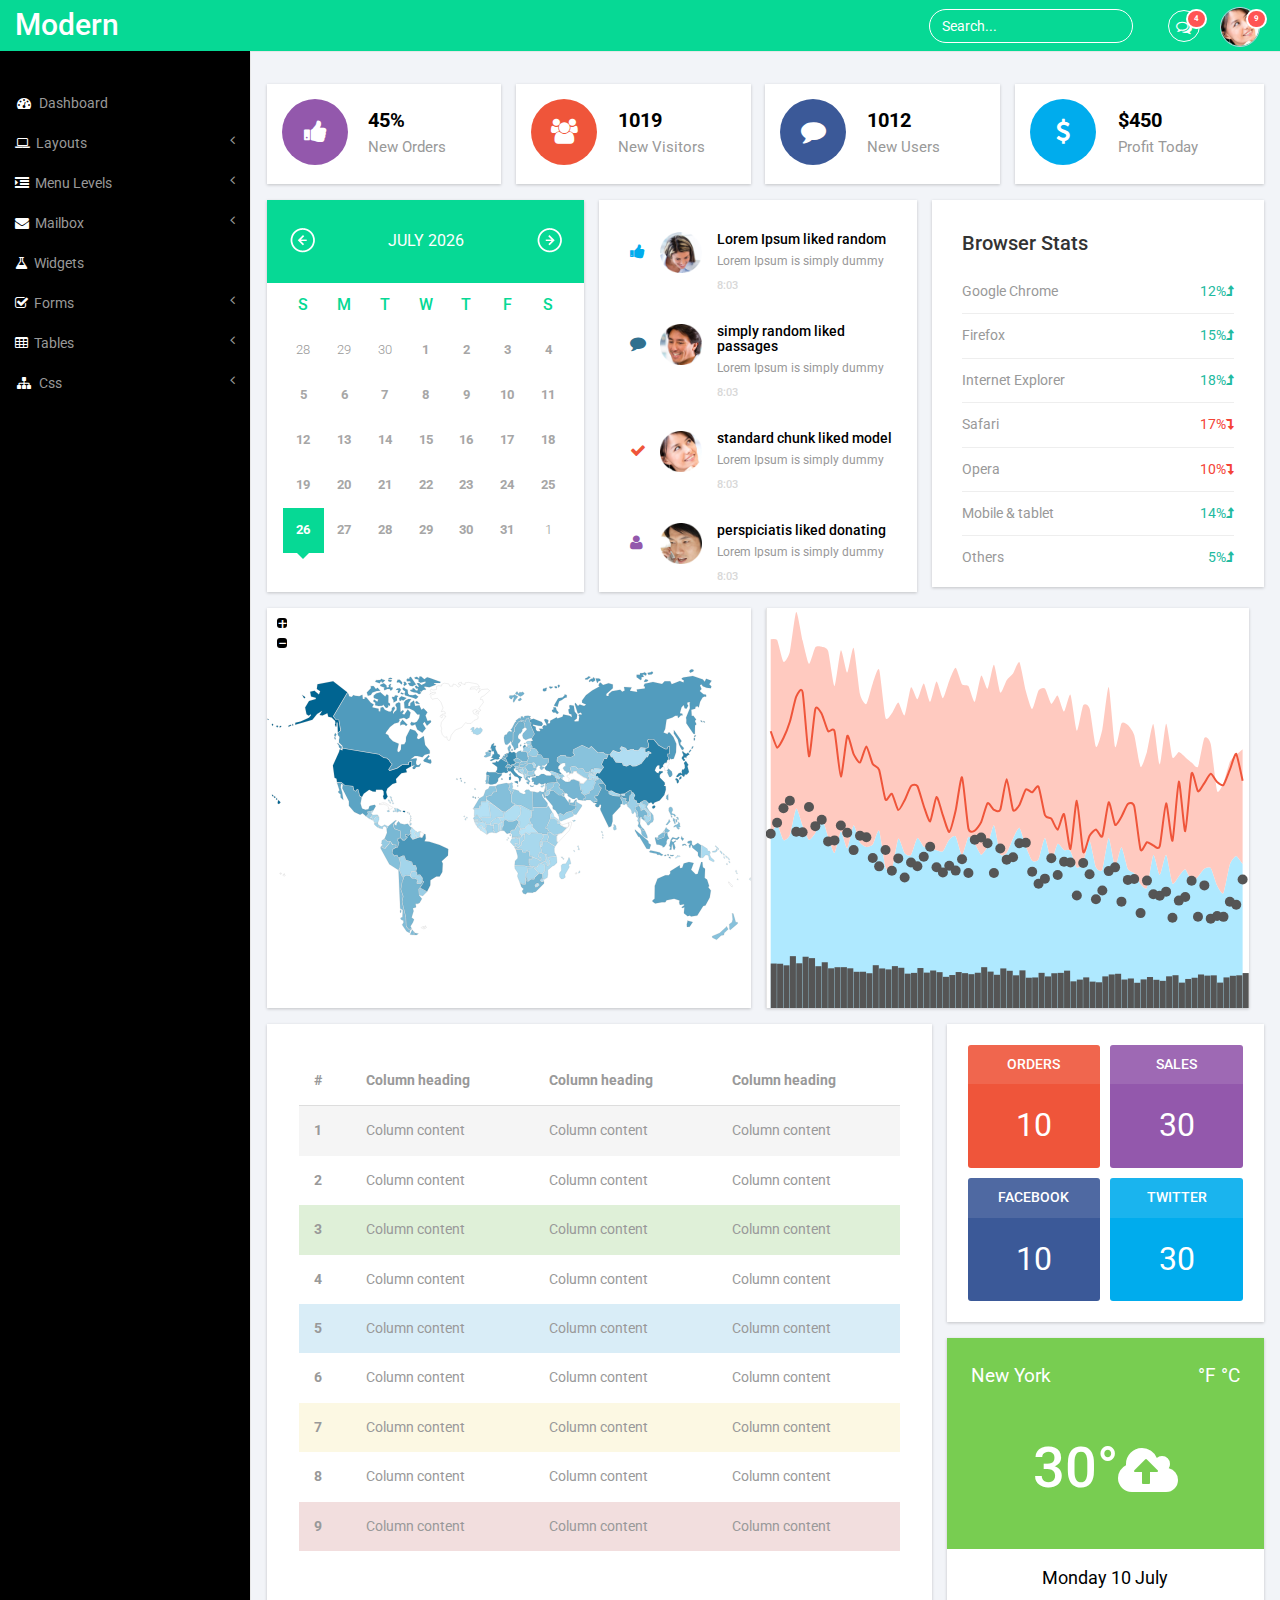
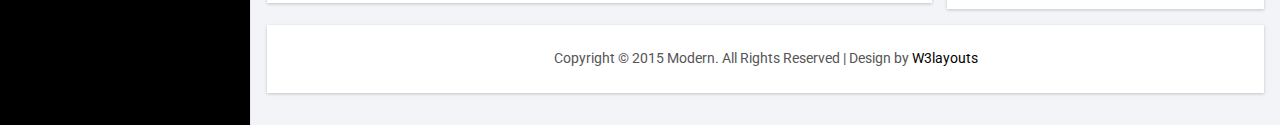
<file: someBeautifulWeb/html/index.html>
<!--
Author: W3layouts
Author URL: http://w3layouts.com
License: Creative Commons Attribution 3.0 Unported
License URL: http://creativecommons.org/licenses/by/3.0/
-->
<!DOCTYPE HTML>
<html>
<head>
<title>Modern an Admin Panel Category Flat Bootstarp Resposive Website Template | Home :: w3layouts</title>
<meta name="viewport" content="width=device-width, initial-scale=1">
<meta http-equiv="Content-Type" content="text/html; charset=utf-8" />
<meta name="keywords" content="Modern Responsive web template, Bootstrap Web Templates, Flat Web Templates, Andriod Compatible web template, 
Smartphone Compatible web template, free webdesigns for Nokia, Samsung, LG, SonyErricsson, Motorola web design" />
<script type="application/x-javascript"> addEventListener("load", function() { setTimeout(hideURLbar, 0); }, false); function hideURLbar(){ window.scrollTo(0,1); } </script>
 <!-- Bootstrap Core CSS -->
<link href="css/bootstrap.min.css" rel='stylesheet' type='text/css' />
<!-- Custom CSS -->
<link href="css/style.css" rel='stylesheet' type='text/css' />
<!-- Graph CSS -->
<link href="css/lines.css" rel='stylesheet' type='text/css' />
<link href="css/font-awesome.css" rel="stylesheet"> 
<!-- jQuery -->
<script src="js/jquery.min.js"></script>
<!----webfonts--->
<link href='http://fonts.googleapis.com/css?family=Roboto:400,100,300,500,700,900' rel='stylesheet' type='text/css'>
<!---//webfonts--->  
<!-- Nav CSS -->
<link href="css/custom.css" rel="stylesheet">
<!-- Metis Menu Plugin JavaScript -->
<script src="js/metisMenu.min.js"></script>
<script src="js/custom.js"></script>
<!-- Graph JavaScript -->
<script src="js/d3.v3.js"></script>
<script src="js/rickshaw.js"></script>
</head>
<body>
<div id="wrapper">
     <!-- Navigation -->
        <nav class="top1 navbar navbar-default navbar-static-top" role="navigation" style="margin-bottom: 0">
            <div class="navbar-header">
                <button type="button" class="navbar-toggle" data-toggle="collapse" data-target=".navbar-collapse">
                    <span class="sr-only">Toggle navigation</span>
                    <span class="icon-bar"></span>
                    <span class="icon-bar"></span>
                    <span class="icon-bar"></span>
                </button>
                <a class="navbar-brand" href="index.html">Modern</a>
            </div>
            <!-- /.navbar-header -->
            <ul class="nav navbar-nav navbar-right">
				<li class="dropdown">
	        		<a href="#" class="dropdown-toggle" data-toggle="dropdown" aria-expanded="false"><i class="fa fa-comments-o"></i><span class="badge">4</span></a>
	        		<ul class="dropdown-menu">
						<li class="dropdown-menu-header">
							<strong>Messages</strong>
							<div class="progress thin">
							  <div class="progress-bar progress-bar-success" role="progressbar" aria-valuenow="40" aria-valuemin="0" aria-valuemax="100" style="width: 40%">
							    <span class="sr-only">40% Complete (success)</span>
							  </div>
							</div>
						</li>
						<li class="avatar">
							<a href="#">
								<img src="images/1.png" alt=""/>
								<div>New message</div>
								<small>1 minute ago</small>
								<span class="label label-info">NEW</span>
							</a>
						</li>
						<li class="avatar">
							<a href="#">
								<img src="images/2.png" alt=""/>
								<div>New message</div>
								<small>1 minute ago</small>
								<span class="label label-info">NEW</span>
							</a>
						</li>
						<li class="avatar">
							<a href="#">
								<img src="images/3.png" alt=""/>
								<div>New message</div>
								<small>1 minute ago</small>
							</a>
						</li>
						<li class="avatar">
							<a href="#">
								<img src="images/4.png" alt=""/>
								<div>New message</div>
								<small>1 minute ago</small>
							</a>
						</li>
						<li class="avatar">
							<a href="#">
								<img src="images/5.png" alt=""/>
								<div>New message</div>
								<small>1 minute ago</small>
							</a>
						</li>
						<li class="avatar">
							<a href="#">
								<img src="images/pic1.png" alt=""/>
								<div>New message</div>
								<small>1 minute ago</small>
							</a>
						</li>
						<li class="dropdown-menu-footer text-center">
							<a href="#">View all messages</a>
						</li>	
	        		</ul>
	      		</li>
			    <li class="dropdown">
	        		<a href="#" class="dropdown-toggle avatar" data-toggle="dropdown"><img src="images/1.png"><span class="badge">9</span></a>
	        		<ul class="dropdown-menu">
						<li class="dropdown-menu-header text-center">
							<strong>Account</strong>
						</li>
						<li class="m_2"><a href="#"><i class="fa fa-bell-o"></i> Updates <span class="label label-info">42</span></a></li>
						<li class="m_2"><a href="#"><i class="fa fa-envelope-o"></i> Messages <span class="label label-success">42</span></a></li>
						<li class="m_2"><a href="#"><i class="fa fa-tasks"></i> Tasks <span class="label label-danger">42</span></a></li>
						<li><a href="#"><i class="fa fa-comments"></i> Comments <span class="label label-warning">42</span></a></li>
						<li class="dropdown-menu-header text-center">
							<strong>Settings</strong>
						</li>
						<li class="m_2"><a href="#"><i class="fa fa-user"></i> Profile</a></li>
						<li class="m_2"><a href="#"><i class="fa fa-wrench"></i> Settings</a></li>
						<li class="m_2"><a href="#"><i class="fa fa-usd"></i> Payments <span class="label label-default">42</span></a></li>
						<li class="m_2"><a href="#"><i class="fa fa-file"></i> Projects <span class="label label-primary">42</span></a></li>
						<li class="divider"></li>
						<li class="m_2"><a href="#"><i class="fa fa-shield"></i> Lock Profile</a></li>
						<li class="m_2"><a href="#"><i class="fa fa-lock"></i> Logout</a></li>	
	        		</ul>
	      		</li>
			</ul>
			<form class="navbar-form navbar-right">
              <input type="text" class="form-control" value="Search..." onfocus="this.value = '';" onblur="if (this.value == '') {this.value = 'Search...';}">
            </form>
            <div class="navbar-default sidebar" role="navigation">
                <div class="sidebar-nav navbar-collapse">
                    <ul class="nav" id="side-menu">
                        <li>
                            <a href="index.html"><i class="fa fa-dashboard fa-fw nav_icon"></i>Dashboard</a>
                        </li>
                        <li>
                            <a href="#"><i class="fa fa-laptop nav_icon"></i>Layouts<span class="fa arrow"></span></a>
                            <ul class="nav nav-second-level">
                                <li>
                                    <a href="grids.html">Grid System</a>
                                </li>
                            </ul>
                            <!-- /.nav-second-level -->
                        </li>
                        <li>
                            <a href="#"><i class="fa fa-indent nav_icon"></i>Menu Levels<span class="fa arrow"></span></a>
                            <ul class="nav nav-second-level">
                                <li>
                                    <a href="graphs.html">Graphs</a>
                                </li>
                                <li>
                                    <a href="typography.html">Typography</a>
                                </li>
                            </ul>
                            <!-- /.nav-second-level -->
                        </li>
                        <li>
                            <a href="#"><i class="fa fa-envelope nav_icon"></i>Mailbox<span class="fa arrow"></span></a>
                            <ul class="nav nav-second-level">
                                <li>
                                    <a href="inbox.html">Inbox</a>
                                </li>
                                <li>
                                    <a href="compose.html">Compose email</a>
                                </li>
                            </ul>
                            <!-- /.nav-second-level -->
                        </li>
                        <li>
                            <a href="widgets.html"><i class="fa fa-flask nav_icon"></i>Widgets</a>
                        </li>
                         <li>
                            <a href="#"><i class="fa fa-check-square-o nav_icon"></i>Forms<span class="fa arrow"></span></a>
                            <ul class="nav nav-second-level">
                                <li>
                                    <a href="forms.html">Basic Forms</a>
                                </li>
                                <li>
                                    <a href="validation.html">Validation</a>
                                </li>
                            </ul>
                            <!-- /.nav-second-level -->
                        </li>
                        <li>
                            <a href="#"><i class="fa fa-table nav_icon"></i>Tables<span class="fa arrow"></span></a>
                            <ul class="nav nav-second-level">
                                <li>
                                    <a href="basic_tables.html">Basic Tables</a>
                                </li>
                            </ul>
                            <!-- /.nav-second-level -->
                        </li>
                        <li>
                            <a href="#"><i class="fa fa-sitemap fa-fw nav_icon"></i>Css<span class="fa arrow"></span></a>
                            <ul class="nav nav-second-level">
                                <li>
                                    <a href="media.html">Media</a>
                                </li>
                                <li>
                                    <a href="login.html">Login</a>
                                </li>
                            </ul>
                            <!-- /.nav-second-level -->
                        </li>
                    </ul>
                </div>
                <!-- /.sidebar-collapse -->
            </div>
            <!-- /.navbar-static-side -->
        </nav>
        <div id="page-wrapper">
        <div class="graphs">
     	<div class="col_3">
        	<div class="col-md-3 widget widget1">
        		<div class="r3_counter_box">
                    <i class="pull-left fa fa-thumbs-up icon-rounded"></i>
                    <div class="stats">
                      <h5><strong>45%</strong></h5>
                      <span>New Orders</span>
                    </div>
                </div>
        	</div>
        	<div class="col-md-3 widget widget1">
        		<div class="r3_counter_box">
                    <i class="pull-left fa fa-users user1 icon-rounded"></i>
                    <div class="stats">
                      <h5><strong>1019</strong></h5>
                      <span>New Visitors</span>
                    </div>
                </div>
        	</div>
        	<div class="col-md-3 widget widget1">
        		<div class="r3_counter_box">
                    <i class="pull-left fa fa-comment user2 icon-rounded"></i>
                    <div class="stats">
                      <h5><strong>1012</strong></h5>
                      <span>New Users</span>
                    </div>
                </div>
        	</div>
        	<div class="col-md-3 widget">
        		<div class="r3_counter_box">
                    <i class="pull-left fa fa-dollar dollar1 icon-rounded"></i>
                    <div class="stats">
                      <h5><strong>$450</strong></h5>
                      <span>Profit Today</span>
                    </div>
                </div>
        	 </div>
        	<div class="clearfix"> </div>
      </div>
      <div class="col_1">
		    <div class="col-md-4 span_7">	
		      <div class="cal1 cal_2"><div class="clndr"><div class="clndr-controls"><div class="clndr-control-button"><p class="clndr-previous-button">previous</p></div><div class="month">July 2015</div><div class="clndr-control-button rightalign"><p class="clndr-next-button">next</p></div></div><table class="clndr-table" border="0" cellspacing="0" cellpadding="0"><thead><tr class="header-days"><td class="header-day">S</td><td class="header-day">M</td><td class="header-day">T</td><td class="header-day">W</td><td class="header-day">T</td><td class="header-day">F</td><td class="header-day">S</td></tr></thead><tbody><tr><td class="day adjacent-month last-month calendar-day-2015-06-28"><div class="day-contents">28</div></td><td class="day adjacent-month last-month calendar-day-2015-06-29"><div class="day-contents">29</div></td><td class="day adjacent-month last-month calendar-day-2015-06-30"><div class="day-contents">30</div></td><td class="day calendar-day-2015-07-01"><div class="day-contents">1</div></td><td class="day calendar-day-2015-07-02"><div class="day-contents">2</div></td><td class="day calendar-day-2015-07-03"><div class="day-contents">3</div></td><td class="day calendar-day-2015-07-04"><div class="day-contents">4</div></td></tr><tr><td class="day calendar-day-2015-07-05"><div class="day-contents">5</div></td><td class="day calendar-day-2015-07-06"><div class="day-contents">6</div></td><td class="day calendar-day-2015-07-07"><div class="day-contents">7</div></td><td class="day calendar-day-2015-07-08"><div class="day-contents">8</div></td><td class="day calendar-day-2015-07-09"><div class="day-contents">9</div></td><td class="day calendar-day-2015-07-10"><div class="day-contents">10</div></td><td class="day calendar-day-2015-07-11"><div class="day-contents">11</div></td></tr><tr><td class="day calendar-day-2015-07-12"><div class="day-contents">12</div></td><td class="day calendar-day-2015-07-13"><div class="day-contents">13</div></td><td class="day calendar-day-2015-07-14"><div class="day-contents">14</div></td><td class="day calendar-day-2015-07-15"><div class="day-contents">15</div></td><td class="day calendar-day-2015-07-16"><div class="day-contents">16</div></td><td class="day calendar-day-2015-07-17"><div class="day-contents">17</div></td><td class="day calendar-day-2015-07-18"><div class="day-contents">18</div></td></tr><tr><td class="day calendar-day-2015-07-19"><div class="day-contents">19</div></td><td class="day calendar-day-2015-07-20"><div class="day-contents">20</div></td><td class="day calendar-day-2015-07-21"><div class="day-contents">21</div></td><td class="day calendar-day-2015-07-22"><div class="day-contents">22</div></td><td class="day calendar-day-2015-07-23"><div class="day-contents">23</div></td><td class="day calendar-day-2015-07-24"><div class="day-contents">24</div></td><td class="day calendar-day-2015-07-25"><div class="day-contents">25</div></td></tr><tr><td class="day calendar-day-2015-07-26"><div class="day-contents">26</div></td><td class="day calendar-day-2015-07-27"><div class="day-contents">27</div></td><td class="day calendar-day-2015-07-28"><div class="day-contents">28</div></td><td class="day calendar-day-2015-07-29"><div class="day-contents">29</div></td><td class="day calendar-day-2015-07-30"><div class="day-contents">30</div></td><td class="day calendar-day-2015-07-31"><div class="day-contents">31</div></td><td class="day adjacent-month next-month calendar-day-2015-08-01"><div class="day-contents">1</div></td></tr></tbody></table></div></div>
		    </div>
		    <div class="col-md-4 span_8">
		       <div class="activity_box">
		        <div class="scrollbar" id="style-2">
                   <div class="activity-row">
	                 <div class="col-xs-1"><i class="fa fa-thumbs-up text-info icon_13"> </i>  </div>
	                 <div class="col-xs-3 activity-img"><img src='images/5.png' class="img-responsive" alt=""/></div>
	                 <div class="col-xs-8 activity-desc">
	                 	<h5><a href="#">Lorem Ipsum</a> liked <a href="#">random</a></h5>
	                    <p>Lorem Ipsum is simply dummy</p>
	                    <h6>8:03</h6>
	                 </div>
	                 <div class="clearfix"> </div>
                    </div>
	  			    <div class="activity-row">
	                 <div class="col-xs-1"><i class="fa fa-comment text-info"></i> </div>
	                 <div class="col-xs-3 activity-img"><img src='images/3.png' class="img-responsive" alt=""/></div>
	                 <div class="col-xs-8 activity-desc">
	                 	<h5><a href="#">simply random</a> liked <a href="#">passages</a></h5>
	                    <p>Lorem Ipsum is simply dummy</p>
	                    <h6>8:03</h6>
	                 </div>
	                 <div class="clearfix"> </div>
                    </div>
                    <div class="activity-row">
	                 <div class="col-xs-1"><i class="fa fa-check text-info icon_11"></i></div>
	                 <div class="col-xs-3 activity-img"><img src='images/1.png' class="img-responsive" alt=""/></div>
	                 <div class="col-xs-8 activity-desc">
	                 	<h5><a href="#">standard chunk</a> liked <a href="#">model</a></h5>
	                    <p>Lorem Ipsum is simply dummy</p>
	                    <h6>8:03</h6>
	                 </div>
	                 <div class="clearfix"> </div>
                    </div>
                    <div class="activity-row1">
	                 <div class="col-xs-1"><i class="fa fa-user text-info icon_12"></i></div>
	                 <div class="col-xs-3 activity-img"><img src='images/4.png' class="img-responsive" alt=""/></div>
	                 <div class="col-xs-8 activity-desc">
	                 	<h5><a href="#">perspiciatis</a> liked <a href="#">donating</a></h5>
	                    <p>Lorem Ipsum is simply dummy</p>
	                    <h6>8:03</h6>
	                 </div>
	                 <div class="clearfix"> </div>
                     </div>
	  		        </div>
		          </div>
		    </div>
			<div class="col-md-4 stats-info">
                <div class="panel-heading">
                    <h4 class="panel-title">Browser Stats</h4>
                </div>
                <div class="panel-body">
                    <ul class="list-unstyled">
                        <li>Google Chrome<div class="text-success pull-right">12%<i class="fa fa-level-up"></i></div></li>
                        <li>Firefox<div class="text-success pull-right">15%<i class="fa fa-level-up"></i></div></li>
                        <li>Internet Explorer<div class="text-success pull-right">18%<i class="fa fa-level-up"></i></div></li>
                        <li>Safari<div class="text-danger pull-right">17%<i class="fa fa-level-down"></i></div></li>
                        <li>Opera<div class="text-danger pull-right">10%<i class="fa fa-level-down"></i></div></li>
                        <li>Mobile &amp; tablet<div class="text-success pull-right">14%<i class="fa fa-level-up"></i></div></li>
                        <li class="last">Others<div class="text-success pull-right">5%<i class="fa fa-level-up"></i></div></li> 
                    </ul>
                </div>
            </div>
            <div class="clearfix"> </div>
	  </div>
	  <div class="span_11">
		<div class="col-md-6 col_4">
		  <div class="map_container"><div id="vmap" style="width: 100%; height: 400px;"></div></div>
		  <!----Calender -------->
			<link rel="stylesheet" href="css/clndr.css" type="text/css" />
			<script src="js/underscore-min.js" type="text/javascript"></script>
			<script src= "js/moment-2.2.1.js" type="text/javascript"></script>
			<script src="js/clndr.js" type="text/javascript"></script>
			<script src="js/site.js" type="text/javascript"></script>
			<!----End Calender -------->
		</div>
		<div class="col-md-6 col_5">
		  <div id="chart_container">
		   <div id="chart"></div>
	       <div id="slider"></div>
<script>

var seriesData = [ [], [], [], [], [] ];
var random = new Rickshaw.Fixtures.RandomData(50);

for (var i = 0; i < 75; i++) {
	random.addData(seriesData);
}

var graph = new Rickshaw.Graph( {
	element: document.getElementById("chart"),
	renderer: 'multi',
	
	dotSize: 5,
	series: [
		{
			name: 'temperature',
			data: seriesData.shift(),
			color: '#AFE9FF',
			renderer: 'stack'
		}, {
			name: 'heat index',
			data: seriesData.shift(),
			color: '#FFCAC0',
			renderer: 'stack'
		}, {
			name: 'dewpoint',
			data: seriesData.shift(),
			color: '#555',
			renderer: 'scatterplot'
		}, {
			name: 'pop',
			data: seriesData.shift().map(function(d) { return { x: d.x, y: d.y / 4 } }),
			color: '#555',
			renderer: 'bar'
		}, {
			name: 'humidity',
			data: seriesData.shift().map(function(d) { return { x: d.x, y: d.y * 1.5 } }),
			renderer: 'line',
			color: '#ef553a'
		}
	]
} );


graph.render();

var detail = new Rickshaw.Graph.HoverDetail({
	graph: graph
});
</script>
</div>
	      <!-- map -->
<link href="css/jqvmap.css" rel='stylesheet' type='text/css' />
<script src="js/jquery.vmap.js"></script>
<script src="js/jquery.vmap.sampledata.js" type="text/javascript"></script>
<script src="js/jquery.vmap.world.js" type="text/javascript"></script>
<script type="text/javascript">
	jQuery(document).ready(function() {
		jQuery('#vmap').vectorMap({
		    map: 'world_en',
		    backgroundColor: '#333333',
		    color: '#ffffff',
		    hoverOpacity: 0.7,
		    selectedColor: '#666666',
		    enableZoom: true,
		    showTooltip: true,
		    values: sample_data,
		    scaleColors: ['#C8EEFF', '#006491'],
		    normalizeFunction: 'polynomial'
		});
	});
</script>
<!-- //map -->
       </div>
       <div class="clearfix"> </div>
    </div>
    <div class="content_bottom">
     <div class="col-md-8 span_3">
		  <div class="bs-example1" data-example-id="contextual-table">
		    <table class="table">
		      <thead>
		        <tr>
		          <th>#</th>
		          <th>Column heading</th>
		          <th>Column heading</th>
		          <th>Column heading</th>
		        </tr>
		      </thead>
		      <tbody>
		        <tr class="active">
		          <th scope="row">1</th>
		          <td>Column content</td>
		          <td>Column content</td>
		          <td>Column content</td>
		        </tr>
		        <tr>
		          <th scope="row">2</th>
		          <td>Column content</td>
		          <td>Column content</td>
		          <td>Column content</td>
		        </tr>
		        <tr class="success">
		          <th scope="row">3</th>
		          <td>Column content</td>
		          <td>Column content</td>
		          <td>Column content</td>
		        </tr>
		        <tr>
		          <th scope="row">4</th>
		          <td>Column content</td>
		          <td>Column content</td>
		          <td>Column content</td>
		        </tr>
		        <tr class="info">
		          <th scope="row">5</th>
		          <td>Column content</td>
		          <td>Column content</td>
		          <td>Column content</td>
		        </tr>
		        <tr>
		          <th scope="row">6</th>
		          <td>Column content</td>
		          <td>Column content</td>
		          <td>Column content</td>
		        </tr>
		        <tr class="warning">
		          <th scope="row">7</th>
		          <td>Column content</td>
		          <td>Column content</td>
		          <td>Column content</td>
		        </tr>
		        <tr>
		          <th scope="row">8</th>
		          <td>Column content</td>
		          <td>Column content</td>
		          <td>Column content</td>
		        </tr>
		        <tr class="danger">
		          <th scope="row">9</th>
		          <td>Column content</td>
		          <td>Column content</td>
		          <td>Column content</td>
		        </tr>
		      </tbody>
		    </table>
		   </div>
	   </div>
	   <div class="col-md-4 span_4">
		 <div class="col_2">
		  <div class="box_1">
		   <div class="col-md-6 col_1_of_2 span_1_of_2">
             <a class="tiles_info">
			    <div class="tiles-head red1">
			        <div class="text-center">Orders</div>
			    </div>
			    <div class="tiles-body red">10</div>
			 </a>
		   </div>
		   <div class="col-md-6 col_1_of_2 span_1_of_2">
              <a class="tiles_info tiles_blue">
			    <div class="tiles-head tiles_blue1">
			        <div class="text-center">Sales</div>
			    </div>
			    <div class="tiles-body blue1">30</div>
			  </a>
		   </div>
		   <div class="clearfix"> </div>
		 </div>
		 <div class="box_1">
		   <div class="col-md-6 col_1_of_2 span_1_of_2">
             <a class="tiles_info">
			    <div class="tiles-head fb1">
			        <div class="text-center">Facebook</div>
			    </div>
			    <div class="tiles-body fb2">10</div>
			 </a>
		   </div>
		   <div class="col-md-6 col_1_of_2 span_1_of_2">
              <a class="tiles_info tiles_blue">
			    <div class="tiles-head tw1">
			        <div class="text-center">Twitter</div>
			    </div>
			    <div class="tiles-body tw2">30</div>
			  </a>
		   </div>
		   <div class="clearfix"> </div>
		   </div>
		  </div>
		  <div class="cloud">
			<div class="grid-date">
				<div class="date">
					<p class="date-in">New York</p>
					<span class="date-on">°F °C </span>
					<div class="clearfix"> </div>							
				</div>
				<h4>30°<i class="fa fa-cloud-upload"> </i></h4>
			</div>
			<p class="monday">Monday 10 July</p>
		  </div>
		</div>
		<div class="clearfix"> </div>
	    </div>
		<div class="copy">
            <p>Copyright &copy; 2015 Modern. All Rights Reserved | Design by <a href="http://w3layouts.com/" target="_blank">W3layouts</a> </p>
	    </div>
		</div>
       </div>
      <!-- /#page-wrapper -->
   </div>
    <!-- /#wrapper -->
    <!-- Bootstrap Core JavaScript -->
    <script src="js/bootstrap.min.js"></script>
</body>
</html>
</file>
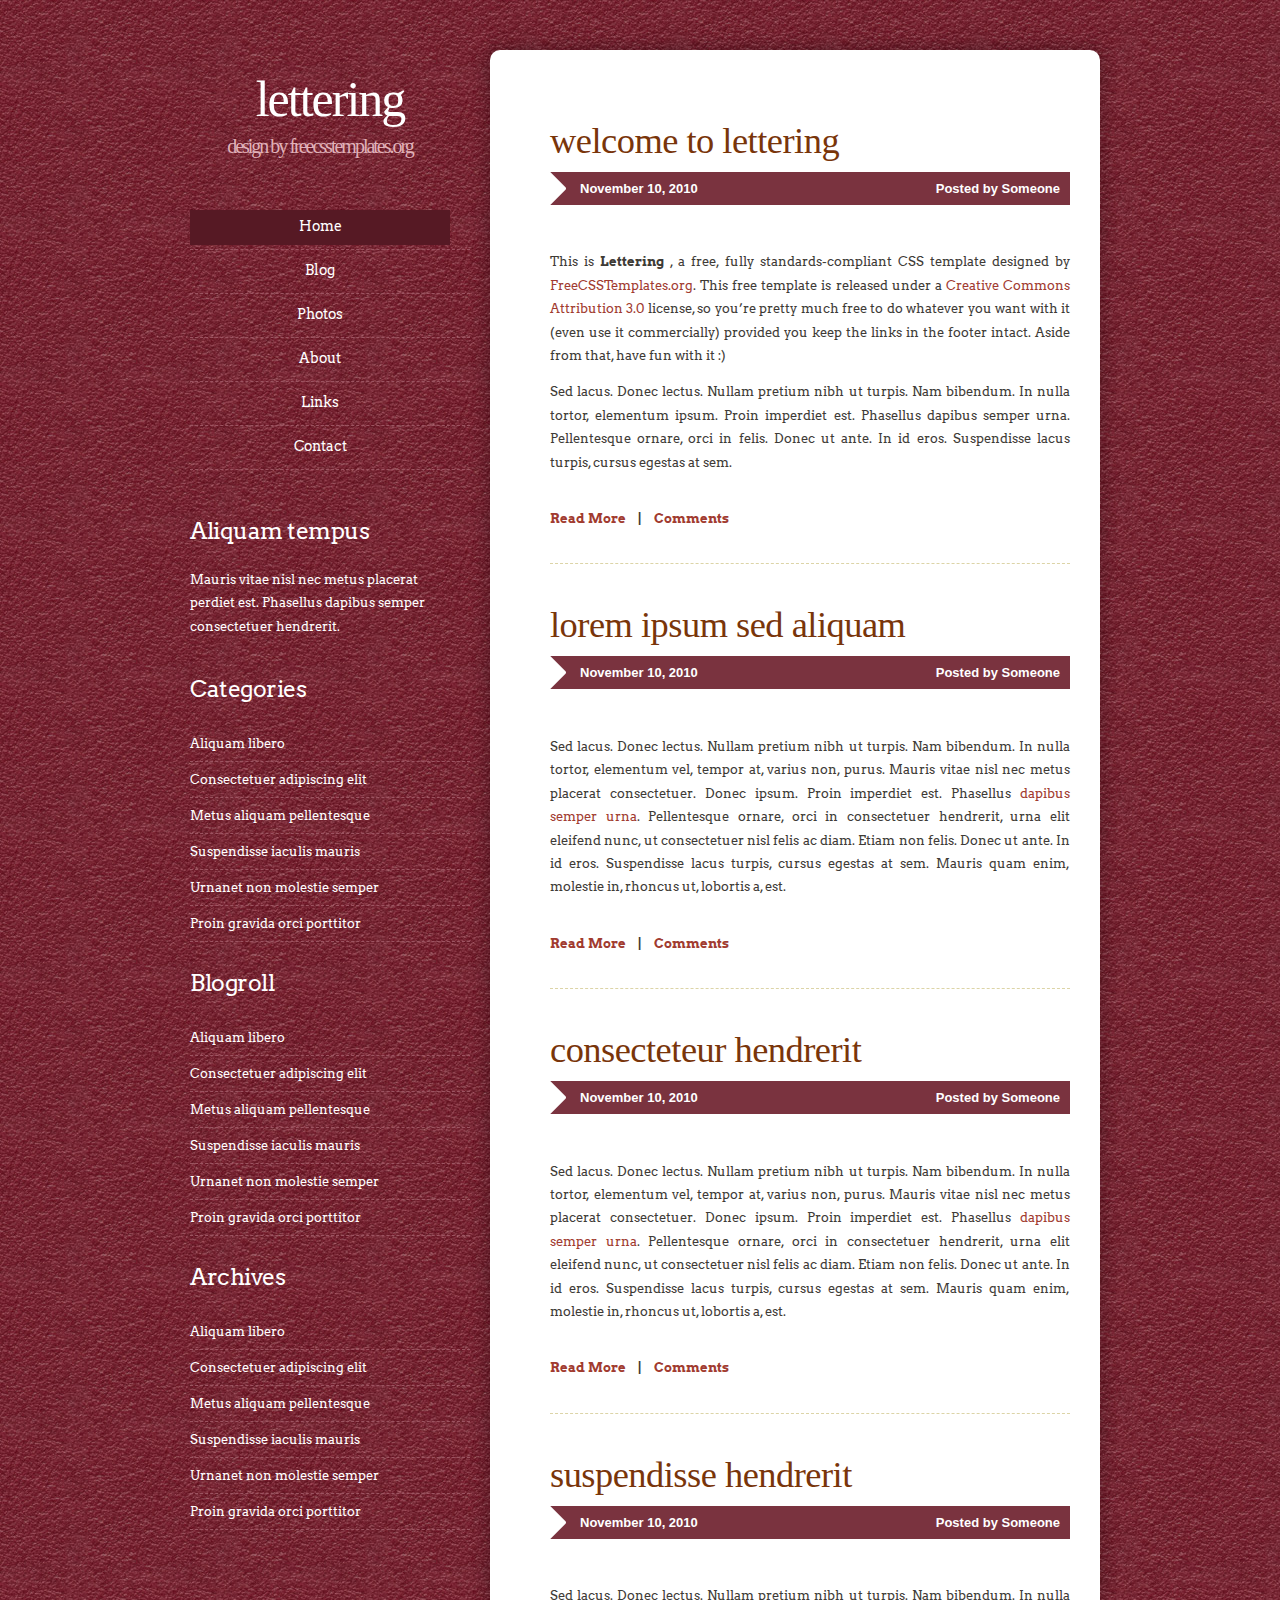
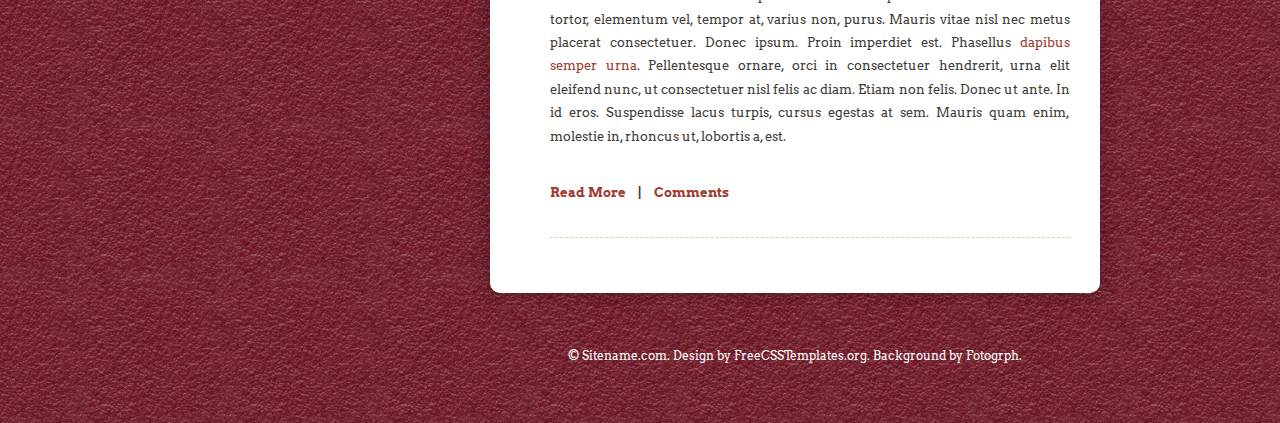
<file: someBeautifulWeb/one/index.html>
<!DOCTYPE html PUBLIC "-//W3C//DTD XHTML 1.0 Strict//EN" "http://www.w3.org/TR/xhtml1/DTD/xhtml1-strict.dtd">
<!--
Design by Free CSS Templates
http://www.freecsstemplates.org
Released for free under a Creative Commons Attribution 3.0 License

Name       : Lettering  
Description: A two-column, fixed-width design with dark color scheme.
Version    : 1.0
Released   : 20120513

-->
<html xmlns="http://www.w3.org/1999/xhtml">
<head>
<meta name="keywords" content="" />
<meta name="description" content="" />
<meta http-equiv="content-type" content="text/html; charset=utf-8" />
<title>Lettering by FCT</title>
<link href="http://fonts.googleapis.com/css?family=Arvo" rel="stylesheet" type="text/css" />
<link href="style.css" rel="stylesheet" type="text/css" media="screen" />
</head>
<body>
<div id="wrapper">
	<div id="page">
		<div id="page-bgtop">
			<div id="page-bgbtm">
				<div id="content">
					<div class="post">
						<h2 class="title"><a href="#">Welcome to Lettering </a></h2>
						<p class="meta"><span class="date">November 10, 2010</span><span class="posted">Posted by <a href="#">Someone</a></span></p>
						<div style="clear: both;">&nbsp;</div>
						<div class="entry">
							<p>This is <strong>Lettering </strong>, a free, fully standards-compliant CSS template designed by <a href="http://www.freecsstemplates.org/" rel="nofollow">FreeCSSTemplates.org</a>.  This free template is released under a <a href="http://creativecommons.org/licenses/by/3.0/">Creative Commons Attribution 3.0</a> license, so you’re pretty much free to do whatever you want with it (even use it commercially) provided you keep the links in the footer intact. Aside from that, have fun with it :)</p>
							<p>Sed lacus. Donec lectus. Nullam pretium nibh ut turpis. Nam bibendum. In nulla tortor, elementum ipsum. Proin imperdiet est. Phasellus dapibus semper urna. Pellentesque ornare, orci in felis. Donec ut ante. In id eros. Suspendisse lacus turpis, cursus egestas at sem.</p>
							<p class="links"><a href="#">Read More</a>&nbsp;&nbsp;&nbsp;&nbsp;|&nbsp;&nbsp;&nbsp;&nbsp;<a href="#">Comments</a></p>
						</div>
					</div>
					<div class="post">
						<h2 class="title"><a href="#">Lorem ipsum sed aliquam</a></h2>
						<p class="meta"><span class="date">November 10, 2010</span><span class="posted">Posted by <a href="#">Someone</a></span></p>
						<div style="clear: both;">&nbsp;</div>
						<div class="entry">
							<p>Sed lacus. Donec lectus. Nullam pretium nibh ut turpis. Nam bibendum. In nulla tortor, elementum vel, tempor at, varius non, purus. Mauris vitae nisl nec metus placerat consectetuer. Donec ipsum. Proin imperdiet est. Phasellus <a href="#">dapibus semper urna</a>. Pellentesque ornare, orci in consectetuer hendrerit, urna elit eleifend nunc, ut consectetuer nisl felis ac diam. Etiam non felis. Donec ut ante. In id eros. Suspendisse lacus turpis, cursus egestas at sem.  Mauris quam enim, molestie in, rhoncus ut, lobortis a, est.</p>
							<p class="links"><a href="#">Read More</a>&nbsp;&nbsp;&nbsp;&nbsp;|&nbsp;&nbsp;&nbsp;&nbsp;<a href="#">Comments</a></p>
						</div>
					</div>
					<div class="post">
						<h2 class="title"><a href="#">Consecteteur hendrerit </a></h2>
						<p class="meta"><span class="date">November 10, 2010</span><span class="posted">Posted by <a href="#">Someone</a></span></p>
						<div style="clear: both;">&nbsp;</div>
						<div class="entry">
							<p>Sed lacus. Donec lectus. Nullam pretium nibh ut turpis. Nam bibendum. In nulla tortor, elementum vel, tempor at, varius non, purus. Mauris vitae nisl nec metus placerat consectetuer. Donec ipsum. Proin imperdiet est. Phasellus <a href="#">dapibus semper urna</a>. Pellentesque ornare, orci in consectetuer hendrerit, urna elit eleifend nunc, ut consectetuer nisl felis ac diam. Etiam non felis. Donec ut ante. In id eros. Suspendisse lacus turpis, cursus egestas at sem.  Mauris quam enim, molestie in, rhoncus ut, lobortis a, est.</p>
							<p class="links"><a href="#">Read More</a>&nbsp;&nbsp;&nbsp;&nbsp;|&nbsp;&nbsp;&nbsp;&nbsp;<a href="#">Comments</a></p>
						</div>
					</div>
					<div class="post">
						<h2 class="title"><a href="#">Suspendisse hendrerit </a></h2>
						<p class="meta"><span class="date">November 10, 2010</span><span class="posted">Posted by <a href="#">Someone</a></span></p>
						<div style="clear: both;">&nbsp;</div>
						<div class="entry">
							<p>Sed lacus. Donec lectus. Nullam pretium nibh ut turpis. Nam bibendum. In nulla tortor, elementum vel, tempor at, varius non, purus. Mauris vitae nisl nec metus placerat consectetuer. Donec ipsum. Proin imperdiet est. Phasellus <a href="#">dapibus semper urna</a>. Pellentesque ornare, orci in consectetuer hendrerit, urna elit eleifend nunc, ut consectetuer nisl felis ac diam. Etiam non felis. Donec ut ante. In id eros. Suspendisse lacus turpis, cursus egestas at sem.  Mauris quam enim, molestie in, rhoncus ut, lobortis a, est.</p>
							<p class="links"><a href="#">Read More</a>&nbsp;&nbsp;&nbsp;&nbsp;|&nbsp;&nbsp;&nbsp;&nbsp;<a href="#">Comments</a></p>
						</div>
					</div>
					<div style="clear: both;">&nbsp;</div>
				</div>
				<!-- end #content -->
				<div id="sidebar">
					<div id="logo">
						<h1><a href="#">Lettering </a></h1>
						<p>Design by <a href="http://www.freecsstemplates.org/" rel="nofollow">FreeCSSTemplates.org</a></p>
					</div>
					<div id="menu">
						<ul>
							<li class="current_page_item"><a href="#">Home</a></li>
							<li><a href="#">Blog</a></li>
							<li><a href="#">Photos</a></li>
							<li><a href="#">About</a></li>
							<li><a href="#">Links</a></li>
							<li><a href="#">Contact</a></li>
						</ul>
					</div>
					<ul>
						<li>
							<h2>Aliquam tempus</h2>
							<p>Mauris vitae nisl nec metus placerat perdiet est. Phasellus dapibus semper consectetuer hendrerit.</p>
						</li>
						<li>
							<h2>Categories</h2>
							<ul>
								<li><a href="#">Aliquam libero</a></li>
								<li><a href="#">Consectetuer adipiscing elit</a></li>
								<li><a href="#">Metus aliquam pellentesque</a></li>
								<li><a href="#">Suspendisse iaculis mauris</a></li>
								<li><a href="#">Urnanet non molestie semper</a></li>
								<li><a href="#">Proin gravida orci porttitor</a></li>
							</ul>
						</li>
						<li>
							<h2>Blogroll</h2>
							<ul>
								<li><a href="#">Aliquam libero</a></li>
								<li><a href="#">Consectetuer adipiscing elit</a></li>
								<li><a href="#">Metus aliquam pellentesque</a></li>
								<li><a href="#">Suspendisse iaculis mauris</a></li>
								<li><a href="#">Urnanet non molestie semper</a></li>
								<li><a href="#">Proin gravida orci porttitor</a></li>
							</ul>
						</li>
						<li>
							<h2>Archives</h2>
							<ul>
								<li><a href="#">Aliquam libero</a></li>
								<li><a href="#">Consectetuer adipiscing elit</a></li>
								<li><a href="#">Metus aliquam pellentesque</a></li>
								<li><a href="#">Suspendisse iaculis mauris</a></li>
								<li><a href="#">Urnanet non molestie semper</a></li>
								<li><a href="#">Proin gravida orci porttitor</a></li>
							</ul>
						</li>
					</ul>
				</div>
				<!-- end #sidebar -->
				<div style="clear: both;">&nbsp;</div>
			</div>
		</div>
	</div>
	<!-- end #page -->
</div>
<div id="footer">
	<p>&copy; Sitename.com. Design by <a href="http://www.freecsstemplates.org/" rel="nofollow">FreeCSSTemplates.org</a>. Background by <a href="http://fotogrph.com/">Fotogrph</a>.</p>
</div>
<!-- end #footer -->
</body>
</html>
</file>
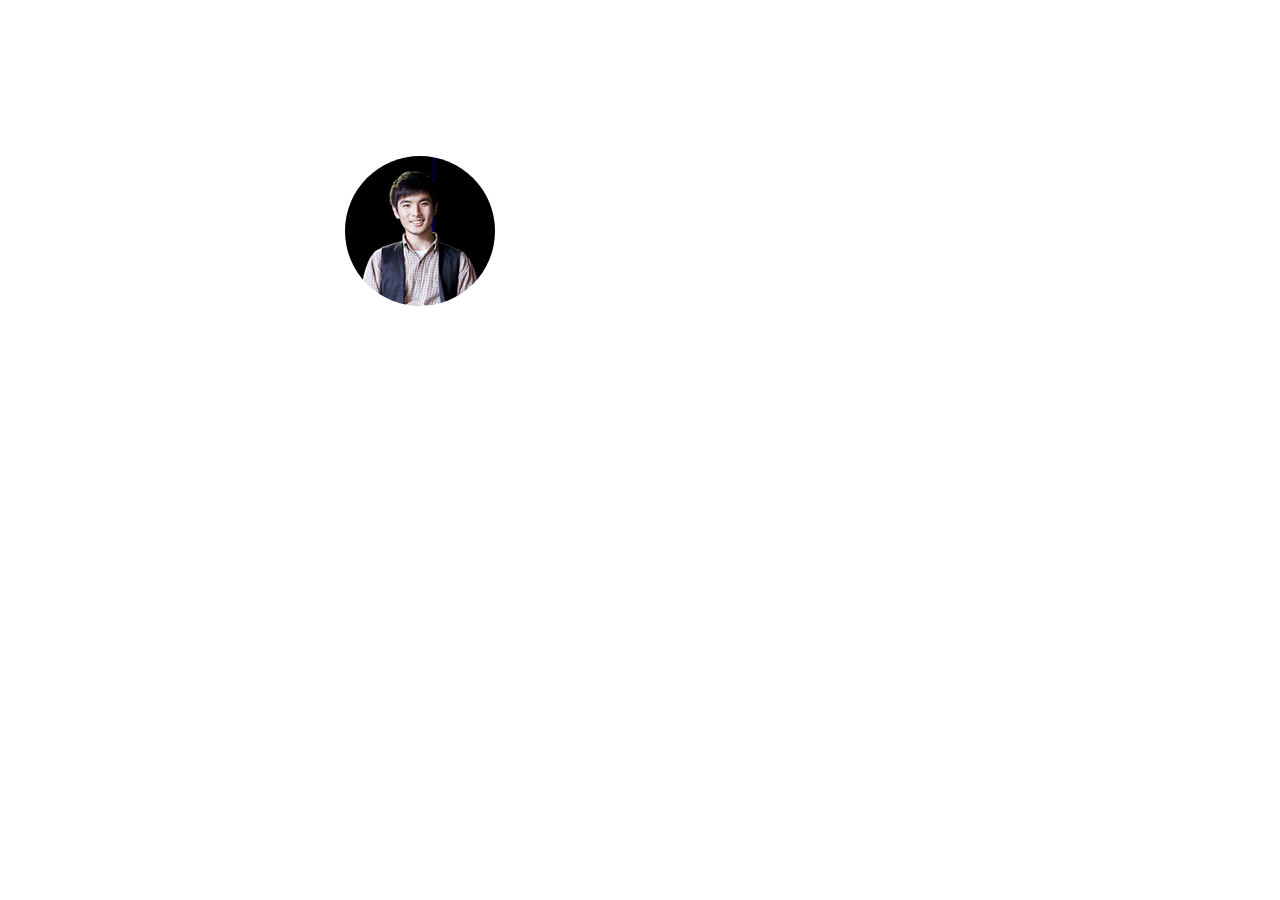
<file: someBeautifulWeb/two/index.html>
<!DOCTYPE html>
<html>
<head>
<title>Ask UI Kit a Flat bootstrap Responsive website Template | Home :: w3layouts</title>
<link href="css/bootstrap.css" type="text/css" rel="stylesheet" media="all">
<link href="css/style.css" type="text/css" rel="stylesheet" media="all">
</head>
<body>
	<div class="bnr-img">
						<img src="images/img2.jpg" alt=""/>
					</div>
	</div>
    <script src="js/bootstrap.js"></script>
</body>
</html>
</file>
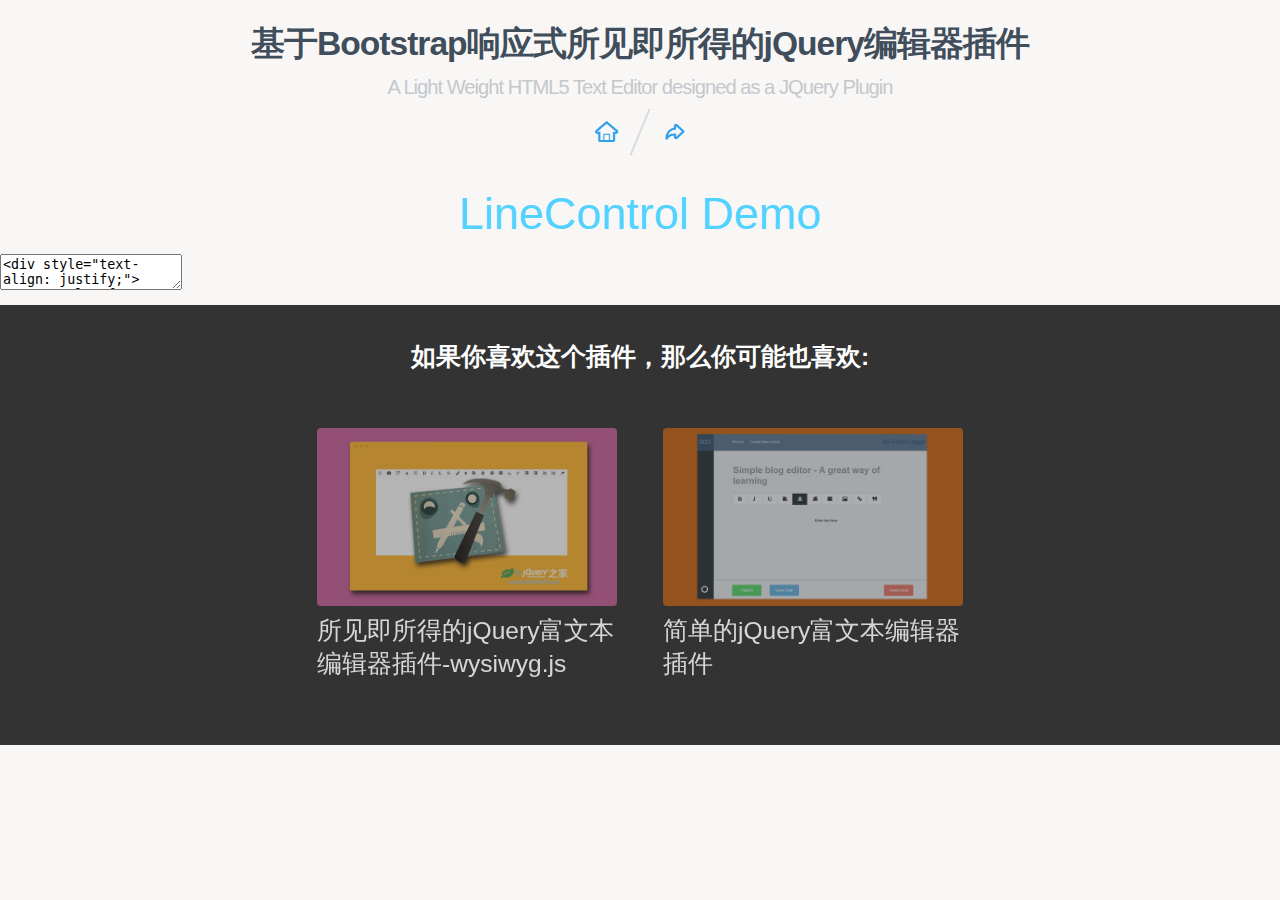
<file: someBeautifulWeb/editer/201505271649/index.html>
<!doctype html>
<html lang="zh">
<head>
	<meta charset="UTF-8">
	<meta http-equiv="X-UA-Compatible" content="IE=edge,chrome=1"> 
	<meta name="viewport" content="width=device-width, initial-scale=1.0">
	<title>基于Bootstrap响应式所见即所得的jQuery编辑器插件|DEMO_jQuery之家-自由分享jQuery、html5、css3的插件库</title>
	<link href="http://libs.useso.com/js/bootstrap/3.2.0/css/bootstrap.min.css" rel="stylesheet">
	<link href="http://libs.useso.com/js/font-awesome/4.0.3/css/font-awesome.min.css" rel="stylesheet">
	<link rel="stylesheet" type="text/css" href="css/default.css">
	<link href="css/editor.css" type="text/css" rel="stylesheet"/>
	<!--[if IE]>
		<script src="http://libs.useso.com/js/html5shiv/3.7/html5shiv.min.js"></script>
	<![endif]-->
</head>
<body>
	<div class="htmleaf-container">
		<header class="htmleaf-header">
			<h1>基于Bootstrap响应式所见即所得的jQuery编辑器插件 <span>A Light Weight HTML5 Text Editor designed as a JQuery Plugin</span></h1>
			<div class="htmleaf-links">
				<a class="htmleaf-icon icon-htmleaf-home-outline" href="http://www.htmleaf.com/" title="jQuery之家" target="_blank"><span> jQuery之家</span></a>
				<a class="htmleaf-icon icon-htmleaf-arrow-forward-outline" href="http://www.htmleaf.com/jQuery/Layout-Interface/201505271916.html" title="返回下载页" target="_blank"><span> 返回下载页</span></a>
			</div>
		</header>
		<div class="container-fluid">
			<div class="row">
				<h2 class="demo-text">LineControl Demo</h2>
				<div class="container">
					<div class="row">
						<div class="col-lg-12 nopadding">
					    	<textarea id="txtEditor"><div style="text-align: justify;"><span style="font-weight: bold; font-style: italic; background-color: rgb(255, 255, 255); color: rgb(255, 0, 0);">如果经常关注周鸿祎的微博和朋友圈，那么对花椒直播这款产品一定不会陌生。</span></div><div style="text-align: justify;"><span style="font-style: italic; background-color: rgb(255, 255, 255); color: rgb(255, 0, 0);">&nbsp; &nbsp; &nbsp; &nbsp; 去年6月4日，花椒直播正式上线，对外资料显示“是一个集齐超高颜值美女帅哥、热门网红、校花校草，有花边新闻、明星发布会、生活趣闻等内容的手机直播社交平台”，同时强调拒绝色情和低俗。这款产品脱胎于国外的流媒体直播应用Periscope。凯特王妃生产、希拉里竞选等，特别是一些突发性事件，Periscope的媒体传播能力都表现突出，甚至超过Twitter或instagram。</span></div><div style="text-align: justify;"><span style="font-style: italic; background-color: rgb(255, 255, 255); color: rgb(255, 0, 0);"><br></span></div><div style="text-align: justify;"><span style="font-weight: bold; font-style: italic; background-color: rgb(255, 255, 255); color: rgb(255, 0, 0);">“我们就是要做一款国内的Periscope。”花椒联合创始人田艳表示。</span></div><div style="text-align: justify;"><span style="font-style: italic; background-color: rgb(255, 255, 255); color: rgb(255, 0, 0);">&nbsp; &nbsp; &nbsp; &nbsp; 但如果是仅仅作为一款视频直播产品，才半岁的花椒其实并没有吸引太多外界关注。其中很多关注还是依靠周鸿祎个人。花椒上线第二天，周鸿祎在微博上转发了第一条花椒直播内容。他称，“有意思，我准备每天花五分钟在花椒上分享创业经验产品心得，你会来看吗？”半年里，他已发布了50多条和花椒相关的微博，40多条朋友圈，还花样频出。7月16日，对手小米举行新品发布会，周鸿祎在花椒围观，在雷军讲解净水器产品时，他表示“我觉得雷总好辛苦，还得学习滤芯”。8月25日，360奇酷手机发布前夜，周鸿祎的宝马730突然自燃了，他竟然用花椒现场直播了起来。期间，王思聪还上线问了一句，“老周，这么晚怎么还出漏子？”不可否认，周鸿祎是一个营销高手，而这背后是他对新业务的尝试。目前，360的主要业务集中在安全领域、搜索引擎、应用商店、物联网（智能硬件）、手机及移动操作系统，同时也在尝试一些例如影视等新业务。“花椒是基于微博、微信之外的第三种用视频方式来进行人和人沟通的社交平台。”从田艳对花椒定位的表述中，能看出周鸿祎想要一款具有社交属性的产品。而这种渴望，即便是在花椒遇到多次经营困难的时候，他依然不想更改。</span></div><div style="text-align: justify;"><span style="font-style: italic; background-color: rgb(255, 255, 255); color: rgb(255, 0, 0);"><br></span></div><div style="text-align: justify;"><span style="font-weight: bold; font-style: italic; background-color: rgb(255, 255, 255); color: rgb(255, 0, 0);">还是周鸿祎一人说了算</span></div><div style="text-align: justify;"><span style="font-style: italic; background-color: rgb(255, 255, 255); color: rgb(255, 0, 0);">&nbsp; &nbsp; &nbsp; &nbsp; 在过去一年里，外界一直默认花椒就是360的。但田艳依然时时避讳，只承认360有投资。</span></div><div style="text-align: justify;"><span style="font-style: italic; background-color: rgb(255, 255, 255); color: rgb(255, 0, 0);">翻开花椒的工商登记信息，花椒直播的注册公司为北京密境和风科技有限公司，法人股东是北京信步天下科技有限公司（变更前是自然人股东王东攀，花椒Web端的产品经理），自然人股东是360安全卫士等的产品经理欧胜。高管名单中也皆是360一众高管的名字，董事长为360投资部门负责人刘威，董事为360副总裁刘峻、欧胜。“360方面持股80%，剩下20%是期权池，”知情人称，“可以理解花椒是360的人出来成立的一个子公司。”在360起家的过程中，周鸿祎手下培养了一批有实力的产品经理，他们现在成了360“开疆辟土”的排头兵。去年二三月，花椒开始立项，合伙人包括金山元老朱传靖，前趣游董事长玉红，360产品经理欧胜、向明等六七个360自己的或是和360颇有渊源的合伙人。</span></div><div style="text-align: justify;"><span style="font-style: italic; background-color: rgb(255, 255, 255); color: rgb(255, 0, 0);"><br></span></div><div style="text-align: justify;"><span style="font-style: italic; background-color: rgb(255, 255, 255); color: rgb(255, 0, 0);">&nbsp; &nbsp; &nbsp; &nbsp; &nbsp;其中，朱传靖负责技术，向明管产品。5月，在传统媒体呆了十多年的田艳加入花椒团队负责运营。<span style="line-height: 1.42857143;">对花椒来说，田艳反而是一个空降兵。对外，她的职位是花椒直播的联合创始人或者运营负责人，对内，并没有人能为这个产品下最终决定权，除了周鸿祎。在360内部，做产品的架构是周鸿祎一个人面对无数个产品经理。他每周会跟花椒高管开会讨论产品，正如他在微博给自己的简介：360公司首席用户体验官。“刚开始做，有点急功近利。”据花椒内部的人介绍，”初期我们把很多其他产品的代码拼在一起，各个代码有时候还有冲突，更新受到影响，CDN什么也不太支持，用的是别人的云。技术要同时承担花椒、小水滴、新闻频道运作，影响视频质量，还卡顿。”后来还因为没有视频牌照被举报。“几个月前，大概是被竞品举报了不止一次，去执法大队交了3000块罚款，罚过一次后，基本半年内都属于整改期，不会再重复罚款了。”</span></span></div><div style="text-align: justify;"><span style="font-style: italic; background-color: rgb(255, 255, 255); color: rgb(255, 0, 0);">花了四个月的时间，花椒就上线了，产品显得有些仓促，周鸿祎也一直很不满意。</span></div><div style="text-align: justify;"><span style="font-style: italic; background-color: rgb(255, 255, 255); color: rgb(255, 0, 0);"><br></span></div><div style="text-align: justify;"><span style="font-style: italic; background-color: rgb(255, 255, 255); color: rgb(255, 0, 0);">&nbsp; &nbsp; &nbsp; &nbsp; “老周每次开会都会挑出一些产品的毛病。”内部人士李明称，“然后再讨论为什么会出现这些问题，找到为问题负责的人直接骂。”没过多久，玉红和欧胜离开了，剩下向明、田艳、朱传靖，以及后来加入的前趣游高级副总裁温跃宇。在那之后，花椒内部尽量避免接受媒体采访，不是不愿意曝光，而是因为数据一直在变，产品方向也一直在变。“没人能说出来花椒到底要做什么，可能老周自己都没想好。”李明表示。这符合周鸿祎一贯的风格，先做产品，边做边从体验找突破点，搅乱一个已有的市场，获取用户，再考虑之后的模式。“我就觉得这个产品很有意思。”周鸿祎到去年11月才首次承认自己在做花椒这个产品。他说，“为什么我要做手表、我要做行车记录仪，这些东西大家也看不懂，看不清，包括我最近在做一个花椒直播。”做新闻还是做秀场？花椒的产品定位在去年下半年发生了三次转变。上线初期，花椒效仿Periscope，当时运营团队有8到10人，娱乐是重点项目。据田艳介绍，“这些人员在传统媒体做过，拥有至少200人以上的深度联系人，包括记者、自媒体。他们给花椒提供了600到700名重要的种子用户资源，其他内容则是让用户自己播。”</span></div></textarea> 
					    </div>
					</div>  
				</div>
			</div>
		</div>
		<div class="related">
		    <h3>如果你喜欢这个插件，那么你可能也喜欢:</h3>
		    <a href="http://www.htmleaf.com/jQuery/Form/201501221249.html">
			  <img src="related/1.jpg" width="300" alt="所见即所得的jQuery富文本编辑器插件-wysiwyg.js"/>
			  <h3>所见即所得的jQuery富文本编辑器插件-wysiwyg.js</h3>
			</a>
			<a href="http://www.htmleaf.com/jQuery/Form/20141121556.html">
			  <img src="related/2.jpg" width="300" alt="简单的jQuery富文本编辑器插件"/>
			  <h3>简单的jQuery富文本编辑器插件</h3>
			</a>
		</div>
	</div>
	
	<script src="http://libs.useso.com/js/jquery/2.1.0/jquery.min.js"></script>
	<script src="http://libs.useso.com/js/bootstrap/3.2.0/js/bootstrap.min.js"></script>
	<script src="js/editor.js"></script>
	<script type="text/javascript">
		$(document).ready( function() {
            
         $("#txtEditor").Editor();                    
         
    	});
  	</script>
</body>
</html>
</file>
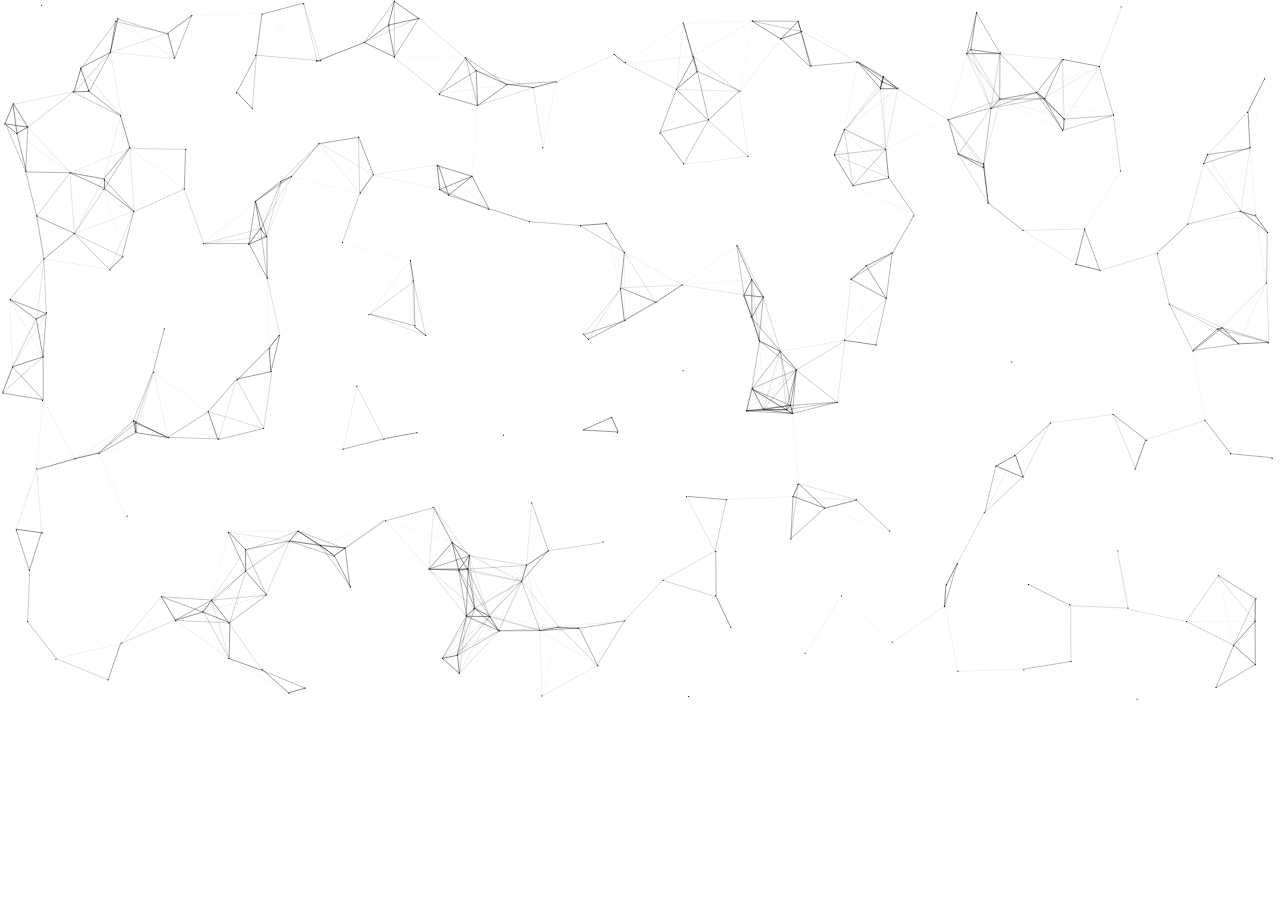
<file: someBeautifulWeb/index -未加密.html>
<!DOCTYPE html>
<html lang="en">
<head>
    <meta charset="UTF-8">
    <title>particle nets</title>
    <style>
        html,body{
            margin: 0;
            padding: 0;
            height: 100%;
            overflow: hidden;}
    </style>
</head>
<body>
<canvas id="cas">



</canvas>

<script>
    var canvas = document.getElementById("cas");
    var ctx = canvas.getContext("2d");

    resize();
    window.onresize = resize;

    function resize(){
        canvas.width = window.innerWidth || document.documentElement.clientWidth || document.body.clientWidth;
        canvas.height = (window.innerHeight || document.documentElement.clientHeight || document.body.clientHeight)-200;
    }

    var RAF = (function () {
        return window.requestAnimationFrame || window.webkitRequestAnimationFrame || window.mozRequestAnimationFrame || window.oRequestAnimationFrame || window.msRequestAnimationFrame || function (callback) {
                    window.setTimeout(callback, 1000 / 60);
                };
    })();

    // 鼠标活动时，获取鼠标坐标
    var warea = {x: null, y: null, max: 20000};
    window.onmousemove = function(e){
        e = e || window.event;

        warea.x = e.clientX;
        warea.y = e.clientY;
    };
    window.onmouseout = function(e){
        warea.x = null;
        warea.y = null;
    };

    // 添加粒子
    // x，y为粒子坐标，xa, ya为粒子xy轴加速度，max为连线的最大距离
    var dots = [];
    for(var i=0;i<300;i++){
        var x = Math.random()*canvas.width;
        var y = Math.random()*canvas.height;
        var xa = Math.random() * 2 - 1;
        var ya = Math.random() * 2 - 1;

        dots.push({
            x: x,
            y: y,
            xa: xa,
            ya: ya,
            max: 6000
        })
    }

    // 延迟100秒开始执行动画，如果立即执行有时位置计算会出错
    setTimeout(function(){
        animate();
    }, 100);

    // 每一帧循环的逻辑
    function animate(){
        ctx.clearRect(0,0,canvas.width, canvas.height);

        // 将鼠标坐标添加进去，产生一个用于比对距离的点数组
        var ndots  = [warea].concat(dots);

        dots.forEach(function(dot){

            // 粒子位移
            dot.x += dot.xa;
            dot.y += dot.ya;

            // 遇到边界将加速度反向
            dot.xa *= (dot.x > canvas.width || dot.x < 0)? -1 : 1;
            dot.ya *= (dot.y > canvas.height || dot.y < 0)? -1 : 1;

            // 绘制点
            ctx.fillRect(dot.x - 0.5, dot.y - 0.5, 1, 1);

            // 循环比对粒子间的距离
            for (var i = 0; i < ndots.length; i++) {
                var d2 = ndots[i];

                if (dot === d2 || d2.x === null || d2.y === null) continue;

                var xc = dot.x - d2.x;
                var yc = dot.y - d2.y;

                // 两个粒子之间的距离
                var dis = xc * xc + yc * yc;

                // 距离比
                var ratio;

                // 如果两个粒子之间的距离小于粒子对象的max值，则在两个粒子间画线
                if(dis < d2.max){

                    // 如果是鼠标，则让粒子向鼠标的位置移动
                    if (d2 === warea && dis > (d2.max / 2)) {
                        dot.x -= xc * 0.03;
                        dot.y -= yc * 0.03;
                    }

                    // 计算距离比
                    ratio = (d2.max - dis) / d2.max;

                    // 画线
                    ctx.beginPath();
                    ctx.lineWidth = ratio/2;
                    ctx.strokeStyle = 'rgba(0,0,0,' + (ratio + 0.2) + ')';
                    ctx.moveTo(dot.x , dot.y);
                    ctx.lineTo(d2.x , d2.y);
                    ctx.stroke();
                }
            }

            // 将已经计算过的粒子从数组中删除
            ndots.splice(ndots.indexOf(dot), 1);
        });

        RAF(animate);
    }
</script>
</body>
</html>
</file>
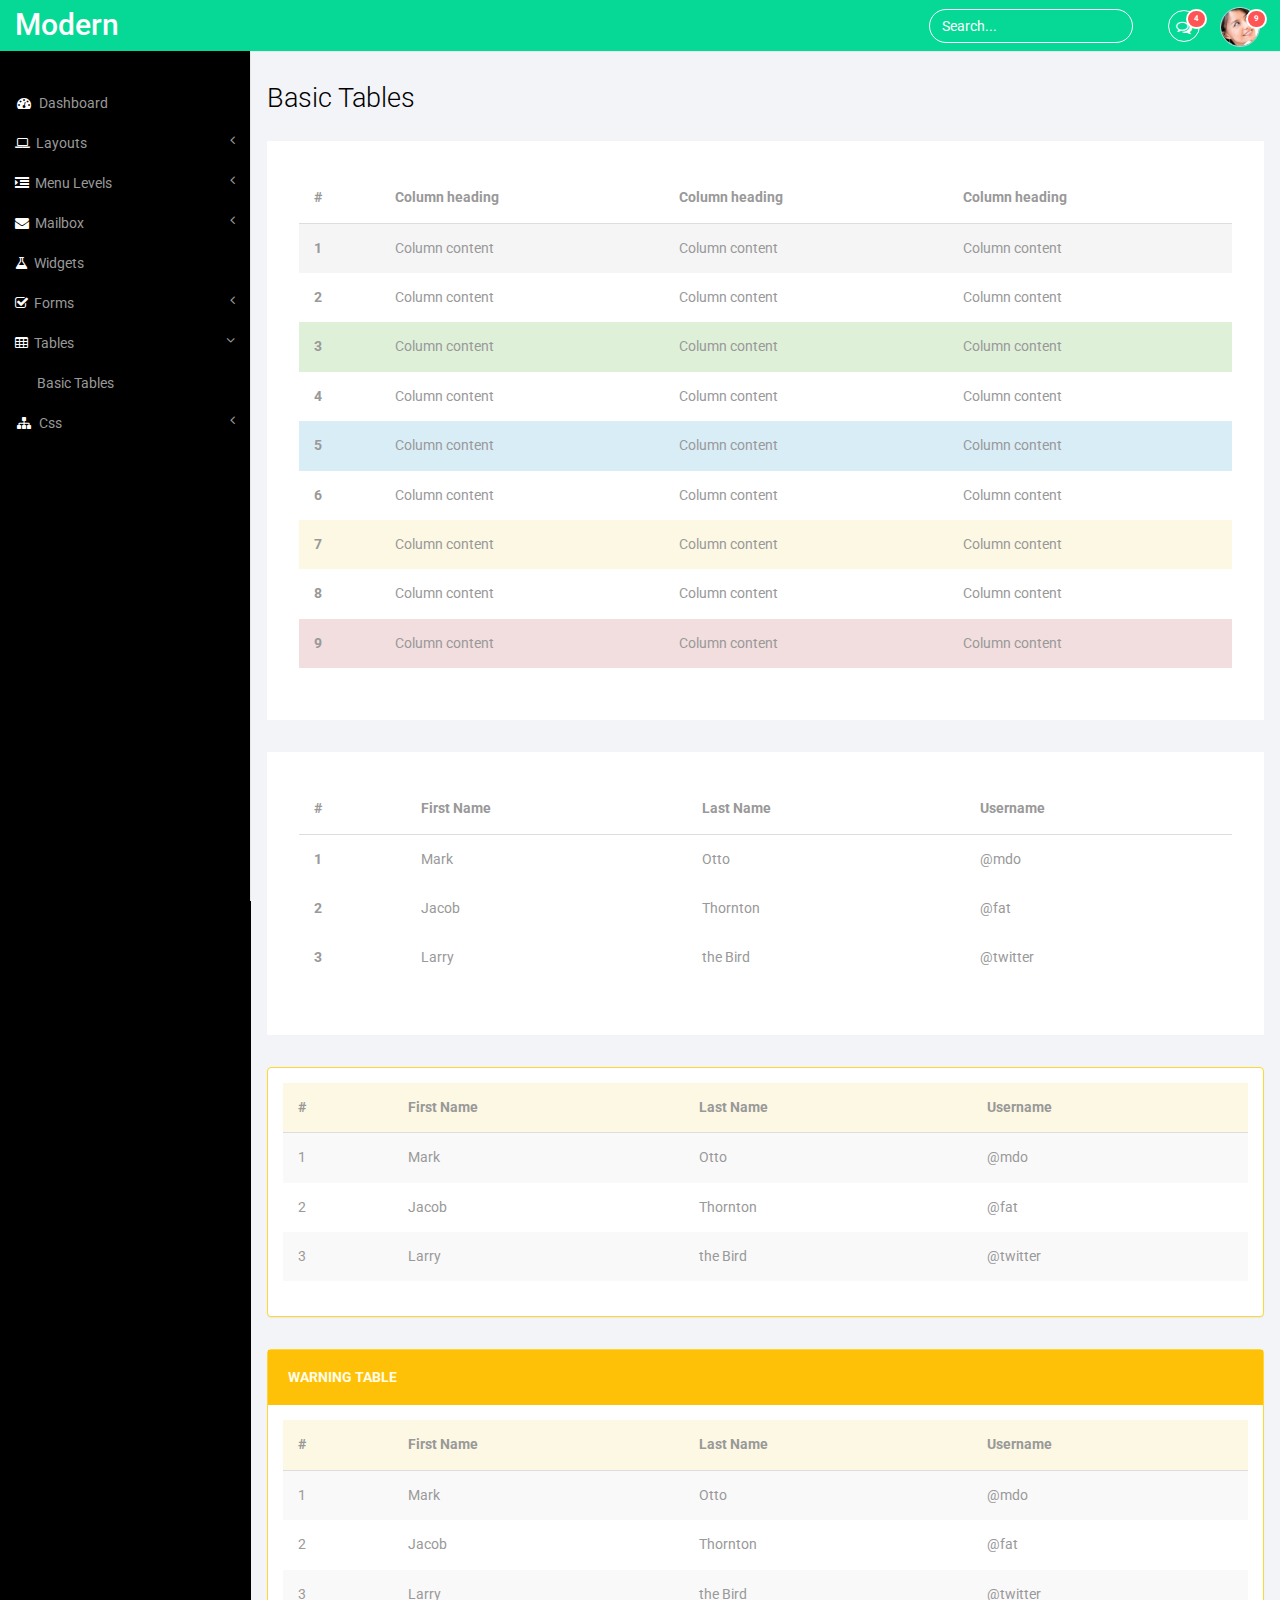
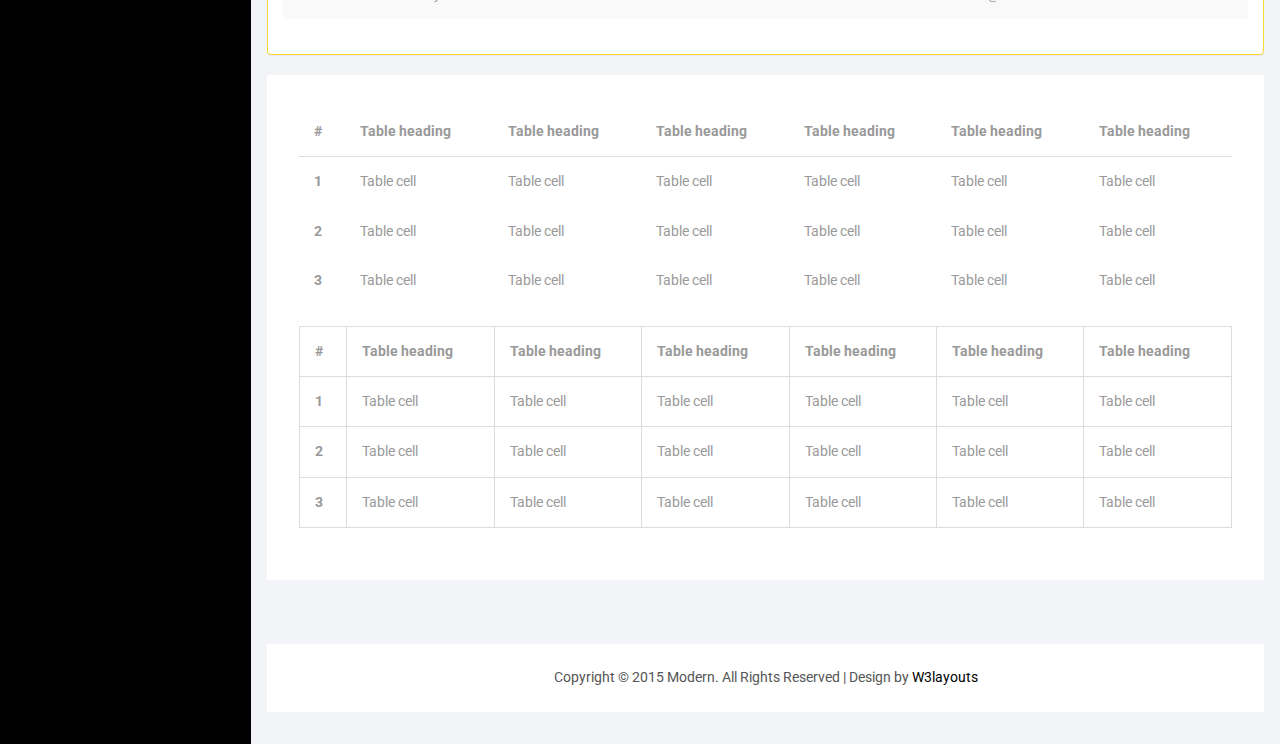
<file: someBeautifulWeb/html/basic_tables.html>
<!--
Author: W3layouts
Author URL: http://w3layouts.com
License: Creative Commons Attribution 3.0 Unported
License URL: http://creativecommons.org/licenses/by/3.0/
-->
<!DOCTYPE HTML>
<html>
<head>
<title>Modern an Admin Panel Category Flat Bootstarp Resposive Website Template | Basic_tables :: w3layouts</title>
<meta name="viewport" content="width=device-width, initial-scale=1">
<meta http-equiv="Content-Type" content="text/html; charset=utf-8" />
<meta name="keywords" content="Modern Responsive web template, Bootstrap Web Templates, Flat Web Templates, Andriod Compatible web template, 
Smartphone Compatible web template, free webdesigns for Nokia, Samsung, LG, SonyErricsson, Motorola web design" />
<script type="application/x-javascript"> addEventListener("load", function() { setTimeout(hideURLbar, 0); }, false); function hideURLbar(){ window.scrollTo(0,1); } </script>
 <!-- Bootstrap Core CSS -->
<link href="css/bootstrap.min.css" rel='stylesheet' type='text/css' />
<!-- Custom CSS -->
<link href="css/style.css" rel='stylesheet' type='text/css' />
<link href="css/font-awesome.css" rel="stylesheet"> 
<!-- jQuery -->
<script src="js/jquery.min.js"></script>
<!----webfonts--->
<link href='http://fonts.googleapis.com/css?family=Roboto:400,100,300,500,700,900' rel='stylesheet' type='text/css'>
<!---//webfonts--->  
<!-- Bootstrap Core JavaScript -->
<script src="js/bootstrap.min.js"></script>
</head>
<body>
<div id="wrapper">
     <!-- Navigation -->
        <nav class="top1 navbar navbar-default navbar-static-top" role="navigation" style="margin-bottom: 0">
            <div class="navbar-header">
                <button type="button" class="navbar-toggle" data-toggle="collapse" data-target=".navbar-collapse">
                    <span class="sr-only">Toggle navigation</span>
                    <span class="icon-bar"></span>
                    <span class="icon-bar"></span>
                    <span class="icon-bar"></span>
                </button>
                <a class="navbar-brand" href="index.html">Modern</a>
            </div>
            <!-- /.navbar-header -->
            <ul class="nav navbar-nav navbar-right">
				<li class="dropdown">
	        		<a href="#" class="dropdown-toggle" data-toggle="dropdown" aria-expanded="false"><i class="fa fa-comments-o"></i><span class="badge">4</span></a>
	        		<ul class="dropdown-menu">
						<li class="dropdown-menu-header">
							<strong>Messages</strong>
							<div class="progress thin">
							  <div class="progress-bar progress-bar-success" role="progressbar" aria-valuenow="40" aria-valuemin="0" aria-valuemax="100" style="width: 40%">
							    <span class="sr-only">40% Complete (success)</span>
							  </div>
							</div>
						</li>
						<li class="avatar">
							<a href="#">
								<img src="images/1.png" alt=""/>
								<div>New message</div>
								<small>1 minute ago</small>
								<span class="label label-info">NEW</span>
							</a>
						</li>
						<li class="avatar">
							<a href="#">
								<img src="images/2.png" alt=""/>
								<div>New message</div>
								<small>1 minute ago</small>
								<span class="label label-info">NEW</span>
							</a>
						</li>
						<li class="avatar">
							<a href="#">
								<img src="images/3.png" alt=""/>
								<div>New message</div>
								<small>1 minute ago</small>
							</a>
						</li>
						<li class="avatar">
							<a href="#">
								<img src="images/4.png" alt=""/>
								<div>New message</div>
								<small>1 minute ago</small>
							</a>
						</li>
						<li class="avatar">
							<a href="#">
								<img src="images/5.png" alt=""/>
								<div>New message</div>
								<small>1 minute ago</small>
							</a>
						</li>
						<li class="avatar">
							<a href="#">
								<img src="images/pic1.png" alt=""/>
								<div>New message</div>
								<small>1 minute ago</small>
							</a>
						</li>
						<li class="dropdown-menu-footer text-center">
							<a href="#">View all messages</a>
						</li>	
	        		</ul>
	      		</li>
			    <li class="dropdown">
	        		<a href="#" class="dropdown-toggle avatar" data-toggle="dropdown"><img src="images/1.png" alt=""/><span class="badge">9</span></a>
	        		<ul class="dropdown-menu">
						<li class="dropdown-menu-header text-center">
							<strong>Account</strong>
						</li>
						<li class="m_2"><a href="#"><i class="fa fa-bell-o"></i> Updates <span class="label label-info">42</span></a></li>
						<li class="m_2"><a href="#"><i class="fa fa-envelope-o"></i> Messages <span class="label label-success">42</span></a></li>
						<li class="m_2"><a href="#"><i class="fa fa-tasks"></i> Tasks <span class="label label-danger">42</span></a></li>
						<li><a href="#"><i class="fa fa-comments"></i> Comments <span class="label label-warning">42</span></a></li>
						<li class="dropdown-menu-header text-center">
							<strong>Settings</strong>
						</li>
						<li class="m_2"><a href="#"><i class="fa fa-user"></i> Profile</a></li>
						<li class="m_2"><a href="#"><i class="fa fa-wrench"></i> Settings</a></li>
						<li class="m_2"><a href="#"><i class="fa fa-usd"></i> Payments <span class="label label-default">42</span></a></li>
						<li class="m_2"><a href="#"><i class="fa fa-file"></i> Projects <span class="label label-primary">42</span></a></li>
						<li class="divider"></li>
						<li class="m_2"><a href="#"><i class="fa fa-shield"></i> Lock Profile</a></li>
						<li class="m_2"><a href="#"><i class="fa fa-lock"></i> Logout</a></li>	
	        		</ul>
	      		</li>
			</ul>
			<form class="navbar-form navbar-right">
              <input type="text" class="form-control" value="Search..." onfocus="this.value = '';" onblur="if (this.value == '') {this.value = 'Search...';}">
            </form>
            <div class="navbar-default sidebar" role="navigation">
                <div class="sidebar-nav navbar-collapse">
                    <ul class="nav" id="side-menu">
                        <li>
                            <a href="index.html"><i class="fa fa-dashboard fa-fw nav_icon"></i>Dashboard</a>
                        </li>
                        <li>
                            <a href="#"><i class="fa fa-laptop nav_icon"></i>Layouts<span class="fa arrow"></span></a>
                            <ul class="nav nav-second-level">
                                <li>
                                    <a href="grids.html">Grid System</a>
                                </li>
                            </ul>
                            <!-- /.nav-second-level -->
                        </li>
                        <li>
                            <a href="#"><i class="fa fa-indent nav_icon"></i>Menu Levels<span class="fa arrow"></span></a>
                            <ul class="nav nav-second-level">
                                <li>
                                    <a href="graphs.html">Graphs</a>
                                </li>
                                <li>
                                    <a href="typography.html">Typography</a>
                                </li>
                            </ul>
                            <!-- /.nav-second-level -->
                        </li>
                        <li>
                            <a href="#"><i class="fa fa-envelope nav_icon"></i>Mailbox<span class="fa arrow"></span></a>
                            <ul class="nav nav-second-level">
                                <li>
                                    <a href="inbox.html">Inbox</a>
                                </li>
                                <li>
                                    <a href="compose.html">Compose email</a>
                                </li>
                            </ul>
                            <!-- /.nav-second-level -->
                        </li>
                        <li>
                            <a href="widgets.html"><i class="fa fa-flask nav_icon"></i>Widgets</a>
                        </li>
                         <li>
                            <a href="#"><i class="fa fa-check-square-o nav_icon"></i>Forms<span class="fa arrow"></span></a>
                            <ul class="nav nav-second-level">
                                <li>
                                    <a href="forms.html">Basic Forms</a>
                                </li>
                                <li>
                                    <a href="validation.html">Validation</a>
                                </li>
                            </ul>
                            <!-- /.nav-second-level -->
                        </li>
                        <li>
                            <a href="#"><i class="fa fa-table nav_icon"></i>Tables<span class="fa arrow"></span></a>
                            <ul class="nav nav-second-level">
                                <li>
                                    <a href="basic_tables.html">Basic Tables</a>
                                </li>
                            </ul>
                            <!-- /.nav-second-level -->
                        </li>
                        <li>
                            <a href="#"><i class="fa fa-sitemap fa-fw nav_icon"></i>Css<span class="fa arrow"></span></a>
                            <ul class="nav nav-second-level">
                                <li>
                                    <a href="media.html">Media</a>
                                </li>
                                <li>
                                    <a href="login.html">Login</a>
                                </li>
                            </ul>
                            <!-- /.nav-second-level -->
                        </li>
                    </ul>
                </div>
                <!-- /.sidebar-collapse -->
            </div>
            <!-- /.navbar-static-side -->
        </nav>
        <div id="page-wrapper">
        <div class="col-md-12 graphs">
	   <div class="xs">
  	 <h3>Basic Tables</h3>
  	<div class="bs-example4" data-example-id="contextual-table">
    <table class="table">
      <thead>
        <tr>
          <th>#</th>
          <th>Column heading</th>
          <th>Column heading</th>
          <th>Column heading</th>
        </tr>
      </thead>
      <tbody>
        <tr class="active">
          <th scope="row">1</th>
          <td>Column content</td>
          <td>Column content</td>
          <td>Column content</td>
        </tr>
        <tr>
          <th scope="row">2</th>
          <td>Column content</td>
          <td>Column content</td>
          <td>Column content</td>
        </tr>
        <tr class="success">
          <th scope="row">3</th>
          <td>Column content</td>
          <td>Column content</td>
          <td>Column content</td>
        </tr>
        <tr>
          <th scope="row">4</th>
          <td>Column content</td>
          <td>Column content</td>
          <td>Column content</td>
        </tr>
        <tr class="info">
          <th scope="row">5</th>
          <td>Column content</td>
          <td>Column content</td>
          <td>Column content</td>
        </tr>
        <tr>
          <th scope="row">6</th>
          <td>Column content</td>
          <td>Column content</td>
          <td>Column content</td>
        </tr>
        <tr class="warning">
          <th scope="row">7</th>
          <td>Column content</td>
          <td>Column content</td>
          <td>Column content</td>
        </tr>
        <tr>
          <th scope="row">8</th>
          <td>Column content</td>
          <td>Column content</td>
          <td>Column content</td>
        </tr>
        <tr class="danger">
          <th scope="row">9</th>
          <td>Column content</td>
          <td>Column content</td>
          <td>Column content</td>
        </tr>
      </tbody>
    </table>
   </div>
   <div class="panel-body1">
   <table class="table">
     <thead>
        <tr>
          <th>#</th>
          <th>First Name</th>
          <th>Last Name</th>
          <th>Username</th>
        </tr>
      </thead>
      <tbody>
        <tr>
          <th scope="row">1</th>
          <td>Mark</td>
          <td>Otto</td>
          <td>@mdo</td>
        </tr>
        <tr>
          <th scope="row">2</th>
          <td>Jacob</td>
          <td>Thornton</td>
          <td>@fat</td>
        </tr>
        <tr>
          <th scope="row">3</th>
          <td>Larry</td>
          <td>the Bird</td>
          <td>@twitter</td>
        </tr>
      </tbody>
    </table>
    </div>
    <div class="panel panel-warning" data-widget="{&quot;draggable&quot;: &quot;false&quot;}" data-widget-static="">
				<div class="panel-body no-padding">
					<table class="table table-striped">
						<thead>
							<tr class="warning">
								<th>#</th>
								<th>First Name</th>
								<th>Last Name</th>
								<th>Username</th>
							</tr>
						</thead>
						<tbody>
							<tr>
								<td>1</td>
								<td>Mark</td>
								<td>Otto</td>
								<td>@mdo</td>
							</tr>
							<tr>
								<td>2</td>
								<td>Jacob</td>
								<td>Thornton</td>
								<td>@fat</td>
							</tr>
							<tr>
								<td>3</td>
								<td>Larry</td>
								<td>the Bird</td>
								<td>@twitter</td>
							</tr>
						</tbody>
					</table>
				</div>
	</div>
	<div class="panel panel-warning" data-widget="{&quot;draggable&quot;: &quot;false&quot;}" data-widget-static="">
				<div class="panel-heading">
					<h2>Warning Table</h2>
					<div class="panel-ctrls" data-actions-container="" data-action-collapse="{&quot;target&quot;: &quot;.panel-body&quot;}"><span class="button-icon has-bg"><i class="ti ti-angle-down"></i></span></div>
				</div>
				<div class="panel-body no-padding" style="display: block;">
					<table class="table table-striped">
						<thead>
							<tr class="warning">
								<th>#</th>
								<th>First Name</th>
								<th>Last Name</th>
								<th>Username</th>
							</tr>
						</thead>
						<tbody>
							<tr>
								<td>1</td>
								<td>Mark</td>
								<td>Otto</td>
								<td>@mdo</td>
							</tr>
							<tr>
								<td>2</td>
								<td>Jacob</td>
								<td>Thornton</td>
								<td>@fat</td>
							</tr>
							<tr>
								<td>3</td>
								<td>Larry</td>
								<td>the Bird</td>
								<td>@twitter</td>
							</tr>
						</tbody>
					</table>
				</div>
			</div>
	<div class="bs-example4" data-example-id="simple-responsive-table">
    <div class="table-responsive">
      <table class="table">
        <thead>
          <tr>
            <th>#</th>
            <th>Table heading</th>
            <th>Table heading</th>
            <th>Table heading</th>
            <th>Table heading</th>
            <th>Table heading</th>
            <th>Table heading</th>
          </tr>
        </thead>
        <tbody>
          <tr>
            <th scope="row">1</th>
            <td>Table cell</td>
            <td>Table cell</td>
            <td>Table cell</td>
            <td>Table cell</td>
            <td>Table cell</td>
            <td>Table cell</td>
          </tr>
          <tr>
            <th scope="row">2</th>
            <td>Table cell</td>
            <td>Table cell</td>
            <td>Table cell</td>
            <td>Table cell</td>
            <td>Table cell</td>
            <td>Table cell</td>
          </tr>
          <tr>
            <th scope="row">3</th>
            <td>Table cell</td>
            <td>Table cell</td>
            <td>Table cell</td>
            <td>Table cell</td>
            <td>Table cell</td>
            <td>Table cell</td>
          </tr>
        </tbody>
      </table>
    </div><!-- /.table-responsive -->
    <div class="table-responsive">
      <table class="table table-bordered">
        <thead>
          <tr>
            <th>#</th>
            <th>Table heading</th>
            <th>Table heading</th>
            <th>Table heading</th>
            <th>Table heading</th>
            <th>Table heading</th>
            <th>Table heading</th>
          </tr>
        </thead>
        <tbody>
          <tr>
            <th scope="row">1</th>
            <td>Table cell</td>
            <td>Table cell</td>
            <td>Table cell</td>
            <td>Table cell</td>
            <td>Table cell</td>
            <td>Table cell</td>
          </tr>
          <tr>
            <th scope="row">2</th>
            <td>Table cell</td>
            <td>Table cell</td>
            <td>Table cell</td>
            <td>Table cell</td>
            <td>Table cell</td>
            <td>Table cell</td>
          </tr>
          <tr>
            <th scope="row">3</th>
            <td>Table cell</td>
            <td>Table cell</td>
            <td>Table cell</td>
            <td>Table cell</td>
            <td>Table cell</td>
            <td>Table cell</td>
          </tr>
        </tbody>
      </table>
    </div><!-- /.table-responsive -->
  </div>
  </div>
  <div class="copy_layout">
      <p>Copyright © 2015 Modern. All Rights Reserved | Design by <a href="http://w3layouts.com/" target="_blank">W3layouts</a> </p>
  </div>
   </div>
      </div>
      <!-- /#page-wrapper -->
   </div>
    <!-- /#wrapper -->
<!-- Nav CSS -->
<link href="css/custom.css" rel="stylesheet">
<!-- Metis Menu Plugin JavaScript -->
<script src="js/metisMenu.min.js"></script>
<script src="js/custom.js"></script>
</body>
</html>
</file>
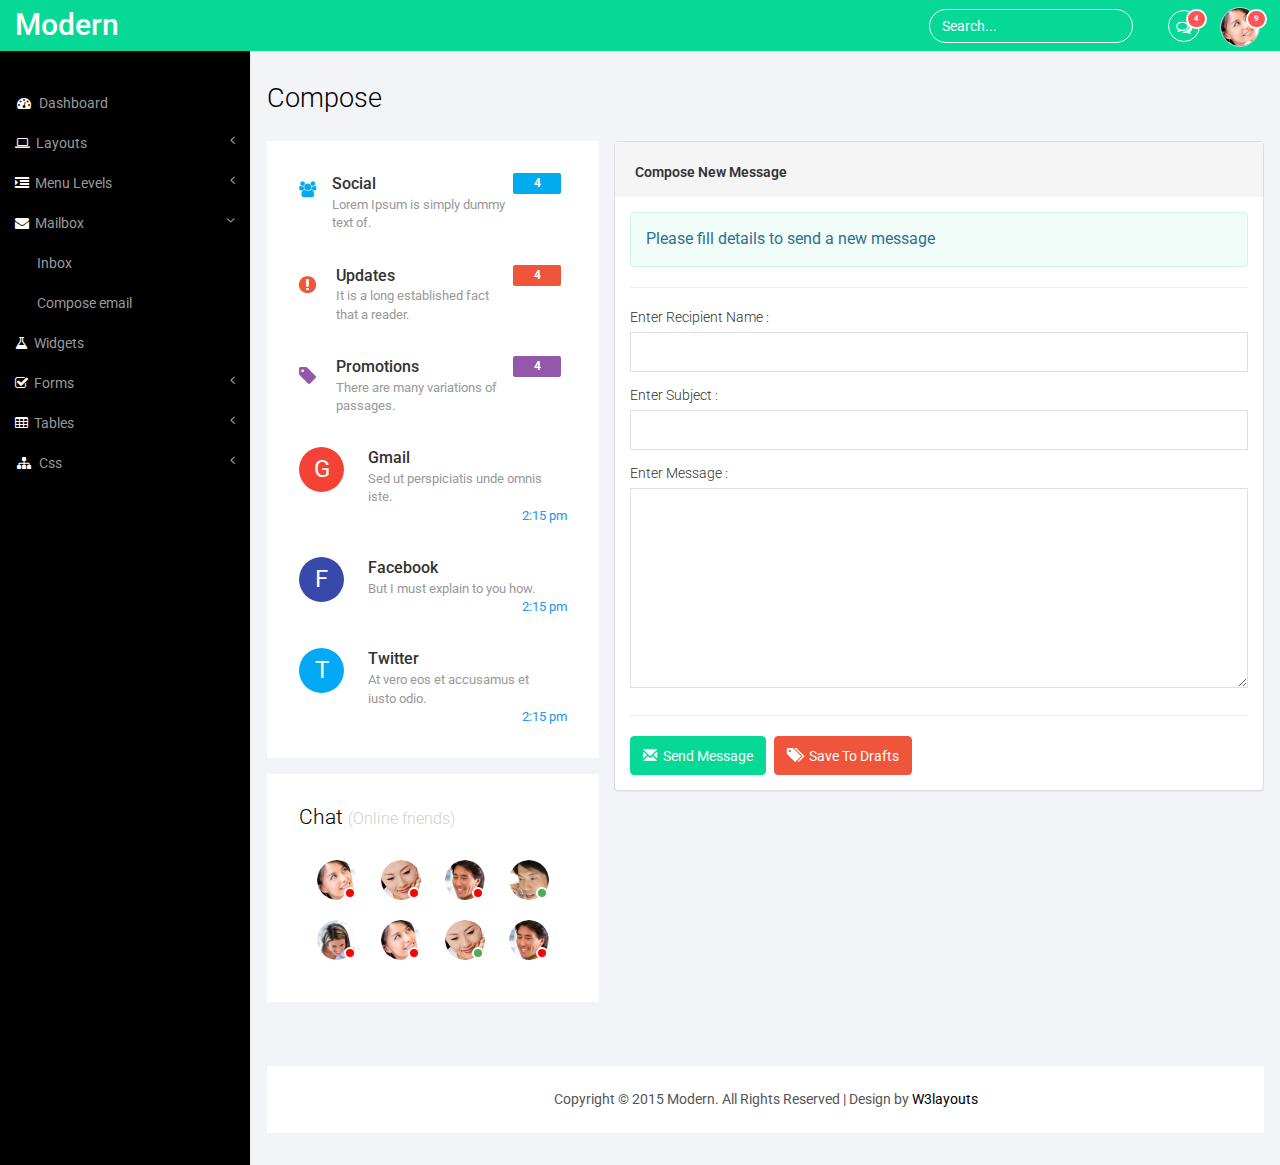
<file: someBeautifulWeb/html/compose.html>
<!--
Author: W3layouts
Author URL: http://w3layouts.com
License: Creative Commons Attribution 3.0 Unported
License URL: http://creativecommons.org/licenses/by/3.0/
-->
<!DOCTYPE HTML>
<html>
<head>
<title>Modern an Admin Panel Category Flat Bootstarp Resposive Website Template | Compose :: w3layouts</title>
<meta name="viewport" content="width=device-width, initial-scale=1">
<meta http-equiv="Content-Type" content="text/html; charset=utf-8" />
<meta name="keywords" content="Modern Responsive web template, Bootstrap Web Templates, Flat Web Templates, Andriod Compatible web template, 
Smartphone Compatible web template, free webdesigns for Nokia, Samsung, LG, SonyErricsson, Motorola web design" />
<script type="application/x-javascript"> addEventListener("load", function() { setTimeout(hideURLbar, 0); }, false); function hideURLbar(){ window.scrollTo(0,1); } </script>
 <!-- Bootstrap Core CSS -->
<link href="css/bootstrap.min.css" rel='stylesheet' type='text/css' />
<!-- Custom CSS -->
<link href="css/style.css" rel='stylesheet' type='text/css' />
<link href="css/font-awesome.css" rel="stylesheet"> 
<!-- jQuery -->
<script src="js/jquery.min.js"></script>
<!----webfonts--->
<link href='http://fonts.googleapis.com/css?family=Roboto:400,100,300,500,700,900' rel='stylesheet' type='text/css'>
<!---//webfonts--->  
<!-- Bootstrap Core JavaScript -->
<script src="js/bootstrap.min.js"></script>
</head>
<body>
<div id="wrapper">
     <!-- Navigation -->
        <nav class="top1 navbar navbar-default navbar-static-top" role="navigation" style="margin-bottom: 0">
            <div class="navbar-header">
                <button type="button" class="navbar-toggle" data-toggle="collapse" data-target=".navbar-collapse">
                    <span class="sr-only">Toggle navigation</span>
                    <span class="icon-bar"></span>
                    <span class="icon-bar"></span>
                    <span class="icon-bar"></span>
                </button>
                <a class="navbar-brand" href="index.html">Modern</a>
            </div>
            <!-- /.navbar-header -->
            <ul class="nav navbar-nav navbar-right">
				<li class="dropdown">
	        		<a href="#" class="dropdown-toggle" data-toggle="dropdown" aria-expanded="false"><i class="fa fa-comments-o"></i><span class="badge">4</span></a>
	        		<ul class="dropdown-menu">
						<li class="dropdown-menu-header">
							<strong>Messages</strong>
							<div class="progress thin">
							  <div class="progress-bar progress-bar-success" role="progressbar" aria-valuenow="40" aria-valuemin="0" aria-valuemax="100" style="width: 40%">
							    <span class="sr-only">40% Complete (success)</span>
							  </div>
							</div>
						</li>
						<li class="avatar">
							<a href="#">
								<img src="images/1.png" alt=""/>
								<div>New message</div>
								<small>1 minute ago</small>
								<span class="label label-info">NEW</span>
							</a>
						</li>
						<li class="avatar">
							<a href="#">
								<img src="images/2.png" alt=""/>
								<div>New message</div>
								<small>1 minute ago</small>
								<span class="label label-info">NEW</span>
							</a>
						</li>
						<li class="avatar">
							<a href="#">
								<img src="images/3.png" alt=""/>
								<div>New message</div>
								<small>1 minute ago</small>
							</a>
						</li>
						<li class="avatar">
							<a href="#">
								<img src="images/4.png" alt=""/>
								<div>New message</div>
								<small>1 minute ago</small>
							</a>
						</li>
						<li class="avatar">
							<a href="#">
								<img src="images/5.png" alt=""/>
								<div>New message</div>
								<small>1 minute ago</small>
							</a>
						</li>
						<li class="avatar">
							<a href="#">
								<img src="images/pic1.png" alt=""/>
								<div>New message</div>
								<small>1 minute ago</small>
							</a>
						</li>
						<li class="dropdown-menu-footer text-center">
							<a href="#">View all messages</a>
						</li>	
	        		</ul>
	      		</li>
			    <li class="dropdown">
	        		<a href="#" class="dropdown-toggle avatar" data-toggle="dropdown"><img src="images/1.png" alt=""/><span class="badge">9</span></a>
	        		<ul class="dropdown-menu">
						<li class="dropdown-menu-header text-center">
							<strong>Account</strong>
						</li>
						<li class="m_2"><a href="#"><i class="fa fa-bell-o"></i> Updates <span class="label label-info">42</span></a></li>
						<li class="m_2"><a href="#"><i class="fa fa-envelope-o"></i> Messages <span class="label label-success">42</span></a></li>
						<li class="m_2"><a href="#"><i class="fa fa-tasks"></i> Tasks <span class="label label-danger">42</span></a></li>
						<li><a href="#"><i class="fa fa-comments"></i> Comments <span class="label label-warning">42</span></a></li>
						<li class="dropdown-menu-header text-center">
							<strong>Settings</strong>
						</li>
						<li class="m_2"><a href="#"><i class="fa fa-user"></i> Profile</a></li>
						<li class="m_2"><a href="#"><i class="fa fa-wrench"></i> Settings</a></li>
						<li class="m_2"><a href="#"><i class="fa fa-usd"></i> Payments <span class="label label-default">42</span></a></li>
						<li class="m_2"><a href="#"><i class="fa fa-file"></i> Projects <span class="label label-primary">42</span></a></li>
						<li class="divider"></li>
						<li class="m_2"><a href="#"><i class="fa fa-shield"></i> Lock Profile</a></li>
						<li class="m_2"><a href="#"><i class="fa fa-lock"></i> Logout</a></li>	
	        		</ul>
	      		</li>
			</ul>
			<form class="navbar-form navbar-right">
              <input type="text" class="form-control" value="Search..." onfocus="this.value = '';" onblur="if (this.value == '') {this.value = 'Search...';}">
            </form>
            <div class="navbar-default sidebar" role="navigation">
                <div class="sidebar-nav navbar-collapse">
                    <ul class="nav" id="side-menu">
                        <li>
                            <a href="index.html"><i class="fa fa-dashboard fa-fw nav_icon"></i>Dashboard</a>
                        </li>
                        <li>
                            <a href="#"><i class="fa fa-laptop nav_icon"></i>Layouts<span class="fa arrow"></span></a>
                            <ul class="nav nav-second-level">
                                <li>
                                    <a href="grids.html">Grid System</a>
                                </li>
                            </ul>
                            <!-- /.nav-second-level -->
                        </li>
                        <li>
                            <a href="#"><i class="fa fa-indent nav_icon"></i>Menu Levels<span class="fa arrow"></span></a>
                            <ul class="nav nav-second-level">
                                <li>
                                    <a href="graphs.html">Graphs</a>
                                </li>
                                <li>
                                    <a href="typography.html">Typography</a>
                                </li>
                            </ul>
                            <!-- /.nav-second-level -->
                        </li>
                        <li>
                            <a href="#"><i class="fa fa-envelope nav_icon"></i>Mailbox<span class="fa arrow"></span></a>
                            <ul class="nav nav-second-level">
                                <li>
                                    <a href="inbox.html">Inbox</a>
                                </li>
                                <li>
                                    <a href="compose.html">Compose email</a>
                                </li>
                            </ul>
                            <!-- /.nav-second-level -->
                        </li>
                        <li>
                            <a href="widgets.html"><i class="fa fa-flask nav_icon"></i>Widgets</a>
                        </li>
                         <li>
                            <a href="#"><i class="fa fa-check-square-o nav_icon"></i>Forms<span class="fa arrow"></span></a>
                            <ul class="nav nav-second-level">
                                <li>
                                    <a href="forms.html">Basic Forms</a>
                                </li>
                                <li>
                                    <a href="validation.html">Validation</a>
                                </li>
                            </ul>
                            <!-- /.nav-second-level -->
                        </li>
                        <li>
                            <a href="#"><i class="fa fa-table nav_icon"></i>Tables<span class="fa arrow"></span></a>
                            <ul class="nav nav-second-level">
                                <li>
                                    <a href="basic_tables.html">Basic Tables</a>
                                </li>
                            </ul>
                            <!-- /.nav-second-level -->
                        </li>
                        <li>
                            <a href="#"><i class="fa fa-sitemap fa-fw nav_icon"></i>Css<span class="fa arrow"></span></a>
                            <ul class="nav nav-second-level">
                                <li>
                                    <a href="media.html">Media</a>
                                </li>
                                <li>
                                    <a href="login.html">Login</a>
                                </li>
                            </ul>
                            <!-- /.nav-second-level -->
                        </li>
                    </ul>
                </div>
                <!-- /.sidebar-collapse -->
            </div>
            <!-- /.navbar-static-side -->
        </nav>
        <div id="page-wrapper">
        <div class="graphs">
	     <div class="xs">
  	       <h3>Compose</h3>
  	         <div class="col-md-4 email-list1">
               <ul class="collection">
                    <li class="collection-item avatar email-unread">
                      <i class="fa fa-users icon_1"></i>
                      <div class="avatar_left">
                      	<span class="email-title">Social</span>
                        <p class="truncate grey-text ultra-small">Lorem Ipsum is simply dummy text of.</p>
                      </div>
                      <a href="#!" class="secondary-content"><span class="new badge blue">4</span></a>
                      <div class="clearfix"> </div>
                    </li>
                    <li class="collection-item avatar email-unread">
                      <i class="fa fa-exclamation-circle icon_2"></i>
                      <div class="avatar_left">
                      	<span class="email-title">Updates</span>
                        <p class="truncate grey-text ultra-small">It is a long established fact that a reader.</p>
                      </div>
                      <a href="#!" class="secondary-content"><span class="new badge red">4</span></a>
                      <div class="clearfix"> </div>
                    </li>
                    <li class="collection-item avatar email-unread">
                      <i class="fa fa-tag icon_3"></i>
                      <div class="avatar_left">
                      	<span class="email-title">Promotions</span>
                        <p class="truncate grey-text ultra-small">There are many variations of passages.</p>
                      </div>
                      <a href="#!" class="secondary-content"><span class="new badge blue1">4</span></a>
                      <div class="clearfix"> </div>
                    </li>
                    <li class="collection-item avatar email-unread">
                      <i class="icon_4">G</i>
                      <div class="avatar_left">
                      	<span class="email-title">Gmail</span>
                        <p class="truncate grey-text ultra-small">Sed ut perspiciatis unde omnis iste.</p>
                      </div>
                      <a href="#!" class="secondary-content"><span class="blue-text ultra-small">2:15 pm</span></a>
                      <div class="clearfix"> </div>
                    </li>
                    <li class="collection-item avatar email-unread">
                      <i class="icon_4 icon_5">F</i>
                      <div class="avatar_left">
                      	<span class="email-title">Facebook</span>
                        <p class="truncate grey-text ultra-small">But I must explain to you how.</p>
                      </div>
                      <a href="#!" class="secondary-content"><span class="blue-text ultra-small">2:15 pm</span></a>
                      <div class="clearfix"> </div>
                    </li>
                    <li class="collection-item avatar email-unread email_last">
                      <i class="icon_4 icon_6">T</i>
                      <div class="avatar_left">
                      	<span class="email-title">Twitter</span>
                        <p class="truncate grey-text ultra-small">At vero eos et accusamus et iusto odio.</p>
                      </div>
                      <a href="#!" class="secondary-content"><span class="blue-text ultra-small">2:15 pm</span></a>
                      <div class="clearfix"> </div>
                    </li>
              </ul>
         <div class="content-box  mrg15B">
          <div class="content-box-wrapper text-center">
            <h4 class="content-box-header">
            Chat
            <small>(Online friends)</small>
            </h4>
            <div class="status-badge mrg10A">
                <img class="img-circle" width="40" src="images/1.png" alt="">
                <div class="small-badge bg-red"></div>
            </div>
            <div class="status-badge mrg10A">
                <img class="img-circle" width="40" src="images/2.png" alt="">
                <div class="small-badge bg-orange"></div>
            </div>
            <div class="status-badge mrg10A">
                <img class="img-circle" width="40" src="images/3.png" alt="">
                <div class="small-badge bg-red"></div>
            </div>
            <div class="status-badge mrg10A">
                <img class="img-circle" width="40" src="images/4.png" alt="">
                <div class="small-badge bg-green1"></div>
            </div>
            <div class="status-badge mrg10A">
                <img class="img-circle" width="40" src="images/5.png" alt="">
                <div class="small-badge bg-orange"></div>
            </div>
            <div class="status-badge mrg10A">
                <img class="img-circle" width="40" src="images/1.png" alt="">
                <div class="small-badge bg-red"></div>
            </div>
            <div class="status-badge mrg10A">
                <img class="img-circle" width="40" src="images/2.png" alt="">
                <div class="small-badge bg-green1"></div>
            </div>
            <div class="status-badge mrg10A">
                <img class="img-circle" width="40" src="images/3.png" alt="">
                <div class="small-badge bg-orange"></div>
            </div>
          </div>
        </div>
        </div>
        <div class="col-md-8 inbox_right">
        	<div class="Compose-Message">               
                <div class="panel panel-default">
                    <div class="panel-heading">
                        Compose New Message 
                    </div>
                    <div class="panel-body">
                        <div class="alert alert-info">
                            Please fill details to send a new message
                        </div>
                        <hr>
                        <label>Enter Recipient Name : </label>
                        <input type="text" class="form-control1 control3">
                        <label>Enter Subject :  </label>
                        <input type="text" class="form-control1 control3">
                        <label>Enter Message : </label>
                        <textarea rows="6" class="form-control1 control2"></textarea>
                        <hr>
                        <a href="#" class="btn btn-warning btn-warng1"><span class="glyphicon glyphicon-envelope tag_02"></span> Send Message </a>&nbsp;
                      <a href="#" class="btn btn-success btn-warng1"><span class="glyphicon glyphicon-tags tag_01"></span> Save To Drafts </a>
                    </div>
                 </div>
              </div>
         </div>
         <div class="clearfix"> </div>
   </div>
    <div class="copy_layout">
         <p>Copyright © 2015 Modern. All Rights Reserved | Design by <a href="http://w3layouts.com/" target="_blank">W3layouts</a> </p>
       </div>
   </div>
      </div>
      <!-- /#page-wrapper -->
   </div>
    <!-- /#wrapper -->
<!-- Nav CSS -->
<link href="css/custom.css" rel="stylesheet">
<!-- Metis Menu Plugin JavaScript -->
<script src="js/metisMenu.min.js"></script>
<script src="js/custom.js"></script>
</body>
</html>
</file>
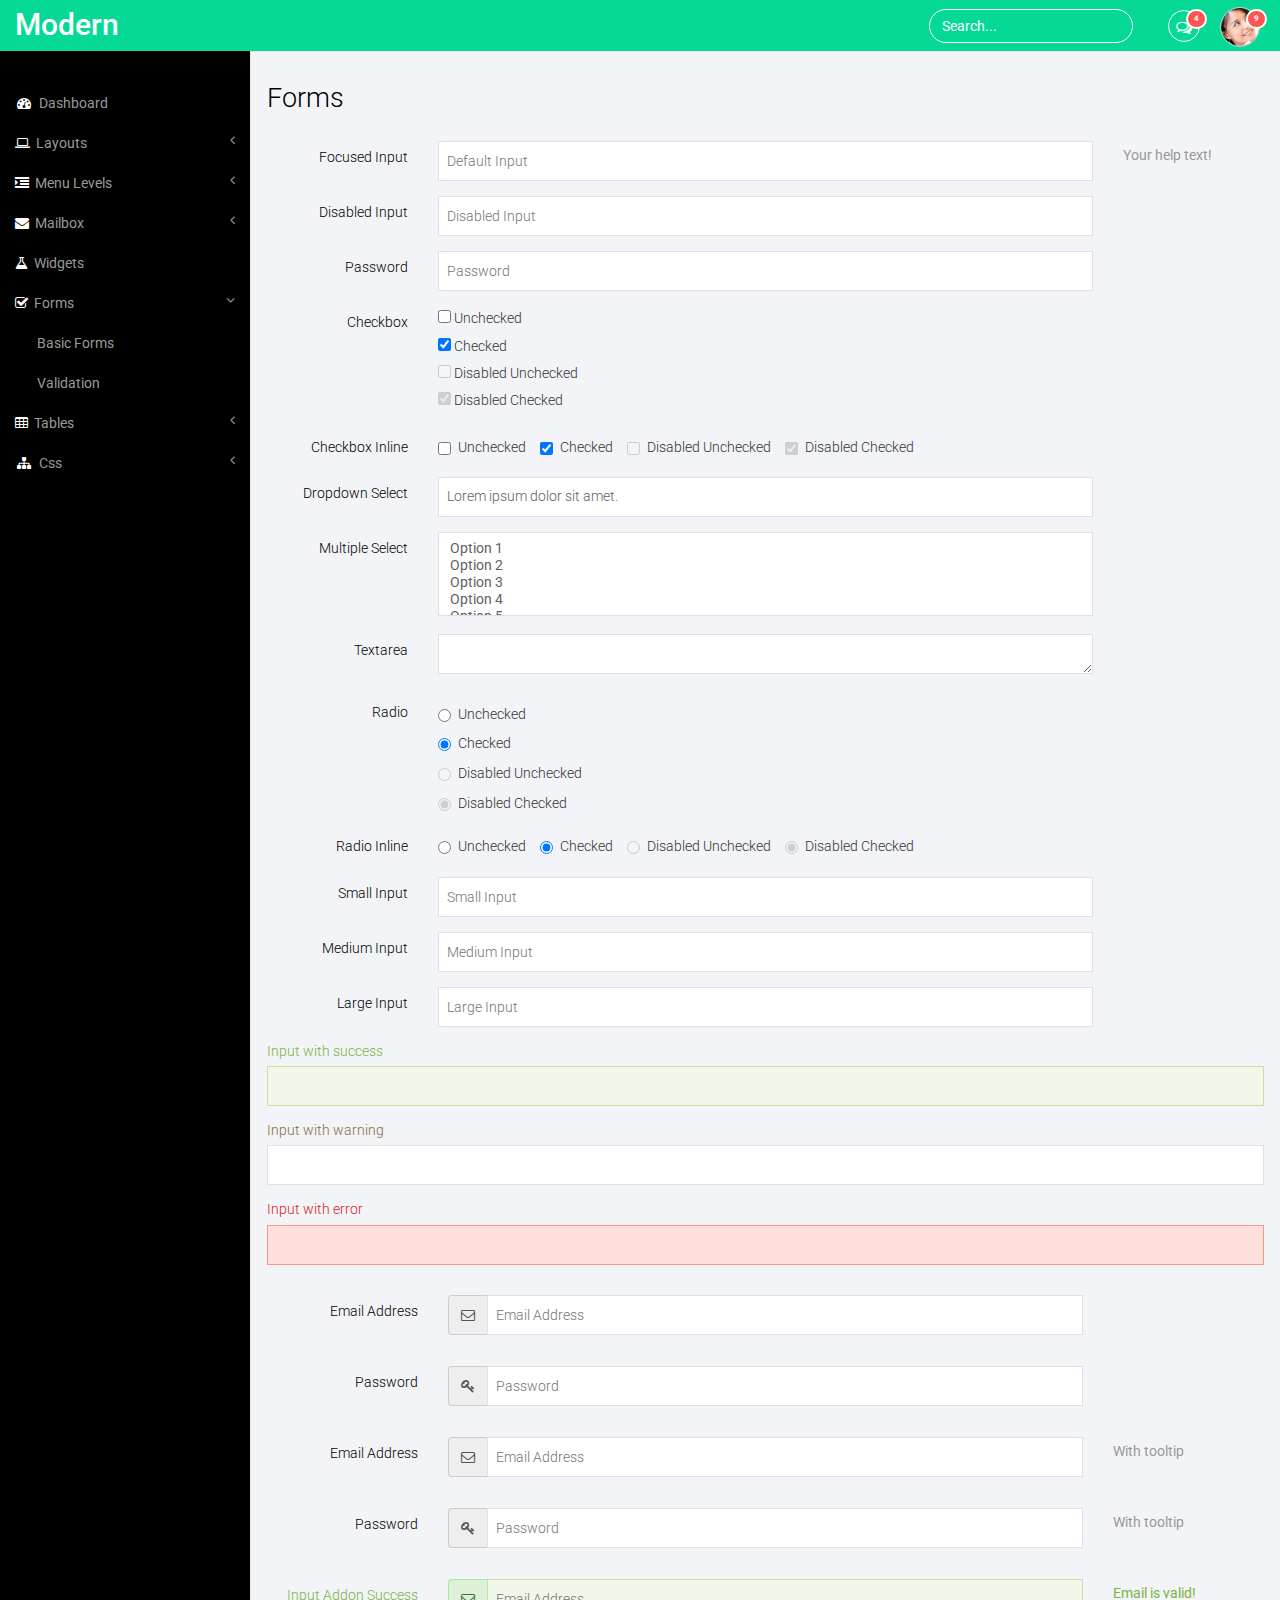
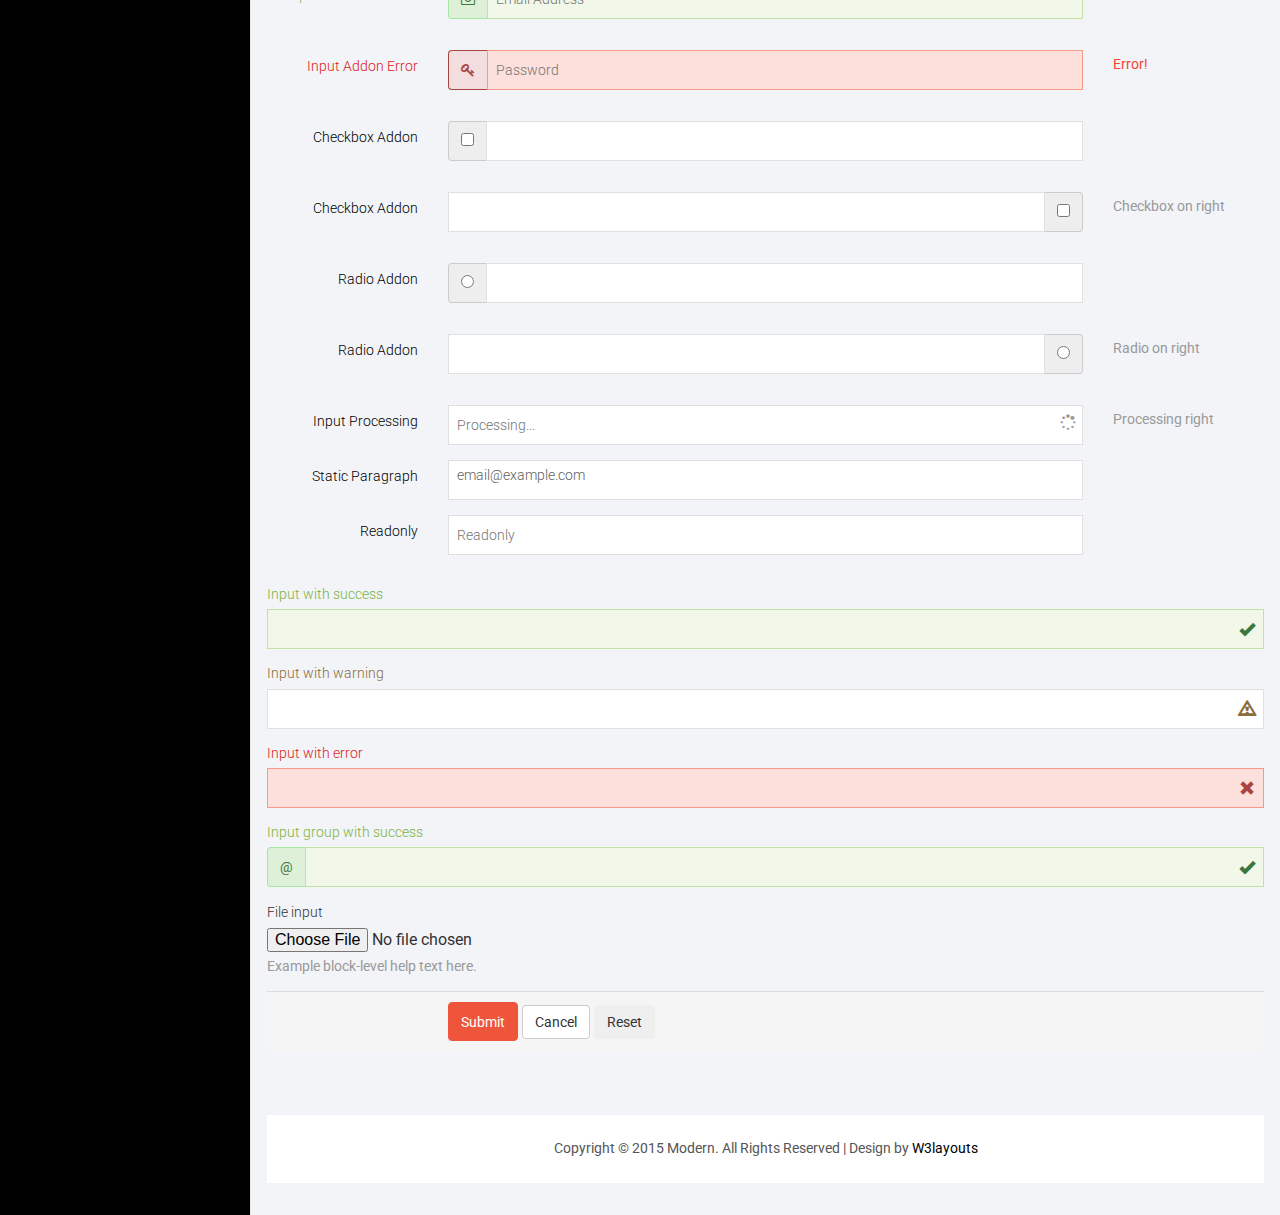
<file: someBeautifulWeb/html/forms.html>
<!--
Author: W3layouts
Author URL: http://w3layouts.com
License: Creative Commons Attribution 3.0 Unported
License URL: http://creativecommons.org/licenses/by/3.0/
-->
<!DOCTYPE HTML>
<html>
<head>
<title>Modern an Admin Panel Category Flat Bootstarp Resposive Website Template | Forms :: w3layouts</title>
<meta name="viewport" content="width=device-width, initial-scale=1">
<meta http-equiv="Content-Type" content="text/html; charset=utf-8" />
<meta name="keywords" content="Modern Responsive web template, Bootstrap Web Templates, Flat Web Templates, Andriod Compatible web template, 
Smartphone Compatible web template, free webdesigns for Nokia, Samsung, LG, SonyErricsson, Motorola web design" />
<script type="application/x-javascript"> addEventListener("load", function() { setTimeout(hideURLbar, 0); }, false); function hideURLbar(){ window.scrollTo(0,1); } </script>
 <!-- Bootstrap Core CSS -->
<link href="css/bootstrap.min.css" rel='stylesheet' type='text/css' />
<!-- Custom CSS -->
<link href="css/style.css" rel='stylesheet' type='text/css' />
<link href="css/font-awesome.css" rel="stylesheet"> 
<!-- jQuery -->
<script src="js/jquery.min.js"></script>
<!----webfonts--->
<link href='http://fonts.googleapis.com/css?family=Roboto:400,100,300,500,700,900' rel='stylesheet' type='text/css'>
<!---//webfonts--->  
<!-- Bootstrap Core JavaScript -->
<script src="js/bootstrap.min.js"></script>
</head>
<body>
<div id="wrapper">
     <!-- Navigation -->
        <nav class="top1 navbar navbar-default navbar-static-top" role="navigation" style="margin-bottom: 0">
            <div class="navbar-header">
                <button type="button" class="navbar-toggle" data-toggle="collapse" data-target=".navbar-collapse">
                    <span class="sr-only">Toggle navigation</span>
                    <span class="icon-bar"></span>
                    <span class="icon-bar"></span>
                    <span class="icon-bar"></span>
                </button>
                <a class="navbar-brand" href="index.html">Modern</a>
            </div>
            <!-- /.navbar-header -->
            <ul class="nav navbar-nav navbar-right">
				<li class="dropdown">
	        		<a href="#" class="dropdown-toggle" data-toggle="dropdown" aria-expanded="false"><i class="fa fa-comments-o"></i><span class="badge">4</span></a>
	        		<ul class="dropdown-menu">
						<li class="dropdown-menu-header">
							<strong>Messages</strong>
							<div class="progress thin">
							  <div class="progress-bar progress-bar-success" role="progressbar" aria-valuenow="40" aria-valuemin="0" aria-valuemax="100" style="width: 40%">
							    <span class="sr-only">40% Complete (success)</span>
							  </div>
							</div>
						</li>
						<li class="avatar">
							<a href="#">
								<img src="images/1.png" alt=""/>
								<div>New message</div>
								<small>1 minute ago</small>
								<span class="label label-info">NEW</span>
							</a>
						</li>
						<li class="avatar">
							<a href="#">
								<img src="images/2.png" alt=""/>
								<div>New message</div>
								<small>1 minute ago</small>
								<span class="label label-info">NEW</span>
							</a>
						</li>
						<li class="avatar">
							<a href="#">
								<img src="images/3.png" alt=""/>
								<div>New message</div>
								<small>1 minute ago</small>
							</a>
						</li>
						<li class="avatar">
							<a href="#">
								<img src="images/4.png" alt=""/>
								<div>New message</div>
								<small>1 minute ago</small>
							</a>
						</li>
						<li class="avatar">
							<a href="#">
								<img src="images/5.png" alt=""/>
								<div>New message</div>
								<small>1 minute ago</small>
							</a>
						</li>
						<li class="avatar">
							<a href="#">
								<img src="images/pic1.png" alt=""/>
								<div>New message</div>
								<small>1 minute ago</small>
							</a>
						</li>
						<li class="dropdown-menu-footer text-center">
							<a href="#">View all messages</a>
						</li>	
	        		</ul>
	      		</li>
			    <li class="dropdown">
	        		<a href="#" class="dropdown-toggle avatar" data-toggle="dropdown"><img src="images/1.png" alt=""/><span class="badge">9</span></a>
	        		<ul class="dropdown-menu">
						<li class="dropdown-menu-header text-center">
							<strong>Account</strong>
						</li>
						<li class="m_2"><a href="#"><i class="fa fa-bell-o"></i> Updates <span class="label label-info">42</span></a></li>
						<li class="m_2"><a href="#"><i class="fa fa-envelope-o"></i> Messages <span class="label label-success">42</span></a></li>
						<li class="m_2"><a href="#"><i class="fa fa-tasks"></i> Tasks <span class="label label-danger">42</span></a></li>
						<li><a href="#"><i class="fa fa-comments"></i> Comments <span class="label label-warning">42</span></a></li>
						<li class="dropdown-menu-header text-center">
							<strong>Settings</strong>
						</li>
						<li class="m_2"><a href="#"><i class="fa fa-user"></i> Profile</a></li>
						<li class="m_2"><a href="#"><i class="fa fa-wrench"></i> Settings</a></li>
						<li class="m_2"><a href="#"><i class="fa fa-usd"></i> Payments <span class="label label-default">42</span></a></li>
						<li class="m_2"><a href="#"><i class="fa fa-file"></i> Projects <span class="label label-primary">42</span></a></li>
						<li class="divider"></li>
						<li class="m_2"><a href="#"><i class="fa fa-shield"></i> Lock Profile</a></li>
						<li class="m_2"><a href="#"><i class="fa fa-lock"></i> Logout</a></li>	
	        		</ul>
	      		</li>
			</ul>
			<form class="navbar-form navbar-right">
              <input type="text" class="form-control" value="Search..." onfocus="this.value = '';" onblur="if (this.value == '') {this.value = 'Search...';}">
            </form>
            <div class="navbar-default sidebar" role="navigation">
                <div class="sidebar-nav navbar-collapse">
                    <ul class="nav" id="side-menu">
                        <li>
                            <a href="index.html"><i class="fa fa-dashboard fa-fw nav_icon"></i>Dashboard</a>
                        </li>
                        <li>
                            <a href="#"><i class="fa fa-laptop nav_icon"></i>Layouts<span class="fa arrow"></span></a>
                            <ul class="nav nav-second-level">
                                <li>
                                    <a href="grids.html">Grid System</a>
                                </li>
                            </ul>
                            <!-- /.nav-second-level -->
                        </li>
                        <li>
                            <a href="#"><i class="fa fa-indent nav_icon"></i>Menu Levels<span class="fa arrow"></span></a>
                            <ul class="nav nav-second-level">
                                <li>
                                    <a href="graphs.html">Graphs</a>
                                </li>
                                <li>
                                    <a href="typography.html">Typography</a>
                                </li>
                            </ul>
                            <!-- /.nav-second-level -->
                        </li>
                        <li>
                            <a href="#"><i class="fa fa-envelope nav_icon"></i>Mailbox<span class="fa arrow"></span></a>
                            <ul class="nav nav-second-level">
                                <li>
                                    <a href="inbox.html">Inbox</a>
                                </li>
                                <li>
                                    <a href="compose.html">Compose email</a>
                                </li>
                            </ul>
                            <!-- /.nav-second-level -->
                        </li>
                        <li>
                            <a href="widgets.html"><i class="fa fa-flask nav_icon"></i>Widgets</a>
                        </li>
                         <li>
                            <a href="#"><i class="fa fa-check-square-o nav_icon"></i>Forms<span class="fa arrow"></span></a>
                            <ul class="nav nav-second-level">
                                <li>
                                    <a href="forms.html">Basic Forms</a>
                                </li>
                                <li>
                                    <a href="validation.html">Validation</a>
                                </li>
                            </ul>
                            <!-- /.nav-second-level -->
                        </li>
                        <li>
                            <a href="#"><i class="fa fa-table nav_icon"></i>Tables<span class="fa arrow"></span></a>
                            <ul class="nav nav-second-level">
                                <li>
                                    <a href="basic_tables.html">Basic Tables</a>
                                </li>
                            </ul>
                            <!-- /.nav-second-level -->
                        </li>
                        <li>
                            <a href="#"><i class="fa fa-sitemap fa-fw nav_icon"></i>Css<span class="fa arrow"></span></a>
                            <ul class="nav nav-second-level">
                                <li>
                                    <a href="media.html">Media</a>
                                </li>
                                <li>
                                    <a href="login.html">Login</a>
                                </li>
                            </ul>
                            <!-- /.nav-second-level -->
                        </li>
                    </ul>
                </div>
                <!-- /.sidebar-collapse -->
            </div>
            <!-- /.navbar-static-side -->
        </nav>
        <div id="page-wrapper">
        <div class="graphs">
	     <div class="xs">
  	       <h3>Forms</h3>
  	         <div class="tab-content">
						<div class="tab-pane active" id="horizontal-form">
							<form class="form-horizontal">
								<div class="form-group">
									<label for="focusedinput" class="col-sm-2 control-label">Focused Input</label>
									<div class="col-sm-8">
										<input type="text" class="form-control1" id="focusedinput" placeholder="Default Input">
									</div>
									<div class="col-sm-2">
										<p class="help-block">Your help text!</p>
									</div>
								</div>
								<div class="form-group">
									<label for="disabledinput" class="col-sm-2 control-label">Disabled Input</label>
									<div class="col-sm-8">
										<input disabled="" type="text" class="form-control1" id="disabledinput" placeholder="Disabled Input">
									</div>
								</div>
								<div class="form-group">
									<label for="inputPassword" class="col-sm-2 control-label">Password</label>
									<div class="col-sm-8">
										<input type="password" class="form-control1" id="inputPassword" placeholder="Password">
									</div>
								</div>
								<div class="form-group">
									<label for="checkbox" class="col-sm-2 control-label">Checkbox</label>
									<div class="col-sm-8">
										<div class="checkbox-inline1"><label><input type="checkbox"> Unchecked</label></div>
										<div class="checkbox-inline1"><label><input type="checkbox" checked=""> Checked</label></div>
										<div class="checkbox-inline1"><label><input type="checkbox" disabled=""> Disabled Unchecked</label></div>
										<div class="checkbox-inline1"><label><input type="checkbox" disabled="" checked=""> Disabled Checked</label></div>
									</div>
								</div>
								<div class="form-group">
									<label for="checkbox" class="col-sm-2 control-label">Checkbox Inline</label>
									<div class="col-sm-8">
										<div class="checkbox-inline"><label><input type="checkbox"> Unchecked</label></div>
										<div class="checkbox-inline"><label><input type="checkbox" checked=""> Checked</label></div>
										<div class="checkbox-inline"><label><input type="checkbox" disabled=""> Disabled Unchecked</label></div>
										<div class="checkbox-inline"><label><input type="checkbox" disabled="" checked=""> Disabled Checked</label></div>
									</div>
								</div>
								<div class="form-group">
									<label for="selector1" class="col-sm-2 control-label">Dropdown Select</label>
									<div class="col-sm-8"><select name="selector1" id="selector1" class="form-control1">
										<option>Lorem ipsum dolor sit amet.</option>
										<option>Dolore, ab unde modi est!</option>
										<option>Illum, fuga minus sit eaque.</option>
										<option>Consequatur ducimus maiores voluptatum minima.</option>
									</select></div>
								</div>
								<div class="form-group">
									<label class="col-sm-2 control-label">Multiple Select</label>
									<div class="col-sm-8">
										<select multiple="" class="form-control1">
											<option>Option 1</option>
											<option>Option 2</option>
											<option>Option 3</option>
											<option>Option 4</option>
											<option>Option 5</option>
										</select>
									</div>
								</div>
								<div class="form-group">
									<label for="txtarea1" class="col-sm-2 control-label">Textarea</label>
									<div class="col-sm-8"><textarea name="txtarea1" id="txtarea1" cols="50" rows="4" class="form-control1"></textarea></div>
								</div>
								<div class="form-group">
									<label for="radio" class="col-sm-2 control-label">Radio</label>
									<div class="col-sm-8">
										<div class="radio block"><label><input type="radio"> Unchecked</label></div>
										<div class="radio block"><label><input type="radio" checked=""> Checked</label></div>
										<div class="radio block"><label><input type="radio" disabled=""> Disabled Unchecked</label></div>
										<div class="radio block"><label><input type="radio" disabled="" checked=""> Disabled Checked</label></div>
									</div>
								</div>
								<div class="form-group">
									<label for="radio" class="col-sm-2 control-label">Radio Inline</label>
									<div class="col-sm-8">
										<div class="radio-inline"><label><input type="radio"> Unchecked</label></div>
										<div class="radio-inline"><label><input type="radio" checked=""> Checked</label></div>
										<div class="radio-inline"><label><input type="radio" disabled=""> Disabled Unchecked</label></div>
										<div class="radio-inline"><label><input type="radio" disabled="" checked=""> Disabled Checked</label></div>
									</div>
								</div>
								<div class="form-group">
									<label for="smallinput" class="col-sm-2 control-label label-input-sm">Small Input</label>
									<div class="col-sm-8">
										<input type="text" class="form-control1 input-sm" id="smallinput" placeholder="Small Input">
									</div>
								</div>
								<div class="form-group">
									<label for="mediuminput" class="col-sm-2 control-label">Medium Input</label>
									<div class="col-sm-8">
										<input type="text" class="form-control1" id="mediuminput" placeholder="Medium Input">
									</div>
								</div>
								<div class="form-group mb-n">
									<label for="largeinput" class="col-sm-2 control-label label-input-lg">Large Input</label>
									<div class="col-sm-8">
										<input type="text" class="form-control1 input-lg" id="largeinput" placeholder="Large Input">
									</div>
								</div>
							</form>
						</div>
					</div>
					
					<div class="bs-example" data-example-id="form-validation-states">
    <form>
      <div class="form-group has-success">
        <label class="control-label" for="inputSuccess1">Input with success</label>
        <input type="text" class="form-control1" id="inputSuccess1">
      </div>
      <div class="form-group has-warning">
        <label class="control-label" for="inputWarning1">Input with warning</label>
        <input type="text" class="form-control1" id="inputWarning1">
      </div>
      <div class="form-group has-error">
        <label class="control-label" for="inputError1">Input with error</label>
        <input type="text" class="form-control1" id="inputError1">
      </div>
    </form>
  </div>
  <div class="panel-body">
					<form role="form" class="form-horizontal">
						<div class="form-group">
							<label class="col-md-2 control-label">Email Address</label>
							<div class="col-md-8">
								<div class="input-group">							
									<span class="input-group-addon">
										<i class="fa fa-envelope-o"></i>
									</span>
									<input type="text" class="form-control1" placeholder="Email Address">
								</div>
							</div>
						</div>
						<div class="form-group">
							<label class="col-md-2 control-label">Password</label>
							<div class="col-md-8">
								<div class="input-group">
									<span class="input-group-addon">
										<i class="fa fa-key"></i>
									</span>
									<input type="password" class="form-control1" id="exampleInputPassword1" placeholder="Password">
								</div>
							</div>
						</div>
						<div class="form-group">
							<label class="col-md-2 control-label">Email Address</label>
							<div class="col-md-8">
								<div class="input-group input-icon right">
									<span class="input-group-addon">
										<i class="fa fa-envelope-o"></i>
									</span>
									<input id="email" class="form-control1" type="text" placeholder="Email Address">
								</div>
							</div>
							<div class="col-sm-2">
								<p class="help-block">With tooltip</p>
							</div>
						</div>
						<div class="form-group">
							<label class="col-md-2 control-label">Password</label>
							<div class="col-md-8">
								<div class="input-group input-icon right">
									<span class="input-group-addon">
										<i class="fa fa-key"></i>
									</span>
									<input type="password" class="form-control1" placeholder="Password">
								</div>
							</div>
							<div class="col-sm-2">
								<p class="help-block">With tooltip</p>
							</div>
						</div>
						<div class="form-group has-success">
							<label class="col-md-2 control-label">Input Addon Success</label>
							<div class="col-md-8">
								<div class="input-group input-icon right">
									<span class="input-group-addon">
										<i class="fa fa-envelope-o"></i>
									</span>
								    <input id="email" class="form-control1" type="text" placeholder="Email Address">
								</div>
							</div>
							<div class="col-sm-2">
								<p class="help-block">Email is valid!</p>
							</div>
						</div>
						<div class="form-group has-error">
							<label class="col-md-2 control-label">Input Addon Error</label>
							<div class="col-md-8">
								<div class="input-group input-icon right">
									<span class="input-group-addon">
										<i class="fa fa-key"></i>
									</span>
									<input type="password" class="form-control1" placeholder="Password">
								</div>
							</div>
							<div class="col-sm-2">
								<p class="help-block">Error!</p>
							</div>
						</div>
						<div class="form-group">
							<label class="col-md-2 control-label">Checkbox Addon</label>
							<div class="col-md-8">
								<div class="input-group">
									<div class="input-group-addon"><input type="checkbox"></div>
									<input type="text" class="form-control1">
								</div>
							</div>
						</div>
						<div class="form-group">
							<label class="col-md-2 control-label">Checkbox Addon</label>
							<div class="col-md-8">
								<div class="input-group">
									<input type="text" class="form-control1">
									<div class="input-group-addon"><input type="checkbox"></div>
									
								</div>
							</div>
							<div class="col-sm-2">
								<p class="help-block">Checkbox on right</p>
							</div>
						</div>
						<div class="form-group">
							<label class="col-md-2 control-label">Radio Addon</label>
							<div class="col-md-8">
								<div class="input-group">
									<div class="input-group-addon"><input type="radio"></div>
									<input type="text" class="form-control1">
								</div>
							</div>
						</div>
						<div class="form-group">
							<label class="col-md-2 control-label">Radio Addon</label>
							<div class="col-md-8">
								<div class="input-group">
									<input type="text" class="form-control1">
									<div class="input-group-addon"><input type="radio"></div>
									
								</div>
							</div>
							<div class="col-sm-2">
								<p class="help-block">Radio on right</p>
							</div>
						</div>
						<div class="form-group">
							<label class="col-md-2 control-label">Input Processing</label>
							<div class="col-md-8">
								<div class="input-icon right spinner">
									<i class="fa fa-fw fa-spin fa-spinner"></i>
									<input id="email" class="form-control1" type="text" placeholder="Processing...">
								</div>
							</div>
							<div class="col-sm-2">
								<p class="help-block">Processing right</p>
							</div>
						</div>
						<div class="form-group">
							<label class="col-md-2 control-label">Static Paragraph</label>
							<div class="col-md-8">
								<p class="form-control1 m-n">email@example.com</p>
							</div>
						</div>
						<div class="form-group mb-n">
							<label class="col-md-2 control-label">Readonly</label>
							<div class="col-md-8">
								<input type="text" class="form-control1" placeholder="Readonly" readonly="">
							</div>
						</div>
					</form>
	</div>
	<div class="bs-example" data-example-id="form-validation-states-with-icons">
    <form>
      <div class="form-group has-success has-feedback">
        <label class="control-label" for="inputSuccess2">Input with success</label>
        <input type="text" class="form-control1" id="inputSuccess2" aria-describedby="inputSuccess2Status">
        <span class="glyphicon glyphicon-ok form-control-feedback" aria-hidden="true"></span>
        <span id="inputSuccess2Status" class="sr-only">(success)</span>
      </div>
      <div class="form-group has-warning has-feedback">
        <label class="control-label" for="inputWarning2">Input with warning</label>
        <input type="text" class="form-control1" id="inputWarning2" aria-describedby="inputWarning2Status">
        <span class="glyphicon glyphicon-warning-sign form-control-feedback" aria-hidden="true"></span>
        <span id="inputWarning2Status" class="sr-only">(warning)</span>
      </div>
      <div class="form-group has-error has-feedback">
        <label class="control-label" for="inputError2">Input with error</label>
        <input type="text" class="form-control1" id="inputError2" aria-describedby="inputError2Status">
        <span class="glyphicon glyphicon-remove form-control-feedback" aria-hidden="true"></span>
        <span id="inputError2Status" class="sr-only">(error)</span>
      </div>
      <div class="form-group has-success has-feedback">
        <label class="control-label" for="inputGroupSuccess1">Input group with success</label>
        <div class="input-group">
          <span class="input-group-addon">@</span>
          <input type="text" class="form-control1" id="inputGroupSuccess1" aria-describedby="inputGroupSuccess1Status">
        </div>
        <span class="glyphicon glyphicon-ok form-control-feedback" aria-hidden="true"></span>
        <span id="inputGroupSuccess1Status" class="sr-only">(success)</span>
      </div>
      <div class="form-group">
        <label for="exampleInputFile">File input</label>
        <input type="file" id="exampleInputFile">
        <p class="help-block">Example block-level help text here.</p>
      </div>
      <div class="panel-footer">
		<div class="row">
			<div class="col-sm-8 col-sm-offset-2">
				<button class="btn-success btn">Submit</button>
				<button class="btn-default btn">Cancel</button>
				<button class="btn-inverse btn">Reset</button>
			</div>
		</div>
	 </div>
    </form>
  </div>
  </div>
  <div class="copy_layout">
      <p>Copyright © 2015 Modern. All Rights Reserved | Design by <a href="http://w3layouts.com/" target="_blank">W3layouts</a> </p>
  </div>
  </div>
      </div>
      <!-- /#page-wrapper -->
   </div>
    <!-- /#wrapper -->
<!-- Nav CSS -->
<link href="css/custom.css" rel="stylesheet">
<!-- Metis Menu Plugin JavaScript -->
<script src="js/metisMenu.min.js"></script>
<script src="js/custom.js"></script>
</body>
</html>
</file>
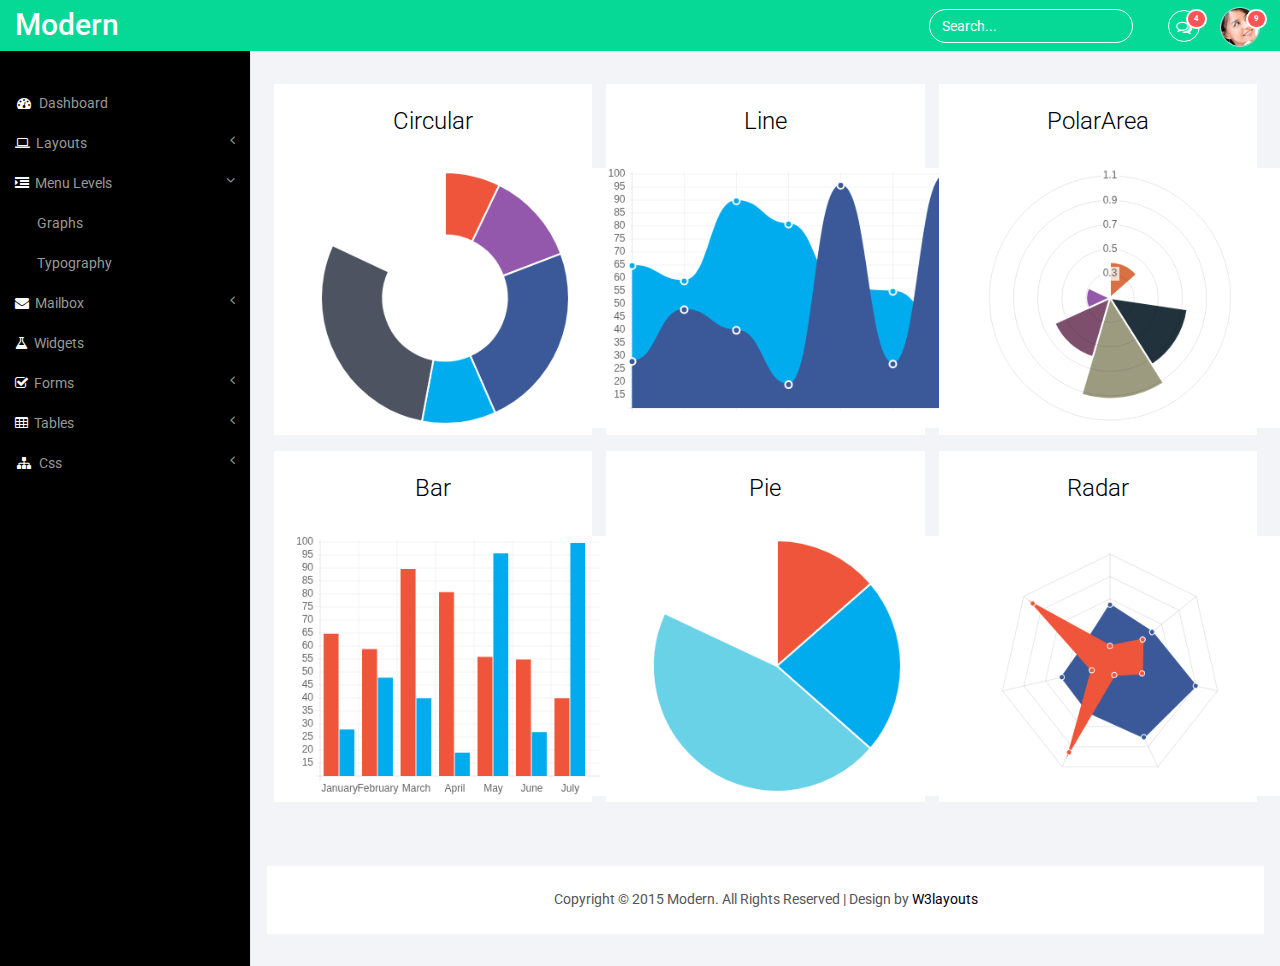
<file: someBeautifulWeb/html/graphs.html>
<!--
Author: W3layouts
Author URL: http://w3layouts.com
License: Creative Commons Attribution 3.0 Unported
License URL: http://creativecommons.org/licenses/by/3.0/
-->
<!DOCTYPE HTML>
<html>
<head>
<title>Modern an Admin Panel Category Flat Bootstarp Resposive Website Template | Graphs :: w3layouts</title>
<meta name="viewport" content="width=device-width, initial-scale=1">
<meta http-equiv="Content-Type" content="text/html; charset=utf-8" />
<meta name="keywords" content="Modern Responsive web template, Bootstrap Web Templates, Flat Web Templates, Andriod Compatible web template, 
Smartphone Compatible web template, free webdesigns for Nokia, Samsung, LG, SonyErricsson, Motorola web design" />
<script type="application/x-javascript"> addEventListener("load", function() { setTimeout(hideURLbar, 0); }, false); function hideURLbar(){ window.scrollTo(0,1); } </script>
 <!-- Bootstrap Core CSS -->
<link href="css/bootstrap.min.css" rel='stylesheet' type='text/css' />
<!-- Custom CSS -->
<link href="css/style.css" rel='stylesheet' type='text/css' />
<link href="css/font-awesome.css" rel="stylesheet"> 
<!-- jQuery -->
<script src="js/jquery.min.js"></script>
<!----webfonts--->
<link href='http://fonts.googleapis.com/css?family=Roboto:400,100,300,500,700,900' rel='stylesheet' type='text/css'>
<!---//webfonts--->  
<!-- chart -->
<script src="js/Chart.js"></script>
<!-- //chart -->
</head>
<body>
<div id="wrapper">
     <!-- Navigation -->
        <nav class="top1 navbar navbar-default navbar-static-top" role="navigation" style="margin-bottom: 0">
            <div class="navbar-header">
                <button type="button" class="navbar-toggle" data-toggle="collapse" data-target=".navbar-collapse">
                    <span class="sr-only">Toggle navigation</span>
                    <span class="icon-bar"></span>
                    <span class="icon-bar"></span>
                    <span class="icon-bar"></span>
                </button>
                <a class="navbar-brand" href="index.html">Modern</a>
            </div>
            <!-- /.navbar-header -->
            <ul class="nav navbar-nav navbar-right">
				<li class="dropdown">
	        		<a href="#" class="dropdown-toggle" data-toggle="dropdown" aria-expanded="false"><i class="fa fa-comments-o"></i><span class="badge">4</span></a>
	        		<ul class="dropdown-menu">
						<li class="dropdown-menu-header">
							<strong>Messages</strong>
							<div class="progress thin">
							  <div class="progress-bar progress-bar-success" role="progressbar" aria-valuenow="40" aria-valuemin="0" aria-valuemax="100" style="width: 40%">
							    <span class="sr-only">40% Complete (success)</span>
							  </div>
							</div>
						</li>
						<li class="avatar">
							<a href="#">
								<img src="images/1.png" alt=""/>
								<div>New message</div>
								<small>1 minute ago</small>
								<span class="label label-info">NEW</span>
							</a>
						</li>
						<li class="avatar">
							<a href="#">
								<img src="images/2.png" alt=""/>
								<div>New message</div>
								<small>1 minute ago</small>
								<span class="label label-info">NEW</span>
							</a>
						</li>
						<li class="avatar">
							<a href="#">
								<img src="images/3.png" alt=""/>
								<div>New message</div>
								<small>1 minute ago</small>
							</a>
						</li>
						<li class="avatar">
							<a href="#">
								<img src="images/4.png" alt=""/>
								<div>New message</div>
								<small>1 minute ago</small>
							</a>
						</li>
						<li class="avatar">
							<a href="#">
								<img src="images/5.png" alt=""/>
								<div>New message</div>
								<small>1 minute ago</small>
							</a>
						</li>
						<li class="avatar">
							<a href="#">
								<img src="images/pic1.png" alt=""/>
								<div>New message</div>
								<small>1 minute ago</small>
							</a>
						</li>
						<li class="dropdown-menu-footer text-center">
							<a href="#">View all messages</a>
						</li>	
	        		</ul>
	      		</li>
			    <li class="dropdown">
	        		<a href="#" class="dropdown-toggle avatar" data-toggle="dropdown"><img src="images/1.png" alt=""/><span class="badge">9</span></a>
	        		<ul class="dropdown-menu">
						<li class="dropdown-menu-header text-center">
							<strong>Account</strong>
						</li>
						<li class="m_2"><a href="#"><i class="fa fa-bell-o"></i> Updates <span class="label label-info">42</span></a></li>
						<li class="m_2"><a href="#"><i class="fa fa-envelope-o"></i> Messages <span class="label label-success">42</span></a></li>
						<li class="m_2"><a href="#"><i class="fa fa-tasks"></i> Tasks <span class="label label-danger">42</span></a></li>
						<li><a href="#"><i class="fa fa-comments"></i> Comments <span class="label label-warning">42</span></a></li>
						<li class="dropdown-menu-header text-center">
							<strong>Settings</strong>
						</li>
						<li class="m_2"><a href="#"><i class="fa fa-user"></i> Profile</a></li>
						<li class="m_2"><a href="#"><i class="fa fa-wrench"></i> Settings</a></li>
						<li class="m_2"><a href="#"><i class="fa fa-usd"></i> Payments <span class="label label-default">42</span></a></li>
						<li class="m_2"><a href="#"><i class="fa fa-file"></i> Projects <span class="label label-primary">42</span></a></li>
						<li class="divider"></li>
						<li class="m_2"><a href="#"><i class="fa fa-shield"></i> Lock Profile</a></li>
						<li class="m_2"><a href="#"><i class="fa fa-lock"></i> Logout</a></li>	
	        		</ul>
	      		</li>
			</ul>
			<form class="navbar-form navbar-right">
              <input type="text" class="form-control" value="Search..." onfocus="this.value = '';" onblur="if (this.value == '') {this.value = 'Search...';}">
            </form>
            <div class="navbar-default sidebar" role="navigation">
                <div class="sidebar-nav navbar-collapse">
                    <ul class="nav" id="side-menu">
                        <li>
                            <a href="index.html"><i class="fa fa-dashboard fa-fw nav_icon"></i>Dashboard</a>
                        </li>
                        <li>
                            <a href="#"><i class="fa fa-laptop nav_icon"></i>Layouts<span class="fa arrow"></span></a>
                            <ul class="nav nav-second-level">
                                <li>
                                    <a href="grids.html">Grid System</a>
                                </li>
                            </ul>
                            <!-- /.nav-second-level -->
                        </li>
                        <li>
                            <a href="#"><i class="fa fa-indent nav_icon"></i>Menu Levels<span class="fa arrow"></span></a>
                            <ul class="nav nav-second-level">
                                <li>
                                    <a href="graphs.html">Graphs</a>
                                </li>
                                <li>
                                    <a href="typography.html">Typography</a>
                                </li>
                            </ul>
                            <!-- /.nav-second-level -->
                        </li>
                        <li>
                            <a href="#"><i class="fa fa-envelope nav_icon"></i>Mailbox<span class="fa arrow"></span></a>
                            <ul class="nav nav-second-level">
                                <li>
                                    <a href="inbox.html">Inbox</a>
                                </li>
                                <li>
                                    <a href="compose.html">Compose email</a>
                                </li>
                            </ul>
                            <!-- /.nav-second-level -->
                        </li>
                        <li>
                            <a href="widgets.html"><i class="fa fa-flask nav_icon"></i>Widgets</a>
                        </li>
                         <li>
                            <a href="#"><i class="fa fa-check-square-o nav_icon"></i>Forms<span class="fa arrow"></span></a>
                            <ul class="nav nav-second-level">
                                <li>
                                    <a href="forms.html">Basic Forms</a>
                                </li>
                                <li>
                                    <a href="validation.html">Validation</a>
                                </li>
                            </ul>
                            <!-- /.nav-second-level -->
                        </li>
                        <li>
                            <a href="#"><i class="fa fa-table nav_icon"></i>Tables<span class="fa arrow"></span></a>
                            <ul class="nav nav-second-level">
                                <li>
                                    <a href="basic_tables.html">Basic Tables</a>
                                </li>
                            </ul>
                            <!-- /.nav-second-level -->
                        </li>
                        <li>
                            <a href="#"><i class="fa fa-sitemap fa-fw nav_icon"></i>Css<span class="fa arrow"></span></a>
                            <ul class="nav nav-second-level">
                                <li>
                                    <a href="media.html">Media</a>
                                </li>
                                <li>
                                    <a href="login.html">Login</a>
                                </li>
                            </ul>
                            <!-- /.nav-second-level -->
                        </li>
                    </ul>
                </div>
                <!-- /.sidebar-collapse -->
            </div>
            <!-- /.navbar-static-side -->
        </nav>
        <div id="page-wrapper">
        <div class="graphs">
	    <div class="graph_box">
			<div class="col-md-4 grid_2"><div class="grid_1">
				<h3>Circular</h3>
				<canvas id="doughnut" height="300" width="400" style="width: 400px; height: 300px;"></canvas>
			</div></div>
			<div class="col-md-4 grid_2"><div class="grid_1">
				<h3>Line</h3>
				<canvas id="line" height="300" width="400" style="width: 400px; height: 300px;"></canvas>
			</div></div>
			<div class="col-md-4 grid_2"><div class="grid_1">
				<h3>PolarArea</h3>
				<canvas id="polarArea" height="300" width="400" style="width: 400px; height: 300px;"></canvas>
			</div></div>
			<div class="clearfix"> </div>
	    </div>
	    <div class="graph_box1">
			<div class="col-md-4 grid_2"><div class="grid_1">
				<h3>Bar</h3>
				<canvas id="bar" height="300" width="400" style="width: 400px; height: 300px;"></canvas>
			</div></div>
			<div class="col-md-4 grid_2"><div class="grid_1">
				<h3>Pie</h3>
				<canvas id="pie" height="300" width="400" style="width: 400px; height: 300px;"></canvas>
			</div></div>
			<div class="col-md-4 grid_2"><div class="grid_1">
				<h3>Radar</h3><canvas id="radar" height="300" width="400" style="width: 400px; height: 300px;"></canvas>
			</div></div>
			<div class="clearfix"> </div>
		</div>
    <script>

		var doughnutData = [
				{
					value: 30,
					color:"#ef553a"
				},
				{
					value : 50,
					color : "#9358ac"
				},
				{
					value : 100,
					color : "#3b5998"
				},
				{
					value : 40,
					color : "#00aced"
				},
				{
					value : 120,
					color : "#4D5360"
				}
			
			];
		var lineChartData = {
			labels : ["","","","","","",""],
			datasets : [
				{
					fillColor : "#00aced",
					strokeColor : "#00aced",
					pointColor : "#00aced",
					pointStrokeColor : "#fff",
					data : [65,59,90,81,56,55,40]
				},
				{
					fillColor : "#3b5998",
					strokeColor : "#3b5998",
					pointColor : "#3b5998",
					pointStrokeColor : "#fff",
					data : [28,48,40,19,96,27,100]
				}
			]
			
		};
		var pieData = [
				{
					value: 30,
					color:"#ef553a"
				},
				{
					value : 50,
					color : "#00aced"
				},
				{
					value : 100,
					color : "#69D2E7"
				}
			
			];
		var barChartData = {
			labels : ["January","February","March","April","May","June","July"],
			datasets : [
				{
					fillColor : "#ef553a",
					strokeColor : "#ef553a",
					data : [65,59,90,81,56,55,40]
				},
				{
					fillColor : "#00aced",
					strokeColor : "#00aced",
					data : [28,48,40,19,96,27,100]
				}
			]
			
		};
	var chartData = [
			{
				value : Math.random(),
				color: "#D97041"
			},
			{
				value : Math.random(),
				color: "#C7604C"
			},
			{
				value : Math.random(),
				color: "#21323D"
			},
			{
				value : Math.random(),
				color: "#9D9B7F"
			},
			{
				value : Math.random(),
				color: "#7D4F6D"
			},
			{
				value : Math.random(),
				color: "#9358ac"
			}
		];
		var radarChartData = {
			labels : ["","","","","","",""],
			datasets : [
				{
					fillColor : "#3b5998",
					strokeColor : "#3b5998",
					pointColor : "#3b5998",
					pointStrokeColor : "#fff",
					data : [65,59,90,81,56,55,40]
				},
				{
					fillColor : "#ef553a",
					strokeColor : "#ef553a",
					pointColor : "#ef553a",
					pointStrokeColor : "#fff",
					data : [28,48,40,19,96,27,100]
				}
			]
			
		};
	new Chart(document.getElementById("doughnut").getContext("2d")).Doughnut(doughnutData);
	new Chart(document.getElementById("line").getContext("2d")).Line(lineChartData);
	new Chart(document.getElementById("radar").getContext("2d")).Radar(radarChartData);
	new Chart(document.getElementById("polarArea").getContext("2d")).PolarArea(chartData);
	new Chart(document.getElementById("bar").getContext("2d")).Bar(barChartData);
	new Chart(document.getElementById("pie").getContext("2d")).Pie(pieData);
	
	</script>
	<div class="copy_layout">
         <p>Copyright © 2015 Modern. All Rights Reserved | Design by <a href="http://w3layouts.com/" target="_blank">W3layouts</a> </p>
        </div>	
   </div>
      </div>
      <!-- /#page-wrapper -->
   </div>
    <!-- /#wrapper -->
    <!-- Nav CSS -->
<link href="css/custom.css" rel="stylesheet">
<!-- Metis Menu Plugin JavaScript -->
<script src="js/metisMenu.min.js"></script>
<script src="js/custom.js"></script>
<!-- Bootstrap Core JavaScript -->
<script src="js/bootstrap.min.js"></script>
</body>
</html>
</file>
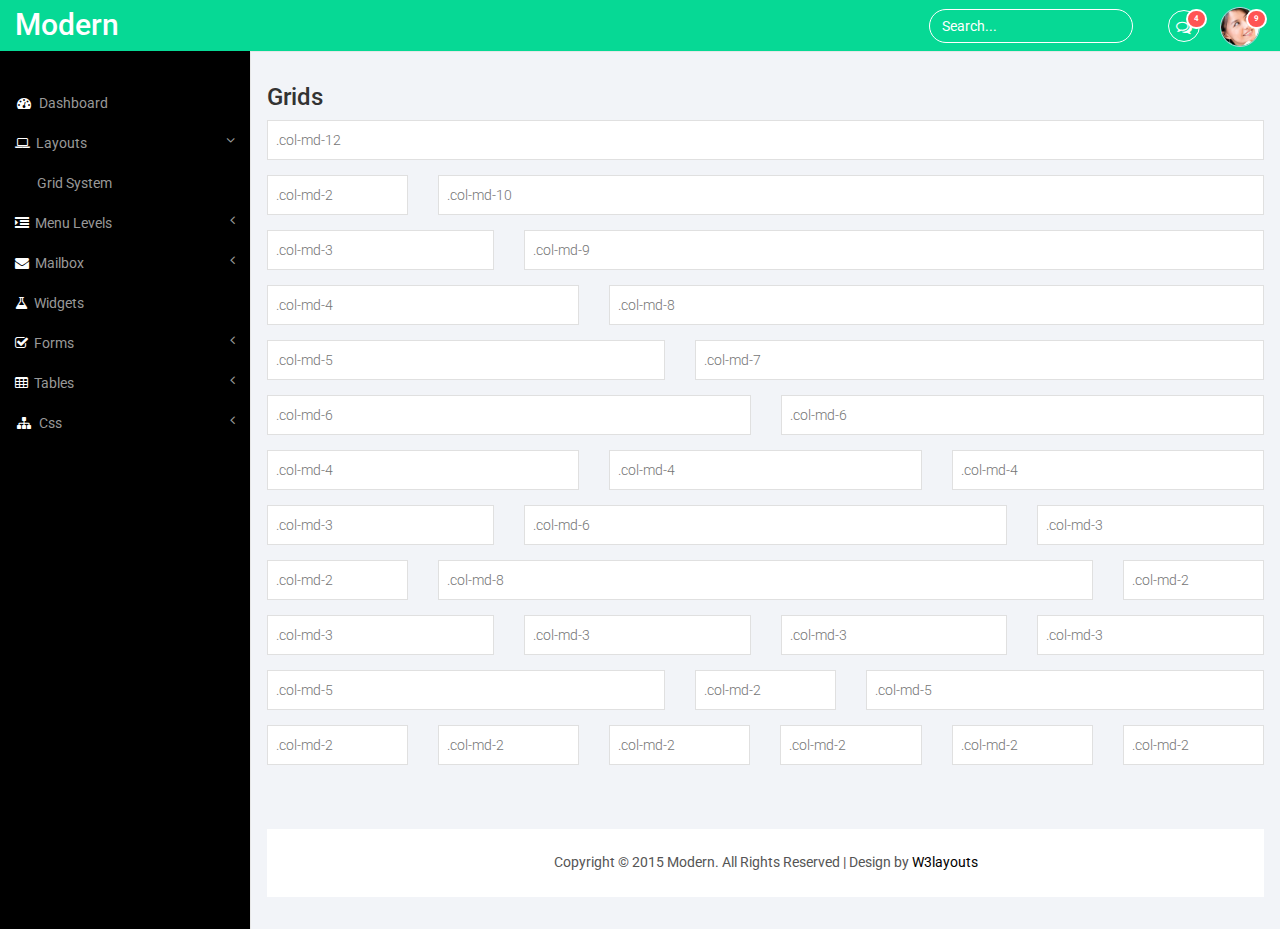
<file: someBeautifulWeb/html/grids.html>
<!--
Author: W3layouts
Author URL: http://w3layouts.com
License: Creative Commons Attribution 3.0 Unported
License URL: http://creativecommons.org/licenses/by/3.0/
-->
<!DOCTYPE HTML>
<html>
<head>
<title>Modern an Admin Panel Category Flat Bootstarp Resposive Website Template | Grids :: w3layouts</title>
<meta name="viewport" content="width=device-width, initial-scale=1">
<meta http-equiv="Content-Type" content="text/html; charset=utf-8" />
<meta name="keywords" content="Modern Responsive web template, Bootstrap Web Templates, Flat Web Templates, Andriod Compatible web template, 
Smartphone Compatible web template, free webdesigns for Nokia, Samsung, LG, SonyErricsson, Motorola web design" />
<script type="application/x-javascript"> addEventListener("load", function() { setTimeout(hideURLbar, 0); }, false); function hideURLbar(){ window.scrollTo(0,1); } </script>
 <!-- Bootstrap Core CSS -->
<link href="css/bootstrap.min.css" rel='stylesheet' type='text/css' />
<!-- Custom CSS -->
<link href="css/style.css" rel='stylesheet' type='text/css' />
<link href="css/font-awesome.css" rel="stylesheet"> 
<!-- jQuery -->
<script src="js/jquery.min.js"></script>
<!----webfonts--->
<link href='http://fonts.googleapis.com/css?family=Roboto:400,100,300,500,700,900' rel='stylesheet' type='text/css'>
<!---//webfonts--->  
</head>
<body>
<div id="wrapper">
     <!-- Navigation -->
        <nav class="top1 navbar navbar-default navbar-static-top" role="navigation" style="margin-bottom: 0">
            <div class="navbar-header">
                <button type="button" class="navbar-toggle" data-toggle="collapse" data-target=".navbar-collapse">
                    <span class="sr-only">Toggle navigation</span>
                    <span class="icon-bar"></span>
                    <span class="icon-bar"></span>
                    <span class="icon-bar"></span>
                </button>
                <a class="navbar-brand" href="index.html">Modern</a>
            </div>
            <!-- /.navbar-header -->
            <ul class="nav navbar-nav navbar-right">
				<li class="dropdown">
	        		<a href="#" class="dropdown-toggle" data-toggle="dropdown" aria-expanded="false"><i class="fa fa-comments-o"></i><span class="badge">4</span></a>
	        		<ul class="dropdown-menu">
						<li class="dropdown-menu-header">
							<strong>Messages</strong>
							<div class="progress thin">
							  <div class="progress-bar progress-bar-success" role="progressbar" aria-valuenow="40" aria-valuemin="0" aria-valuemax="100" style="width: 40%">
							    <span class="sr-only">40% Complete (success)</span>
							  </div>
							</div>
						</li>
						<li class="avatar">
							<a href="#">
								<img src="images/1.png" alt=""/>
								<div>New message</div>
								<small>1 minute ago</small>
								<span class="label label-info">NEW</span>
							</a>
						</li>
						<li class="avatar">
							<a href="#">
								<img src="images/2.png" alt=""/>
								<div>New message</div>
								<small>1 minute ago</small>
								<span class="label label-info">NEW</span>
							</a>
						</li>
						<li class="avatar">
							<a href="#">
								<img src="images/3.png" alt=""/>
								<div>New message</div>
								<small>1 minute ago</small>
							</a>
						</li>
						<li class="avatar">
							<a href="#">
								<img src="images/4.png" alt=""/>
								<div>New message</div>
								<small>1 minute ago</small>
							</a>
						</li>
						<li class="avatar">
							<a href="#">
								<img src="images/5.png" alt=""/>
								<div>New message</div>
								<small>1 minute ago</small>
							</a>
						</li>
						<li class="avatar">
							<a href="#">
								<img src="images/pic1.png" alt=""/>
								<div>New message</div>
								<small>1 minute ago</small>
							</a>
						</li>
						<li class="dropdown-menu-footer text-center">
							<a href="#">View all messages</a>
						</li>	
	        		</ul>
	      		</li>
			    <li class="dropdown">
	        		<a href="#" class="dropdown-toggle avatar" data-toggle="dropdown"><img src="images/1.png" alt=""/><span class="badge">9</span></a>
	        		<ul class="dropdown-menu">
						<li class="dropdown-menu-header text-center">
							<strong>Account</strong>
						</li>
						<li class="m_2"><a href="#"><i class="fa fa-bell-o"></i> Updates <span class="label label-info">42</span></a></li>
						<li class="m_2"><a href="#"><i class="fa fa-envelope-o"></i> Messages <span class="label label-success">42</span></a></li>
						<li class="m_2"><a href="#"><i class="fa fa-tasks"></i> Tasks <span class="label label-danger">42</span></a></li>
						<li><a href="#"><i class="fa fa-comments"></i> Comments <span class="label label-warning">42</span></a></li>
						<li class="dropdown-menu-header text-center">
							<strong>Settings</strong>
						</li>
						<li class="m_2"><a href="#"><i class="fa fa-user"></i> Profile</a></li>
						<li class="m_2"><a href="#"><i class="fa fa-wrench"></i> Settings</a></li>
						<li class="m_2"><a href="#"><i class="fa fa-usd"></i> Payments <span class="label label-default">42</span></a></li>
						<li class="m_2"><a href="#"><i class="fa fa-file"></i> Projects <span class="label label-primary">42</span></a></li>
						<li class="divider"></li>
						<li class="m_2"><a href="#"><i class="fa fa-shield"></i> Lock Profile</a></li>
						<li class="m_2"><a href="#"><i class="fa fa-lock"></i> Logout</a></li>	
	        		</ul>
	      		</li>
			</ul>
			<form class="navbar-form navbar-right">
              <input type="text" class="form-control" value="Search..." onfocus="this.value = '';" onblur="if (this.value == '') {this.value = 'Search...';}">
            </form>
            <div class="navbar-default sidebar" role="navigation">
                <div class="sidebar-nav navbar-collapse">
                    <ul class="nav" id="side-menu">
                        <li>
                            <a href="index.html"><i class="fa fa-dashboard fa-fw nav_icon"></i>Dashboard</a>
                        </li>
                        <li>
                            <a href="#"><i class="fa fa-laptop nav_icon"></i>Layouts<span class="fa arrow"></span></a>
                            <ul class="nav nav-second-level">
                                <li>
                                    <a href="grids.html">Grid System</a>
                                </li>
                            </ul>
                            <!-- /.nav-second-level -->
                        </li>
                        <li>
                            <a href="#"><i class="fa fa-indent nav_icon"></i>Menu Levels<span class="fa arrow"></span></a>
                            <ul class="nav nav-second-level">
                                <li>
                                    <a href="graphs.html">Graphs</a>
                                </li>
                                <li>
                                    <a href="typography.html">Typography</a>
                                </li>
                            </ul>
                            <!-- /.nav-second-level -->
                        </li>
                        <li>
                            <a href="#"><i class="fa fa-envelope nav_icon"></i>Mailbox<span class="fa arrow"></span></a>
                            <ul class="nav nav-second-level">
                                <li>
                                    <a href="inbox.html">Inbox</a>
                                </li>
                                <li>
                                    <a href="compose.html">Compose email</a>
                                </li>
                            </ul>
                            <!-- /.nav-second-level -->
                        </li>
                        <li>
                            <a href="widgets.html"><i class="fa fa-flask nav_icon"></i>Widgets</a>
                        </li>
                         <li>
                            <a href="#"><i class="fa fa-check-square-o nav_icon"></i>Forms<span class="fa arrow"></span></a>
                            <ul class="nav nav-second-level">
                                <li>
                                    <a href="forms.html">Basic Forms</a>
                                </li>
                                <li>
                                    <a href="validation.html">Validation</a>
                                </li>
                            </ul>
                            <!-- /.nav-second-level -->
                        </li>
                        <li>
                            <a href="#"><i class="fa fa-table nav_icon"></i>Tables<span class="fa arrow"></span></a>
                            <ul class="nav nav-second-level">
                                <li>
                                    <a href="basic_tables.html">Basic Tables</a>
                                </li>
                            </ul>
                            <!-- /.nav-second-level -->
                        </li>
                        <li>
                            <a href="#"><i class="fa fa-sitemap fa-fw nav_icon"></i>Css<span class="fa arrow"></span></a>
                            <ul class="nav nav-second-level">
                                <li>
                                    <a href="media.html">Media</a>
                                </li>
                                <li>
                                    <a href="login.html">Login</a>
                                </li>
                            </ul>
                            <!-- /.nav-second-level -->
                        </li>
                    </ul>
                </div>
                <!-- /.sidebar-collapse -->
            </div>
            <!-- /.navbar-static-side -->
        </nav>
        <div id="page-wrapper">
        <div class="graphs">
	   <div class="md">
		 <h3>Grids</h3>
		<div class="form-group">
		  <div class="row">
			<div class="col-md-12">
				<input type="text" class="form-control1" placeholder=".col-md-12">
			</div>
			<div class="clearfix"> </div>
		   </div>
		</div>
		<div class="form-group">
			<div class="row">
				<div class="col-md-2 grid_box1">
					<input type="text" class="form-control1" placeholder=".col-md-2">
				</div>
				<div class="col-md-10">
					<input type="text" class="form-control1" placeholder=".col-md-10">
				</div>
				<div class="clearfix"> </div>
			</div>
		</div>
		<div class="form-group">
			<div class="row">
				<div class="col-md-3 grid_box1">
					<input type="text" class="form-control1" placeholder=".col-md-3">
				</div>
				<div class="col-md-9">
					<input type="text" class="form-control1" placeholder=".col-md-9">
				</div>
				<div class="clearfix"> </div>
			</div>
		</div>
		<div class="form-group">
			<div class="row">
				<div class="col-md-4 grid_box1">
					<input type="text" class="form-control1" placeholder=".col-md-4">
				</div>
				<div class="col-md-8">
					<input type="text" class="form-control1" placeholder=".col-md-8">
				</div>
				<div class="clearfix"> </div>
			</div>
		</div>	
		<div class="form-group">
			<div class="row">
				<div class="col-md-5 grid_box1">
					<input type="text" class="form-control1" placeholder=".col-md-5">
				</div>
				<div class="col-md-7">
					<input type="text" class="form-control1" placeholder=".col-md-7">
				</div>
				<div class="clearfix"> </div>
			</div>
		</div>	
		<div class="form-group">
			<div class="row">
				<div class="col-md-6 grid_box1">
					<input type="text" class="form-control1" placeholder=".col-md-6">
				</div>
				<div class="col-md-6">
					<input type="text" class="form-control1" placeholder=".col-md-6">
				</div>
				<div class="clearfix"> </div>
			</div>
		   </div>	
		   <div class="form-group">
		<div class="row">
			<div class="col-md-4 grid_box1">
				<input type="text" class="form-control1" placeholder=".col-md-4">
			</div>
			<div class="col-md-4 grid_box1">
				<input type="text" class="form-control1" placeholder=".col-md-4">
			</div>
			<div class="col-md-4">
				<input type="text" class="form-control1" placeholder=".col-md-4">
			</div>
			<div class="clearfix"> </div>
		</div>
		   </div>	
		   <div class="form-group">
		<div class="row">
			<div class="col-md-3 grid_box1">
				<input type="text" class="form-control1" placeholder=".col-md-3">
			</div>
			<div class="col-md-6 grid_box1">
				<input type="text" class="form-control1" placeholder=".col-md-6">
			</div>
			<div class="col-md-3">
				<input type="text" class="form-control1" placeholder=".col-md-3">
			</div>
			<div class="clearfix"> </div>
		</div>
		   </div>	
		   <div class="form-group">
		<div class="row">
			<div class="col-md-2 grid_box1">
				<input type="text" class="form-control1" placeholder=".col-md-2">
			</div>
			<div class="col-md-8 grid_box1">
				<input type="text" class="form-control1" placeholder=".col-md-8">
			</div>
			<div class="col-md-2">
				<input type="text" class="form-control1" placeholder=".col-md-2">
			</div>
			<div class="clearfix"> </div>
		</div>
		   </div>	
		   <div class="form-group">
		<div class="row">
			<div class="col-md-3 grid_box1">
				<input type="text" class="form-control1" placeholder=".col-md-3">
			</div>
			<div class="col-md-3 grid_box1">
				<input type="text" class="form-control1" placeholder=".col-md-3">
			</div>
			<div class="col-md-3 grid_box1">
				<input type="text" class="form-control1" placeholder=".col-md-3">
			</div>
			<div class="col-md-3">
				<input type="text" class="form-control1" placeholder=".col-md-3">
			</div>
			<div class="clearfix"> </div>
		</div>
		   </div>	
		   <div class="form-group">
		<div class="row">
			<div class="col-md-5 grid_box1">
				<input type="text" class="form-control1" placeholder=".col-md-5">
			</div>
			<div class="col-md-2 grid_box1">
				<input type="text" class="form-control1" placeholder=".col-md-2">
			</div>
			<div class="col-md-5">
				<input type="text" class="form-control1" placeholder=".col-md-5">
			</div>
			<div class="clearfix"> </div>
		</div>
		   </div>	
		   <div class="form-group mb-n">
			<div class="row">
				<div class="col-md-2 grid_box1">
					<input type="text" class="form-control1" placeholder=".col-md-2">
				</div>
				<div class="col-md-2 grid_box1">
					<input type="text" class="form-control1" placeholder=".col-md-2">
				</div>
				<div class="col-md-2 grid_box1">
					<input type="text" class="form-control1" placeholder=".col-md-2">
				</div>
				<div class="col-md-2 grid_box1">
					<input type="text" class="form-control1" placeholder=".col-md-2">
				</div>
				<div class="col-md-2 grid_box1">
					<input type="text" class="form-control1" placeholder=".col-md-2">
				</div>
				<div class="col-md-2">
					<input type="text" class="form-control1" placeholder=".col-md-2">
				</div>
				<div class="clearfix"> </div>
			</div>
		   </div>	
        </div>	
        <div class="copy_layout">
         <p>Copyright © 2015 Modern. All Rights Reserved | Design by <a href="http://w3layouts.com/" target="_blank">W3layouts</a> </p>
        </div>					
       </div>
      </div>
      <!-- /#page-wrapper -->
   </div>
    <!-- /#wrapper -->
    <!-- Nav CSS -->
<link href="css/custom.css" rel="stylesheet">
<!-- Metis Menu Plugin JavaScript -->
<script src="js/metisMenu.min.js"></script>
<script src="js/custom.js"></script>
<!-- Bootstrap Core JavaScript -->
<script src="js/bootstrap.min.js"></script>
</body>
</html>
</file>
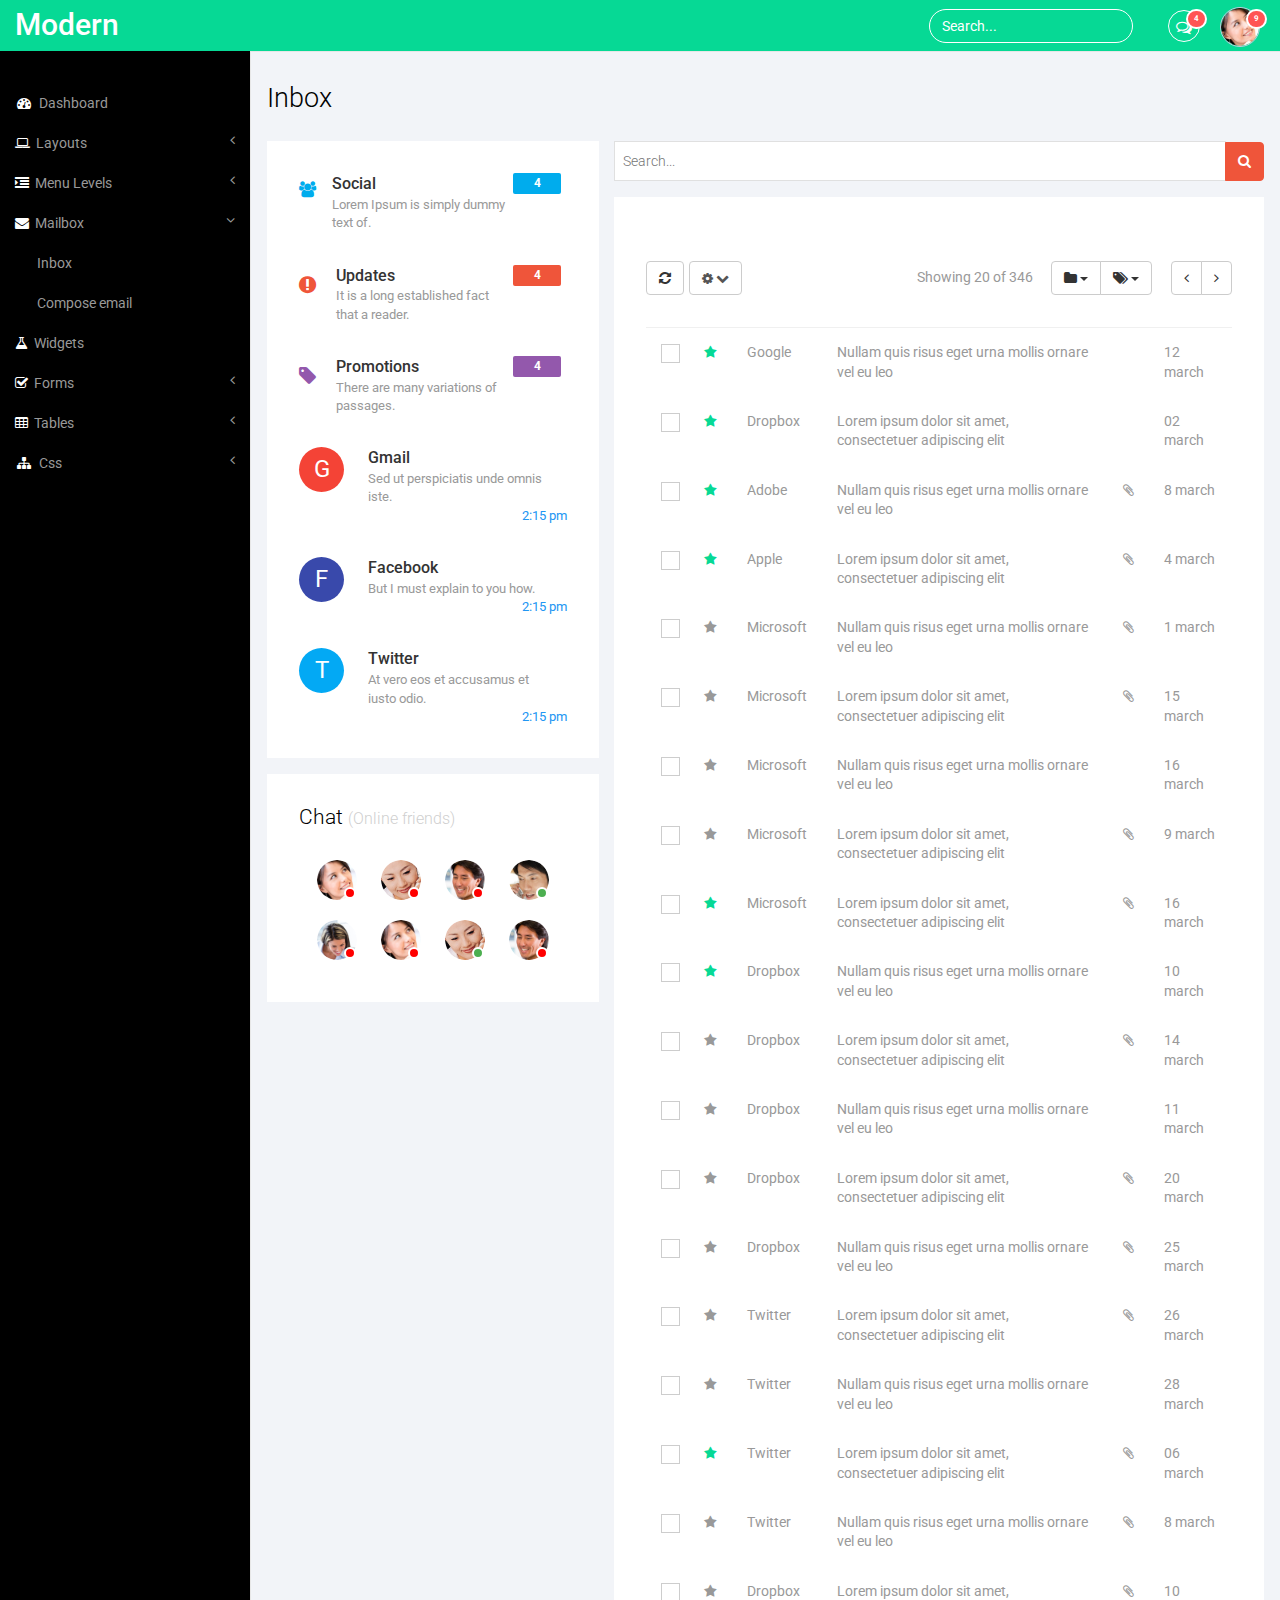
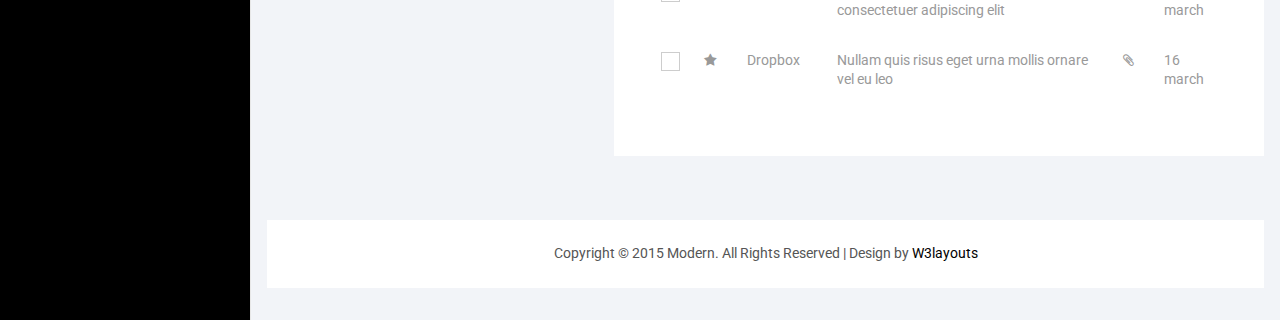
<file: someBeautifulWeb/html/inbox.html>
<!--
Author: W3layouts
Author URL: http://w3layouts.com
License: Creative Commons Attribution 3.0 Unported
License URL: http://creativecommons.org/licenses/by/3.0/
-->
<!DOCTYPE HTML>
<html>
<head>
<title>Modern an Admin Panel Category Flat Bootstarp Resposive Website Template | Inbox :: w3layouts</title>
<meta name="viewport" content="width=device-width, initial-scale=1">
<meta http-equiv="Content-Type" content="text/html; charset=utf-8" />
<meta name="keywords" content="Modern Responsive web template, Bootstrap Web Templates, Flat Web Templates, Andriod Compatible web template, 
Smartphone Compatible web template, free webdesigns for Nokia, Samsung, LG, SonyErricsson, Motorola web design" />
<script type="application/x-javascript"> addEventListener("load", function() { setTimeout(hideURLbar, 0); }, false); function hideURLbar(){ window.scrollTo(0,1); } </script>
 <!-- Bootstrap Core CSS -->
<link href="css/bootstrap.min.css" rel='stylesheet' type='text/css' />
<!-- Custom CSS -->
<link href="css/style.css" rel='stylesheet' type='text/css' />
<link href="css/font-awesome.css" rel="stylesheet"> 
<!-- jQuery -->
<script src="js/jquery.min.js"></script>
<!----webfonts--->
<link href='http://fonts.googleapis.com/css?family=Roboto:400,100,300,500,700,900' rel='stylesheet' type='text/css'>
<!---//webfonts--->  
<!-- Bootstrap Core JavaScript -->
<script src="js/bootstrap.min.js"></script>
</head>
<body>
<div id="wrapper">
     <!-- Navigation -->
        <nav class="top1 navbar navbar-default navbar-static-top" role="navigation" style="margin-bottom: 0">
            <div class="navbar-header">
                <button type="button" class="navbar-toggle" data-toggle="collapse" data-target=".navbar-collapse">
                    <span class="sr-only">Toggle navigation</span>
                    <span class="icon-bar"></span>
                    <span class="icon-bar"></span>
                    <span class="icon-bar"></span>
                </button>
                <a class="navbar-brand" href="index.html">Modern</a>
            </div>
            <!-- /.navbar-header -->
            <ul class="nav navbar-nav navbar-right">
				<li class="dropdown">
	        		<a href="#" class="dropdown-toggle" data-toggle="dropdown" aria-expanded="false"><i class="fa fa-comments-o"></i><span class="badge">4</span></a>
	        		<ul class="dropdown-menu">
						<li class="dropdown-menu-header">
							<strong>Messages</strong>
							<div class="progress thin">
							  <div class="progress-bar progress-bar-success" role="progressbar" aria-valuenow="40" aria-valuemin="0" aria-valuemax="100" style="width: 40%">
							    <span class="sr-only">40% Complete (success)</span>
							  </div>
							</div>
						</li>
						<li class="avatar">
							<a href="#">
								<img src="images/1.png" alt=""/>
								<div>New message</div>
								<small>1 minute ago</small>
								<span class="label label-info">NEW</span>
							</a>
						</li>
						<li class="avatar">
							<a href="#">
								<img src="images/2.png" alt=""/>
								<div>New message</div>
								<small>1 minute ago</small>
								<span class="label label-info">NEW</span>
							</a>
						</li>
						<li class="avatar">
							<a href="#">
								<img src="images/3.png" alt=""/>
								<div>New message</div>
								<small>1 minute ago</small>
							</a>
						</li>
						<li class="avatar">
							<a href="#">
								<img src="images/4.png" alt=""/>
								<div>New message</div>
								<small>1 minute ago</small>
							</a>
						</li>
						<li class="avatar">
							<a href="#">
								<img src="images/5.png" alt=""/>
								<div>New message</div>
								<small>1 minute ago</small>
							</a>
						</li>
						<li class="avatar">
							<a href="#">
								<img src="images/pic1.png" alt=""/>
								<div>New message</div>
								<small>1 minute ago</small>
							</a>
						</li>
						<li class="dropdown-menu-footer text-center">
							<a href="#">View all messages</a>
						</li>	
	        		</ul>
	      		</li>
			    <li class="dropdown">
	        		<a href="#" class="dropdown-toggle avatar" data-toggle="dropdown"><img src="images/1.png" alt=""/><span class="badge">9</span></a>
	        		<ul class="dropdown-menu">
						<li class="dropdown-menu-header text-center">
							<strong>Account</strong>
						</li>
						<li class="m_2"><a href="#"><i class="fa fa-bell-o"></i> Updates <span class="label label-info">42</span></a></li>
						<li class="m_2"><a href="#"><i class="fa fa-envelope-o"></i> Messages <span class="label label-success">42</span></a></li>
						<li class="m_2"><a href="#"><i class="fa fa-tasks"></i> Tasks <span class="label label-danger">42</span></a></li>
						<li><a href="#"><i class="fa fa-comments"></i> Comments <span class="label label-warning">42</span></a></li>
						<li class="dropdown-menu-header text-center">
							<strong>Settings</strong>
						</li>
						<li class="m_2"><a href="#"><i class="fa fa-user"></i> Profile</a></li>
						<li class="m_2"><a href="#"><i class="fa fa-wrench"></i> Settings</a></li>
						<li class="m_2"><a href="#"><i class="fa fa-usd"></i> Payments <span class="label label-default">42</span></a></li>
						<li class="m_2"><a href="#"><i class="fa fa-file"></i> Projects <span class="label label-primary">42</span></a></li>
						<li class="divider"></li>
						<li class="m_2"><a href="#"><i class="fa fa-shield"></i> Lock Profile</a></li>
						<li class="m_2"><a href="#"><i class="fa fa-lock"></i> Logout</a></li>	
	        		</ul>
	      		</li>
			</ul>
			<form class="navbar-form navbar-right">
              <input type="text" class="form-control" value="Search..." onfocus="this.value = '';" onblur="if (this.value == '') {this.value = 'Search...';}">
            </form>
            <div class="navbar-default sidebar" role="navigation">
                <div class="sidebar-nav navbar-collapse">
                    <ul class="nav" id="side-menu">
                        <li>
                            <a href="index.html"><i class="fa fa-dashboard fa-fw nav_icon"></i>Dashboard</a>
                        </li>
                        <li>
                            <a href="#"><i class="fa fa-laptop nav_icon"></i>Layouts<span class="fa arrow"></span></a>
                            <ul class="nav nav-second-level">
                                <li>
                                    <a href="grids.html">Grid System</a>
                                </li>
                            </ul>
                            <!-- /.nav-second-level -->
                        </li>
                        <li>
                            <a href="#"><i class="fa fa-indent nav_icon"></i>Menu Levels<span class="fa arrow"></span></a>
                            <ul class="nav nav-second-level">
                                <li>
                                    <a href="graphs.html">Graphs</a>
                                </li>
                                <li>
                                    <a href="typography.html">Typography</a>
                                </li>
                            </ul>
                            <!-- /.nav-second-level -->
                        </li>
                        <li>
                            <a href="#"><i class="fa fa-envelope nav_icon"></i>Mailbox<span class="fa arrow"></span></a>
                            <ul class="nav nav-second-level">
                                <li>
                                    <a href="inbox.html">Inbox</a>
                                </li>
                                <li>
                                    <a href="compose.html">Compose email</a>
                                </li>
                            </ul>
                            <!-- /.nav-second-level -->
                        </li>
                        <li>
                            <a href="widgets.html"><i class="fa fa-flask nav_icon"></i>Widgets</a>
                        </li>
                         <li>
                            <a href="#"><i class="fa fa-check-square-o nav_icon"></i>Forms<span class="fa arrow"></span></a>
                            <ul class="nav nav-second-level">
                                <li>
                                    <a href="forms.html">Basic Forms</a>
                                </li>
                                <li>
                                    <a href="validation.html">Validation</a>
                                </li>
                            </ul>
                            <!-- /.nav-second-level -->
                        </li>
                        <li>
                            <a href="#"><i class="fa fa-table nav_icon"></i>Tables<span class="fa arrow"></span></a>
                            <ul class="nav nav-second-level">
                                <li>
                                    <a href="basic_tables.html">Basic Tables</a>
                                </li>
                            </ul>
                            <!-- /.nav-second-level -->
                        </li>
                        <li>
                            <a href="#"><i class="fa fa-sitemap fa-fw nav_icon"></i>Css<span class="fa arrow"></span></a>
                            <ul class="nav nav-second-level">
                                <li>
                                    <a href="media.html">Media</a>
                                </li>
                                <li>
                                    <a href="login.html">Login</a>
                                </li>
                            </ul>
                            <!-- /.nav-second-level -->
                        </li>
                    </ul>
                </div>
                <!-- /.sidebar-collapse -->
            </div>
            <!-- /.navbar-static-side -->
        </nav>
        <div id="page-wrapper">
        <div class="graphs">
	     <div class="xs">
  	     <h3>Inbox</h3>
  	        <div class="col-md-4 email-list1">
               <ul class="collection">
                    <li class="collection-item avatar email-unread">
                      <i class="fa fa-users icon_1"></i>
                      <div class="avatar_left">
                      	<span class="email-title">Social</span>
                        <p class="truncate grey-text ultra-small">Lorem Ipsum is simply dummy text of.</p>
                      </div>
                      <a href="#!" class="secondary-content"><span class="new badge blue">4</span></a>
                      <div class="clearfix"> </div>
                    </li>
                    <li class="collection-item avatar email-unread">
                      <i class="fa fa-exclamation-circle icon_2"></i>
                      <div class="avatar_left">
                      	<span class="email-title">Updates</span>
                        <p class="truncate grey-text ultra-small">It is a long established fact that a reader.</p>
                      </div>
                      <a href="#!" class="secondary-content"><span class="new badge red">4</span></a>
                      <div class="clearfix"> </div>
                    </li>
                    <li class="collection-item avatar email-unread">
                      <i class="fa fa-tag icon_3"></i>
                      <div class="avatar_left">
                      	<span class="email-title">Promotions</span>
                        <p class="truncate grey-text ultra-small">There are many variations of passages.</p>
                      </div>
                      <a href="#!" class="secondary-content"><span class="new badge blue1">4</span></a>
                      <div class="clearfix"> </div>
                    </li>
                    <li class="collection-item avatar email-unread">
                      <i class="icon_4">G</i>
                      <div class="avatar_left">
                      	<span class="email-title">Gmail</span>
                        <p class="truncate grey-text ultra-small">Sed ut perspiciatis unde omnis iste.</p>
                      </div>
                      <a href="#!" class="secondary-content"><span class="blue-text ultra-small">2:15 pm</span></a>
                      <div class="clearfix"> </div>
                    </li>
                    <li class="collection-item avatar email-unread">
                      <i class="icon_4 icon_5">F</i>
                      <div class="avatar_left">
                      	<span class="email-title">Facebook</span>
                        <p class="truncate grey-text ultra-small">But I must explain to you how.</p>
                      </div>
                      <a href="#!" class="secondary-content"><span class="blue-text ultra-small">2:15 pm</span></a>
                      <div class="clearfix"> </div>
                    </li>
                    <li class="collection-item avatar email-unread email_last">
                      <i class="icon_4 icon_6">T</i>
                      <div class="avatar_left">
                      	<span class="email-title">Twitter</span>
                        <p class="truncate grey-text ultra-small">At vero eos et accusamus et iusto odio.</p>
                      </div>
                      <a href="#!" class="secondary-content"><span class="blue-text ultra-small">2:15 pm</span></a>
                      <div class="clearfix"> </div>
                    </li>
              </ul>
         <div class="content-box  mrg15B">
          <div class="content-box-wrapper text-center">
            <h4 class="content-box-header">
            Chat
            <small>(Online friends)</small>
            </h4>
            <div class="status-badge mrg10A">
                <img class="img-circle" width="40" src="images/1.png" alt="">
                <div class="small-badge bg-red"></div>
            </div>
            <div class="status-badge mrg10A">
                <img class="img-circle" width="40" src="images/2.png" alt="">
                <div class="small-badge bg-orange"></div>
            </div>
            <div class="status-badge mrg10A">
                <img class="img-circle" width="40" src="images/3.png" alt="">
                <div class="small-badge bg-red"></div>
            </div>
            <div class="status-badge mrg10A">
                <img class="img-circle" width="40" src="images/4.png" alt="">
                <div class="small-badge bg-green1"></div>
            </div>
            <div class="status-badge mrg10A">
                <img class="img-circle" width="40" src="images/5.png" alt="">
                <div class="small-badge bg-orange"></div>
            </div>
            <div class="status-badge mrg10A">
                <img class="img-circle" width="40" src="images/1.png" alt="">
                <div class="small-badge bg-red"></div>
            </div>
            <div class="status-badge mrg10A">
                <img class="img-circle" width="40" src="images/2.png" alt="">
                <div class="small-badge bg-green1"></div>
            </div>
            <div class="status-badge mrg10A">
                <img class="img-circle" width="40" src="images/3.png" alt="">
                <div class="small-badge bg-orange"></div>
            </div>
          </div>
        </div>
        </div>
        <div class="col-md-8 inbox_right">
         	<form action="#" method="GET">
                <div class="input-group">
                    <input type="text" name="search" class="form-control1 input-search" placeholder="Search...">
                    <span class="input-group-btn">
                        <button class="btn btn-success" type="button"><i class="fa fa-search"></i></button>
                    </span>
                </div><!-- Input Group -->
            </form>
            <div class="mailbox-content">
               <div class="mail-toolbar clearfix">
			     <div class="float-left">
			        <div class="btn btn_1 btn-default mrg5R">
			           <i class="fa fa-refresh"> </i>
			        </div>
			        <div class="dropdown">
			            <a href="#" title="" class="btn btn-default" data-toggle="dropdown" aria-expanded="false">
			                <i class="fa fa-cog icon_8"></i>
			                <i class="fa fa-chevron-down icon_8"></i>
			            <div class="ripple-wrapper"></div></a>
			            <ul class="dropdown-menu float-right">
			                <li>
			                    <a href="#" title="">
			                        <i class="fa fa-pencil-square-o icon_9"></i>
			                        Edit
			                    </a>
			                </li>
			                <li>
			                    <a href="#" title="">
			                        <i class="fa fa-calendar icon_9"></i>
			                        Schedule
			                    </a>
			                </li>
			                <li>
			                    <a href="#" title="">
			                        <i class="fa fa-download icon_9"></i>
			                        Download
			                    </a>
			                </li>
			                <li class="divider"></li>
			                <li>
			                    <a href="#" class="font-red" title="">
			                        <i class="fa fa-times" icon_9=""></i>
			                        Delete
			                    </a>
			                </li>
			            </ul>
			        </div>
			        <div class="clearfix"> </div>
			    </div>
			    <div class="float-right">
			        
			              
                            <span class="text-muted m-r-sm">Showing 20 of 346 </span>
                            <div class="btn-group m-r-sm mail-hidden-options" style="display: inline-block;">
                                <div class="btn-group">
                                    <a class="btn btn-default dropdown-toggle" data-toggle="dropdown" aria-expanded="false"><i class="fa fa-folder"></i> <span class="caret"></span></a>
                                    <ul class="dropdown-menu dropdown-menu-right" role="menu">
                                        <li><a href="#">Social</a></li>
                                        <li><a href="#">Forums</a></li>
                                        <li><a href="#">Updates</a></li>
                                        <li class="divider"></li>
                                        <li><a href="#">Spam</a></li>
                                        <li><a href="#">Trash</a></li>
                                        <li class="divider"></li>
                                        <li><a href="#">New</a></li>
                                    </ul>
                                </div>
                                <div class="btn-group">
                                    <a class="btn btn-default dropdown-toggle" data-toggle="dropdown" aria-expanded="false"><i class="fa fa-tags"></i> <span class="caret"></span></a>
                                    <ul class="dropdown-menu dropdown-menu-right" role="menu">
                                        <li><a href="#">Work</a></li>
                                        <li><a href="#">Family</a></li>
                                        <li><a href="#">Social</a></li>
                                        <li class="divider"></li>
                                        <li><a href="#">Primary</a></li>
                                        <li><a href="#">Promotions</a></li>
                                        <li><a href="#">Forums</a></li>
                                    </ul>
                                </div>
                            </div>
                            <div class="btn-group">
                                <a class="btn btn-default"><i class="fa fa-angle-left"></i></a>
                                <a class="btn btn-default"><i class="fa fa-angle-right"></i></a>
                            </div>
                        
			        
			    </div>
               </div>
                <table class="table">
                    <tbody>
                        <tr class="unread checked">
                            <td class="hidden-xs">
                                <input type="checkbox" class="checkbox">
                            </td>
                            <td class="hidden-xs">
                                <i class="fa fa-star icon-state-warning"></i>
                            </td>
                            <td class="hidden-xs">
                                Google
                            </td>
                            <td>
                                Nullam quis risus eget urna mollis ornare vel eu leo
                            </td>
                            <td>
                            </td>
                            <td>
                                12 march
                            </td>
                        </tr>
                        <tr class="unread checked">
                            <td class="hidden-xs">
                            	<input type="checkbox" class="checkbox">
                            </td>
                            <td class="hidden-xs">
                                <i class="fa fa-star icon-state-warning"></i>
                            </td>
                            <td class="hidden-xs">
                                Dropbox
                            </td>
                            <td>
                                Lorem ipsum dolor sit amet, consectetuer adipiscing elit
                            </td>
                            <td>
                            </td>
                            <td>
                                02 march
                            </td>
                        </tr>
                        <tr class="unread checked">
                            <td class="hidden-xs">
                                <input type="checkbox" class="checkbox">
                            </td>
                            <td class="hidden-xs">
                                <i class="fa fa-star icon-state-warning"></i>
                            </td>
                            <td class="hidden-xs">
                                Adobe
                            </td>
                            <td>
                                Nullam quis risus eget urna mollis ornare vel eu leo
                            </td>
                            <td>
                                <i class="fa fa-paperclip"></i>
                            </td>
                            <td>
                                8 march
                            </td>
                        </tr>
                        <tr class="unread checked">
                            <td class="hidden-xs">
                                <input type="checkbox" class="checkbox">
                            </td>
                            <td class="hidden-xs">
                                <i class="fa fa-star icon-state-warning"></i>
                            </td>
                            <td class="hidden-xs">
                                Apple
                            </td>
                            <td>
                                Lorem ipsum dolor sit amet, consectetuer adipiscing elit
                            </td>
                            <td>
                                <i class="fa fa-paperclip"></i>
                            </td>
                            <td>
                                4 march
                            </td>
                        </tr>
                        <tr class="read checked">
                            <td class="hidden-xs">
                                <input type="checkbox" class="checkbox">
                            </td>
                            <td class="hidden-xs">
                                <i class="fa fa-star"></i>
                            </td>
                            <td class="hidden-xs">
                                Microsoft
                            </td>
                            <td>
                                Nullam quis risus eget urna mollis ornare vel eu leo
                            </td>
                            <td>
                                <i class="fa fa-paperclip"></i>
                            </td>
                            <td>
                                1 march
                            </td>
                        </tr>
                        <tr class="read checked">
                            <td class="hidden-xs">
                                <input type="checkbox" class="checkbox">
                            </td>
                            <td class="hidden-xs">
                                <i class="fa fa-star"></i>
                            </td>
                            <td class="hidden-xs">
                                Microsoft
                            </td>
                            <td>
                                Lorem ipsum dolor sit amet, consectetuer adipiscing elit
                            </td>
                            <td>
                                <i class="fa fa-paperclip"></i>
                            </td>
                            <td>
                                15 march
                            </td>
                        </tr>
                        <tr class="read checked">
                            <td class="hidden-xs">
                                <input type="checkbox" class="checkbox">
                            </td>
                            <td class="hidden-xs">
                                <i class="fa fa-star"></i>
                            </td>
                            <td class="hidden-xs">
                                Microsoft
                            </td>
                            <td>
                                Nullam quis risus eget urna mollis ornare vel eu leo
                            </td>
                            <td>
                            </td>
                            <td>
                                16 march
                            </td>
                        </tr>
                        <tr class="read checked">
                            <td class="hidden-xs">
                                <input type="checkbox" class="checkbox">
                            </td>
                            <td class="hidden-xs">
                                <i class="fa fa-star"></i>
                            </td>
                            <td class="hidden-xs">
                                Microsoft
                            </td>
                            <td>
                                Lorem ipsum dolor sit amet, consectetuer adipiscing elit
                            </td>
                            <td>
                                <i class="fa fa-paperclip"></i>
                            </td>
                            <td>
                                9 march
                            </td>
                        </tr>
                        <tr class="read checked">
                            <td class="hidden-xs">
                                <input type="checkbox" class="checkbox">
                            </td>
                            <td class="hidden-xs">
                                <i class="fa fa-star icon-state-warning"></i>
                            </td>
                            <td class="hidden-xs">
                                Microsoft
                            </td>
                            <td>
                                Lorem ipsum dolor sit amet, consectetuer adipiscing elit
                            </td>
                            <td>
                                <i class="fa fa-paperclip"></i>
                            </td>
                            <td>
                                16 march
                            </td>
                        </tr>
                        <tr class="read checked">
                            <td class="hidden-xs">
                                <input type="checkbox" class="checkbox">
                            </td>
                            <td class="hidden-xs">
                                <i class="fa fa-star icon-state-warning"></i>
                            </td>
                            <td class="hidden-xs">
                                Dropbox
                            </td>
                            <td>
                                Nullam quis risus eget urna mollis ornare vel eu leo
                            </td>
                            <td>
                            </td>
                            <td>
                                10 march
                            </td>
                        </tr>
                        <tr class="read checked">
                            <td class="hidden-xs">
                                <input type="checkbox" class="checkbox">
                            </td>
                            <td class="hidden-xs">
                                <i class="fa fa-star"></i>
                            </td>
                            <td class="hidden-xs">
                                Dropbox
                            </td>
                            <td>
                                Lorem ipsum dolor sit amet, consectetuer adipiscing elit
                            </td>
                            <td>
                                <i class="fa fa-paperclip"></i>
                            </td>
                            <td>
                                14 march
                            </td>
                        </tr>
                        <tr class="read checked">
                            <td class="hidden-xs">
                                <input type="checkbox" class="checkbox">
                            </td>
                            <td class="hidden-xs">
                                <i class="fa fa-star"></i>
                            </td>
                            <td class="hidden-xs">
                                Dropbox
                            </td>
                            <td>
                                Nullam quis risus eget urna mollis ornare vel eu leo
                            </td>
                            <td>
                            </td>
                            <td>
                                11 march
                            </td>
                        </tr>
                        <tr class="read checked">
                            <td class="hidden-xs">
                                <input type="checkbox" class="checkbox">
                            </td>
                            <td class="hidden-xs">
                                <i class="fa fa-star"></i>
                            </td>
                            <td class="hidden-xs">
                                Dropbox
                            </td>
                            <td>
                                Lorem ipsum dolor sit amet, consectetuer adipiscing elit
                            </td>
                            <td>
                                <i class="fa fa-paperclip"></i>
                            </td>
                            <td>
                                20 march
                            </td>
                        </tr>
                        <tr class="read checked">
                            <td class="hidden-xs">
                                <input type="checkbox" class="checkbox">
                            </td>
                            <td class="hidden-xs">
                                <i class="fa fa-star"></i>
                            </td>
                            <td class="hidden-xs">
                                Dropbox
                            </td>
                            <td>
                                Nullam quis risus eget urna mollis ornare vel eu leo
                            </td>
                           <td>
                                <i class="fa fa-paperclip"></i>
                            </td>
                            <td>
                                25 march
                            </td>
                        </tr>
                        <tr class="read checked">
                            <td class="hidden-xs">
                                <input type="checkbox" class="checkbox">
                            </td>
                            <td class="hidden-xs">
                                <i class="fa fa-star"></i>
                            </td>
                            <td class="hidden-xs">
                                Twitter
                            </td>
                            <td>
                                Lorem ipsum dolor sit amet, consectetuer adipiscing elit
                            </td>
                            <td>
                                <i class="fa fa-paperclip"></i>
                            </td>
                            <td>
                                26 march
                            </td>
                        </tr>
                        <tr class="read checked">
                            <td class="hidden-xs">
                                <input type="checkbox" class="checkbox">
                            </td>
                            <td class="hidden-xs">
                                <i class="fa fa-star"></i>
                            </td>
                            <td class="hidden-xs">
                                Twitter
                            </td>
                            <td>
                                Nullam quis risus eget urna mollis ornare vel eu leo
                            </td>
                            <td>
                            </td>
                            <td>
                                28 march
                            </td>
                        </tr>
                        <tr class="read checked">
                            <td class="hidden-xs">
                                <input type="checkbox" class="checkbox">
                            </td>
                            <td class="hidden-xs">
                                <i class="fa fa-star icon-state-warning"></i>
                            </td>
                            <td class="hidden-xs">
                                Twitter
                            </td>
                            <td>
                                Lorem ipsum dolor sit amet, consectetuer adipiscing elit
                            </td>
                            <td>
                                <i class="fa fa-paperclip"></i>
                            </td>
                            <td>
                                06 march
                            </td>
                        </tr>
                        <tr class="unread checked">
                            <td class="hidden-xs">
                                <input type="checkbox" class="checkbox">
                            </td>
                            <td class="hidden-xs">
                                <i class="fa fa-star"></i>
                            </td>
                            <td class="hidden-xs">
                                Twitter
                            </td>
                            <td>
                                Nullam quis risus eget urna mollis ornare vel eu leo
                            </td>
                            <td>
                                <i class="fa fa-paperclip"></i>
                            </td>
                            <td>
                                8 march
                            </td>
                        </tr>
                        <tr class="unread checked">
                            <td class="hidden-xs">
                                <input type="checkbox" class="checkbox">
                            </td>
                            <td class="hidden-xs">
                                <i class="fa fa-star"></i>
                            </td>
                            <td class="hidden-xs">
                                Dropbox
                            </td>
                            <td>
                                Lorem ipsum dolor sit amet, consectetuer adipiscing elit
                            </td>
                            <td>
                                <i class="fa fa-paperclip"></i>
                            </td>
                            <td>
                                10 march
                            </td>
                        </tr>
                        <tr class="read checked">
                            <td class="hidden-xs">
                                <input type="checkbox" class="checkbox">
                            </td>
                            <td class="hidden-xs">
                                <i class="fa fa-star"></i>
                            </td>
                            <td class="hidden-xs">
                                Dropbox
                            </td>
                            <td>
                                Nullam quis risus eget urna mollis ornare vel eu leo
                            </td>
                            <td>
                                <i class="fa fa-paperclip"></i>
                            </td>
                            <td>
                                16 march
                            </td>
                        </tr>
                    </tbody>
                </table>
               </div>
            </div>
            <div class="clearfix"> </div>
       </div>
       <div class="copy_layout">
         <p>Copyright © 2015 Modern. All Rights Reserved | Design by <a href="http://w3layouts.com/" target="_blank">W3layouts</a> </p>
       </div>
   </div>
      </div>
      <!-- /#page-wrapper -->
   </div>
    <!-- /#wrapper -->
<!-- Nav CSS -->
<link href="css/custom.css" rel="stylesheet">
<!-- Metis Menu Plugin JavaScript -->
<script src="js/metisMenu.min.js"></script>
<script src="js/custom.js"></script>
</body>
</html>
</file>
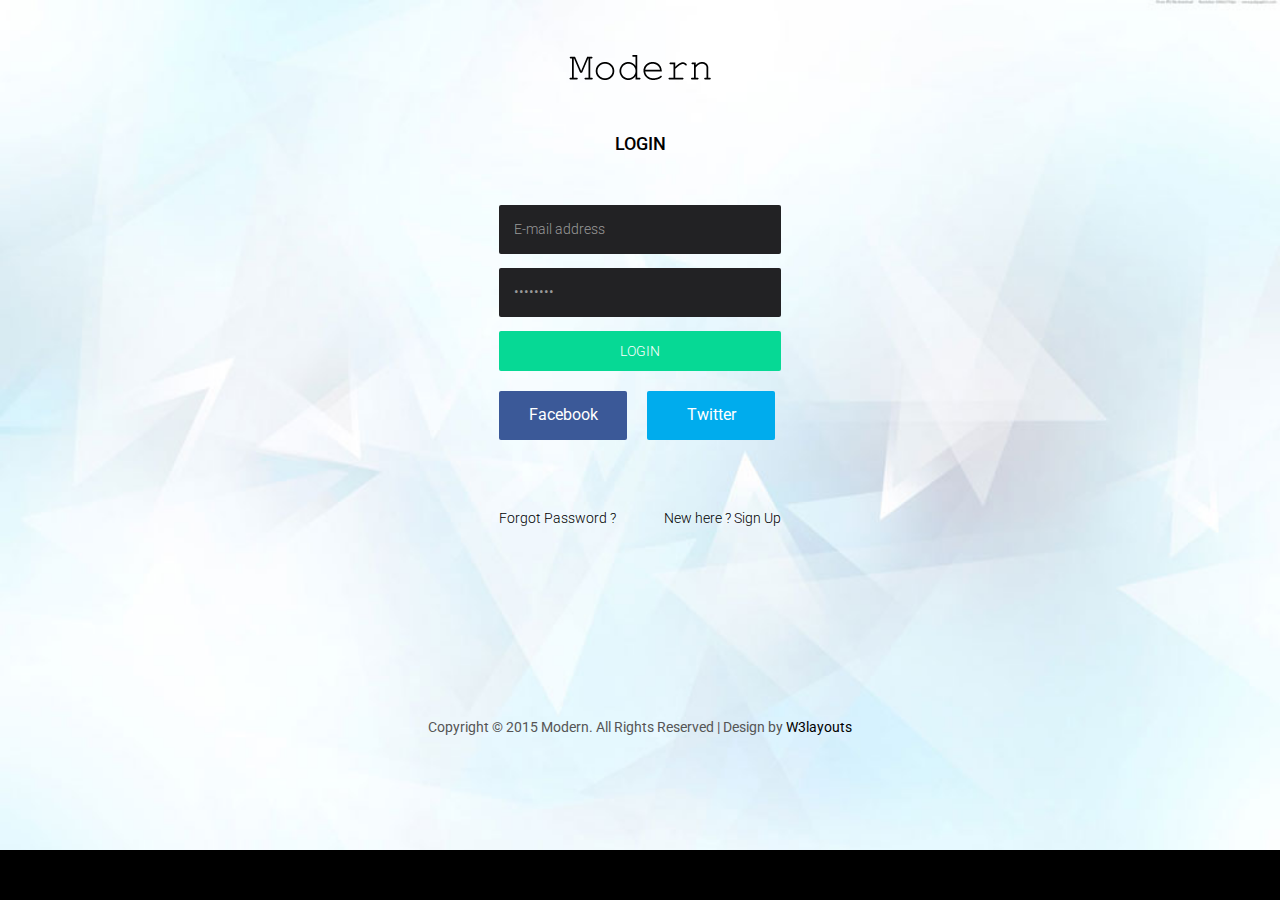
<file: someBeautifulWeb/html/login.html>
<!--
Author: W3layouts
Author URL: http://w3layouts.com
License: Creative Commons Attribution 3.0 Unported
License URL: http://creativecommons.org/licenses/by/3.0/
-->
<!DOCTYPE HTML>
<html>
<head>
<title>Modern an Admin Panel Category Flat Bootstarp Resposive Website Template | Login :: w3layouts</title>
<meta name="viewport" content="width=device-width, initial-scale=1">
<meta http-equiv="Content-Type" content="text/html; charset=utf-8" />
<meta name="keywords" content="Modern Responsive web template, Bootstrap Web Templates, Flat Web Templates, Andriod Compatible web template, 
Smartphone Compatible web template, free webdesigns for Nokia, Samsung, LG, SonyErricsson, Motorola web design" />
<script type="application/x-javascript"> addEventListener("load", function() { setTimeout(hideURLbar, 0); }, false); function hideURLbar(){ window.scrollTo(0,1); } </script>
 <!-- Bootstrap Core CSS -->
<link href="css/bootstrap.min.css" rel='stylesheet' type='text/css' />
<!-- Custom CSS -->
<link href="css/style.css" rel='stylesheet' type='text/css' />
<link href="css/font-awesome.css" rel="stylesheet"> 
<!-- jQuery -->
<script src="js/jquery.min.js"></script>
<!----webfonts--->
<link href='http://fonts.googleapis.com/css?family=Roboto:400,100,300,500,700,900' rel='stylesheet' type='text/css'>
<!---//webfonts--->  
<!-- Bootstrap Core JavaScript -->
<script src="js/bootstrap.min.js"></script>
</head>
<body id="login">
  <div class="login-logo">
    <a href="index.html"><img src="images/logo.png" alt=""/></a>
  </div>
  <h2 class="form-heading">login</h2>
  <div class="app-cam">
	  <form>
		<input type="text" class="text" value="E-mail address" onfocus="this.value = '';" onblur="if (this.value == '') {this.value = 'E-mail address';}">
		<input type="password" value="Password" onfocus="this.value = '';" onblur="if (this.value == '') {this.value = 'Password';}">
		<div class="submit"><input type="submit" onclick="myFunction()" value="Login"></div>
		<div class="login-social-link">
          <a href="index.html" class="facebook">
              Facebook
          </a>
          <a href="index.html" class="twitter">
              Twitter
          </a>
        </div>
		<ul class="new">
			<li class="new_left"><p><a href="#">Forgot Password ?</a></p></li>
			<li class="new_right"><p class="sign">New here ?<a href="register.html"> Sign Up</a></p></li>
			<div class="clearfix"></div>
		</ul>
	</form>
  </div>
   <div class="copy_layout login">
      <p>Copyright &copy; 2015 Modern. All Rights Reserved | Design by <a href="http://w3layouts.com/" target="_blank">W3layouts</a> </p>
   </div>
</body>
</html>
</file>
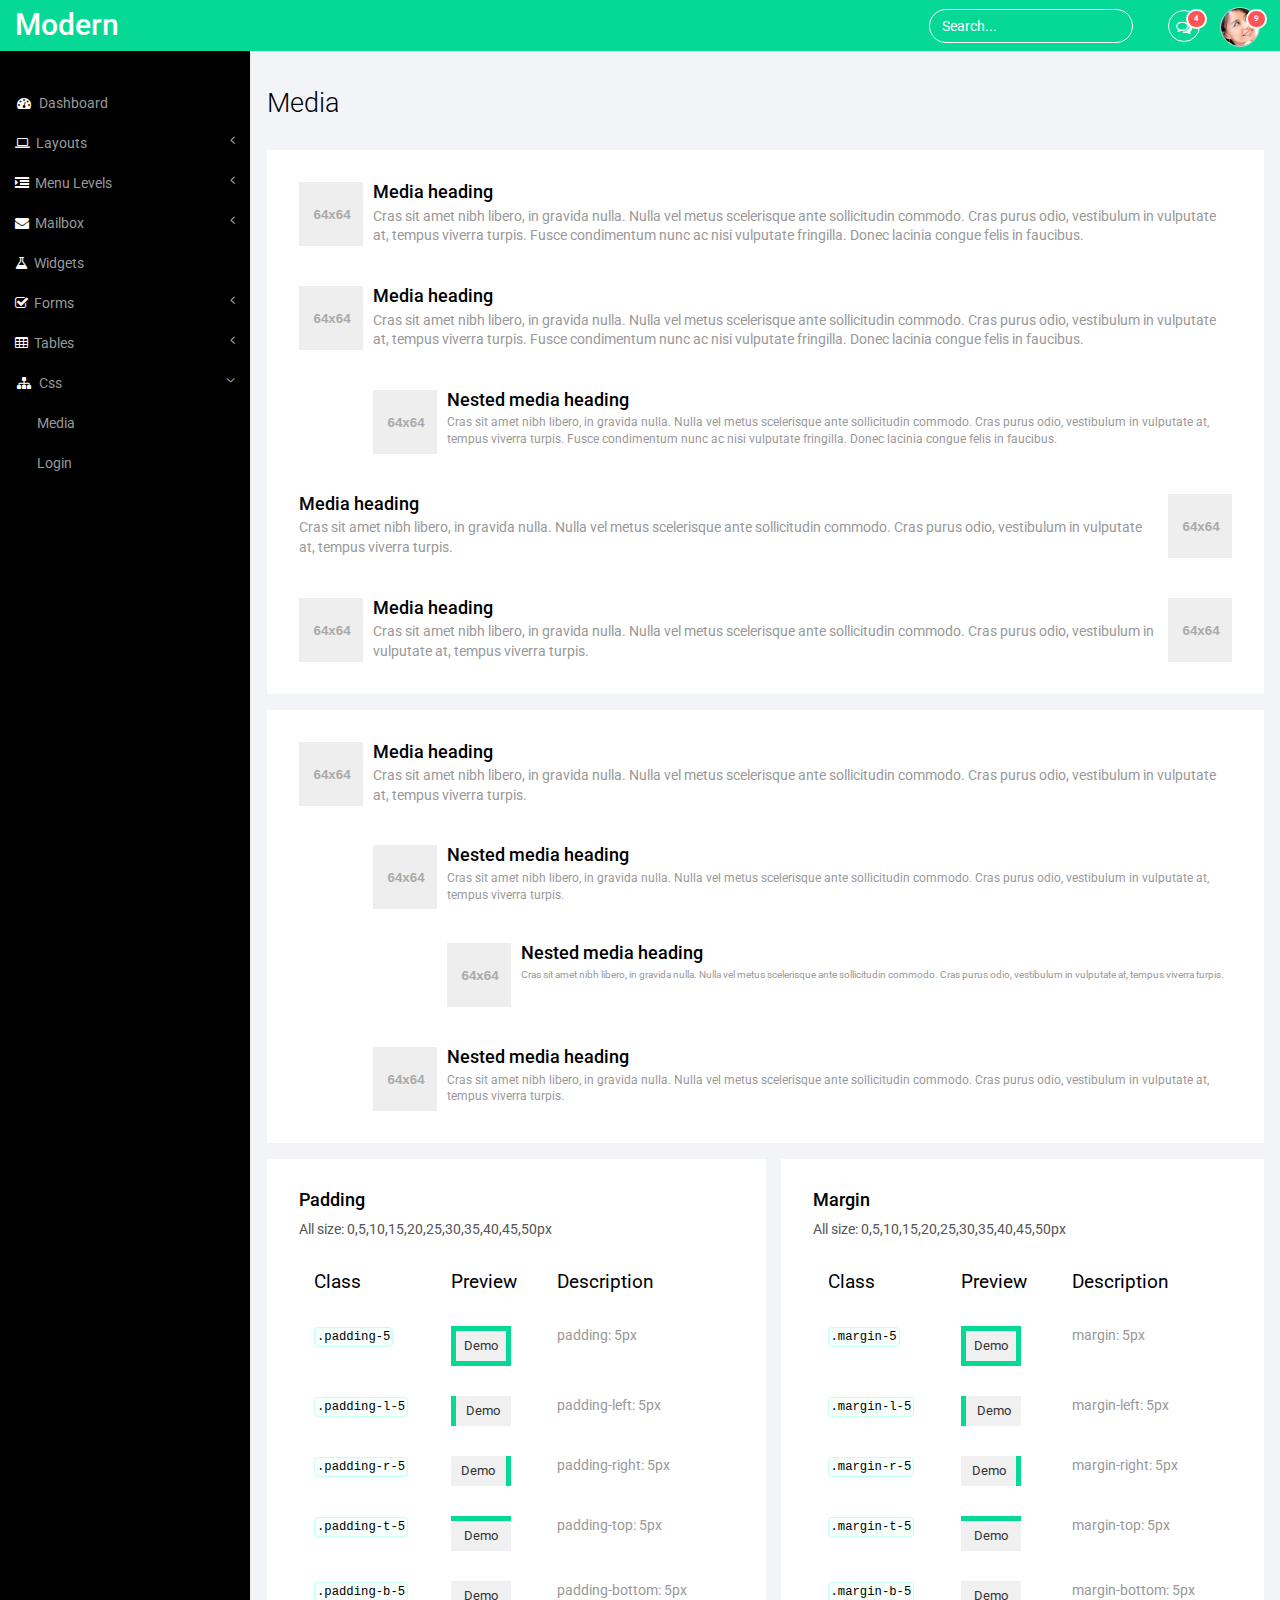
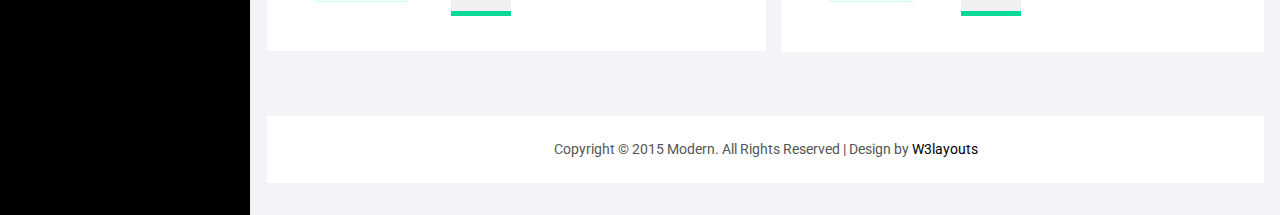
<file: someBeautifulWeb/html/media.html>
<!--
Author: W3layouts
Author URL: http://w3layouts.com
License: Creative Commons Attribution 3.0 Unported
License URL: http://creativecommons.org/licenses/by/3.0/
-->
<!DOCTYPE HTML>
<html>
<head>
<title>Modern an Admin Panel Category Flat Bootstarp Resposive Website Template | Media :: w3layouts</title>
<meta name="viewport" content="width=device-width, initial-scale=1">
<meta http-equiv="Content-Type" content="text/html; charset=utf-8" />
<meta name="keywords" content="Modern Responsive web template, Bootstrap Web Templates, Flat Web Templates, Andriod Compatible web template, 
Smartphone Compatible web template, free webdesigns for Nokia, Samsung, LG, SonyErricsson, Motorola web design" />
<script type="application/x-javascript"> addEventListener("load", function() { setTimeout(hideURLbar, 0); }, false); function hideURLbar(){ window.scrollTo(0,1); } </script>
 <!-- Bootstrap Core CSS -->
<link href="css/bootstrap.min.css" rel='stylesheet' type='text/css' />
<!-- Custom CSS -->
<link href="css/style.css" rel='stylesheet' type='text/css' />
<link href="css/font-awesome.css" rel="stylesheet"> 
<!-- jQuery -->
<script src="js/jquery.min.js"></script>
<!----webfonts--->
<link href='http://fonts.googleapis.com/css?family=Roboto:400,100,300,500,700,900' rel='stylesheet' type='text/css'>
<!---//webfonts--->  
<!-- Bootstrap Core JavaScript -->
<script src="js/bootstrap.min.js"></script>
</head>
<body>
<div id="wrapper">
     <!-- Navigation -->
        <nav class="top1 navbar navbar-default navbar-static-top" role="navigation" style="margin-bottom: 0">
            <div class="navbar-header">
                <button type="button" class="navbar-toggle" data-toggle="collapse" data-target=".navbar-collapse">
                    <span class="sr-only">Toggle navigation</span>
                    <span class="icon-bar"></span>
                    <span class="icon-bar"></span>
                    <span class="icon-bar"></span>
                </button>
                <a class="navbar-brand" href="index.html">Modern</a>
            </div>
            <!-- /.navbar-header -->
            <ul class="nav navbar-nav navbar-right">
				<li class="dropdown">
	        		<a href="#" class="dropdown-toggle" data-toggle="dropdown" aria-expanded="false"><i class="fa fa-comments-o"></i><span class="badge">4</span></a>
	        		<ul class="dropdown-menu">
						<li class="dropdown-menu-header">
							<strong>Messages</strong>
							<div class="progress thin">
							  <div class="progress-bar progress-bar-success" role="progressbar" aria-valuenow="40" aria-valuemin="0" aria-valuemax="100" style="width: 40%">
							    <span class="sr-only">40% Complete (success)</span>
							  </div>
							</div>
						</li>
						<li class="avatar">
							<a href="#">
								<img src="images/1.png" alt=""/>
								<div>New message</div>
								<small>1 minute ago</small>
								<span class="label label-info">NEW</span>
							</a>
						</li>
						<li class="avatar">
							<a href="#">
								<img src="images/2.png" alt=""/>
								<div>New message</div>
								<small>1 minute ago</small>
								<span class="label label-info">NEW</span>
							</a>
						</li>
						<li class="avatar">
							<a href="#">
								<img src="images/3.png" alt=""/>
								<div>New message</div>
								<small>1 minute ago</small>
							</a>
						</li>
						<li class="avatar">
							<a href="#">
								<img src="images/4.png" alt=""/>
								<div>New message</div>
								<small>1 minute ago</small>
							</a>
						</li>
						<li class="avatar">
							<a href="#">
								<img src="images/5.png" alt=""/>
								<div>New message</div>
								<small>1 minute ago</small>
							</a>
						</li>
						<li class="avatar">
							<a href="#">
								<img src="images/pic1.png" alt=""/>
								<div>New message</div>
								<small>1 minute ago</small>
							</a>
						</li>
						<li class="dropdown-menu-footer text-center">
							<a href="#">View all messages</a>
						</li>	
	        		</ul>
	      		</li>
			    <li class="dropdown">
	        		<a href="#" class="dropdown-toggle avatar" data-toggle="dropdown"><img src="images/1.png" alt=""/><span class="badge">9</span></a>
	        		<ul class="dropdown-menu">
						<li class="dropdown-menu-header text-center">
							<strong>Account</strong>
						</li>
						<li class="m_2"><a href="#"><i class="fa fa-bell-o"></i> Updates <span class="label label-info">42</span></a></li>
						<li class="m_2"><a href="#"><i class="fa fa-envelope-o"></i> Messages <span class="label label-success">42</span></a></li>
						<li class="m_2"><a href="#"><i class="fa fa-tasks"></i> Tasks <span class="label label-danger">42</span></a></li>
						<li><a href="#"><i class="fa fa-comments"></i> Comments <span class="label label-warning">42</span></a></li>
						<li class="dropdown-menu-header text-center">
							<strong>Settings</strong>
						</li>
						<li class="m_2"><a href="#"><i class="fa fa-user"></i> Profile</a></li>
						<li class="m_2"><a href="#"><i class="fa fa-wrench"></i> Settings</a></li>
						<li class="m_2"><a href="#"><i class="fa fa-usd"></i> Payments <span class="label label-default">42</span></a></li>
						<li class="m_2"><a href="#"><i class="fa fa-file"></i> Projects <span class="label label-primary">42</span></a></li>
						<li class="divider"></li>
						<li class="m_2"><a href="#"><i class="fa fa-shield"></i> Lock Profile</a></li>
						<li class="m_2"><a href="#"><i class="fa fa-lock"></i> Logout</a></li>	
	        		</ul>
	      		</li>
			</ul>
			<form class="navbar-form navbar-right">
              <input type="text" class="form-control" value="Search..." onfocus="this.value = '';" onblur="if (this.value == '') {this.value = 'Search...';}">
            </form>
            <div class="navbar-default sidebar" role="navigation">
                <div class="sidebar-nav navbar-collapse">
                    <ul class="nav" id="side-menu">
                        <li>
                            <a href="index.html"><i class="fa fa-dashboard fa-fw nav_icon"></i>Dashboard</a>
                        </li>
                        <li>
                            <a href="#"><i class="fa fa-laptop nav_icon"></i>Layouts<span class="fa arrow"></span></a>
                            <ul class="nav nav-second-level">
                                <li>
                                    <a href="grids.html">Grid System</a>
                                </li>
                            </ul>
                            <!-- /.nav-second-level -->
                        </li>
                        <li>
                            <a href="#"><i class="fa fa-indent nav_icon"></i>Menu Levels<span class="fa arrow"></span></a>
                            <ul class="nav nav-second-level">
                                <li>
                                    <a href="graphs.html">Graphs</a>
                                </li>
                                <li>
                                    <a href="typography.html">Typography</a>
                                </li>
                            </ul>
                            <!-- /.nav-second-level -->
                        </li>
                        <li>
                            <a href="#"><i class="fa fa-envelope nav_icon"></i>Mailbox<span class="fa arrow"></span></a>
                            <ul class="nav nav-second-level">
                                <li>
                                    <a href="inbox.html">Inbox</a>
                                </li>
                                <li>
                                    <a href="compose.html">Compose email</a>
                                </li>
                            </ul>
                            <!-- /.nav-second-level -->
                        </li>
                        <li>
                            <a href="widgets.html"><i class="fa fa-flask nav_icon"></i>Widgets</a>
                        </li>
                         <li>
                            <a href="#"><i class="fa fa-check-square-o nav_icon"></i>Forms<span class="fa arrow"></span></a>
                            <ul class="nav nav-second-level">
                                <li>
                                    <a href="forms.html">Basic Forms</a>
                                </li>
                                <li>
                                    <a href="validation.html">Validation</a>
                                </li>
                            </ul>
                            <!-- /.nav-second-level -->
                        </li>
                        <li>
                            <a href="#"><i class="fa fa-table nav_icon"></i>Tables<span class="fa arrow"></span></a>
                            <ul class="nav nav-second-level">
                                <li>
                                    <a href="basic_tables.html">Basic Tables</a>
                                </li>
                            </ul>
                            <!-- /.nav-second-level -->
                        </li>
                        <li>
                            <a href="#"><i class="fa fa-sitemap fa-fw nav_icon"></i>Css<span class="fa arrow"></span></a>
                            <ul class="nav nav-second-level">
                                <li>
                                    <a href="media.html">Media</a>
                                </li>
                                <li>
                                    <a href="login.html">Login</a>
                                </li>
                            </ul>
                            <!-- /.nav-second-level -->
                        </li>
                    </ul>
                </div>
                <!-- /.sidebar-collapse -->
            </div>
            <!-- /.navbar-static-side -->
        </nav>
        <div id="page-wrapper">
        <div class="graphs">
	   <div class="widget_head">Media</div>
		   <div class="bs-example5" data-example-id="default-media">
			<div class="media">
			  <div class="media-left">
			    <a href="#">
			      <img class="media-object" data-src="holder.js/64x64" alt="64x64" src="[data-uri]" data-holder-rendered="true" style="width: 64px; height: 64px;">
			    </a>
			  </div>
			  <div class="media-body">
			    <h4 class="media-heading">Media heading</h4>
			    Cras sit amet nibh libero, in gravida nulla. Nulla vel metus scelerisque ante sollicitudin commodo. Cras purus odio, vestibulum in vulputate at, tempus viverra turpis. Fusce condimentum nunc ac nisi vulputate fringilla. Donec lacinia congue felis in faucibus.
			  </div>
			  <div class="clearfix"> </div>
			</div>
			<div class="media">
			  <div class="media-left">
			    <a href="#">
			      <img class="media-object" data-src="holder.js/64x64" alt="64x64" src="[data-uri]" data-holder-rendered="true" style="width: 64px; height: 64px;">
			    </a>
			  </div>
			  <div class="media-body">
			    <h4 class="media-heading">Media heading</h4>
			    Cras sit amet nibh libero, in gravida nulla. Nulla vel metus scelerisque ante sollicitudin commodo. Cras purus odio, vestibulum in vulputate at, tempus viverra turpis. Fusce condimentum nunc ac nisi vulputate fringilla. Donec lacinia congue felis in faucibus.
			    <div class="media">
			      <div class="media-left">
			        <a href="#">
			          <img class="media-object" data-src="holder.js/64x64" alt="64x64" src="[data-uri]" data-holder-rendered="true" style="width: 64px; height: 64px;">
			        </a>
			      </div>
			      <div class="media-body">
			        <h4 class="media-heading">Nested media heading</h4>
			        Cras sit amet nibh libero, in gravida nulla. Nulla vel metus scelerisque ante sollicitudin commodo. Cras purus odio, vestibulum in vulputate at, tempus viverra turpis. Fusce condimentum nunc ac nisi vulputate fringilla. Donec lacinia congue felis in faucibus.
			      </div>
			    </div>
			  </div>
			</div>
			<div class="media">
			  <div class="media-body">
			    <h4 class="media-heading">Media heading</h4>
			    Cras sit amet nibh libero, in gravida nulla. Nulla vel metus scelerisque ante sollicitudin commodo. Cras purus odio, vestibulum in vulputate at, tempus viverra turpis.
			  </div>
			  <div class="media-right">
			    <a href="#">
			      <img class="media-object" data-src="holder.js/64x64" alt="64x64" src="[data-uri]" data-holder-rendered="true" style="width: 64px; height: 64px;">
			    </a>
			  </div>
			  <div class="clearfix"> </div>
			</div>
			<div class="media">
			  <div class="media-left">
			    <a href="#">
			      <img class="media-object" data-src="holder.js/64x64" alt="64x64" src="[data-uri]" data-holder-rendered="true" style="width: 64px; height: 64px;">
			    </a>
			  </div>
			  <div class="media-body">
			    <h4 class="media-heading">Media heading</h4>
			    Cras sit amet nibh libero, in gravida nulla. Nulla vel metus scelerisque ante sollicitudin commodo. Cras purus odio, vestibulum in vulputate at, tempus viverra turpis.
			  </div>
			  <div class="media-right">
			    <a href="#">
			      <img class="media-object" data-src="holder.js/64x64" alt="64x64" src="[data-uri]" data-holder-rendered="true" style="width: 64px; height: 64px;">
			    </a>
			  </div>
			</div>
			  </div>
			   <div class="bs-example5 example_6" data-example-id="media-list">
			<ul class="media-list">
			  <li class="media">
			    <div class="media-left">
			      <a href="#">
			        <img class="media-object" data-src="holder.js/64x64" alt="64x64" src="[data-uri]" data-holder-rendered="true" style="width: 64px; height: 64px;">
			      </a>
			    </div>
			    <div class="media-body">
			      <h4 class="media-heading">Media heading</h4>
			      <p>Cras sit amet nibh libero, in gravida nulla. Nulla vel metus scelerisque ante sollicitudin commodo. Cras purus odio, vestibulum in vulputate at, tempus viverra turpis.</p>
			      <!-- Nested media object -->
			      <div class="media">
			        <div class="media-left">
			          <a href="#">
			            <img class="media-object" data-src="holder.js/64x64" alt="64x64" src="[data-uri]" data-holder-rendered="true" style="width: 64px; height: 64px;">
			          </a>
			        </div>
			        <div class="media-body">
			          <h4 class="media-heading">Nested media heading</h4>
			          Cras sit amet nibh libero, in gravida nulla. Nulla vel metus scelerisque ante sollicitudin commodo. Cras purus odio, vestibulum in vulputate at, tempus viverra turpis.
			          <!-- Nested media object -->
			          <div class="media">
			            <div class="media-left">
			              <a href="#">
			                <img class="media-object" data-src="holder.js/64x64" alt="64x64" src="[data-uri]" data-holder-rendered="true" style="width: 64px; height: 64px;">
			              </a>
			            </div>
			            <div class="media-body">
			              <h4 class="media-heading">Nested media heading</h4>
			              Cras sit amet nibh libero, in gravida nulla. Nulla vel metus scelerisque ante sollicitudin commodo. Cras purus odio, vestibulum in vulputate at, tempus viverra turpis.
			            </div>
			          </div>
			        </div>
			      </div>
			      <!-- Nested media object -->
			      <div class="media">
			        <div class="media-left">
			          <a href="#">
			            <img class="media-object" data-src="holder.js/64x64" alt="64x64" src="[data-uri]" data-holder-rendered="true" style="width: 64px; height: 64px;">
			          </a>
			        </div>
			        <div class="media-body">
			          <h4 class="media-heading">Nested media heading</h4>
			          Cras sit amet nibh libero, in gravida nulla. Nulla vel metus scelerisque ante sollicitudin commodo. Cras purus odio, vestibulum in vulputate at, tempus viverra turpis.
			        </div>
			      </div>
			    </div>
			  </li>
			</ul>
			  </div>
	    <div class="media_1">
	      <div class="col-md-6 media_1-left">
           <div class="panel_2">
             <h3>Padding</h3>
             <p>All size: 0,5,10,15,20,25,30,35,40,45,50px</p>
              <table class="table table-hover">
                <thead>
                  <tr>
                    <td class="head">Class</td>
                    <td class="head">Preview</td>
                    <td class="head">Description</td>
                  </tr>
                </thead>
                <tbody>
                  <tr>
                    <td><code>.padding-5</code></td>
                    <td>
                      <div class="demolayout padding-5">
                        <div class="demobox">Demo</div>
                      </div>
                    </td>
                    <td>padding: 5px</td>
                  </tr>
                  <tr>
                    <td><code>.padding-l-5</code></td>
                    <td>
                      <div class="demolayout padding-l-5">
                        <div class="demobox">Demo</div>
                      </div>
                    </td>
                    <td>padding-left: 5px</td>
                  </tr>
                  <tr>
                    <td><code>.padding-r-5</code></td>
                    <td>
                      <div class="demolayout padding-r-5">
                        <div class="demobox">Demo</div>
                      </div>
                    </td>
                    <td>padding-right: 5px</td>
                  </tr>
                  <tr>
                    <td><code>.padding-t-5</code></td>
                    <td>
                      <div class="demolayout padding-t-5">
                        <div class="demobox">Demo</div>
                      </div>
                    </td>
                    <td>padding-top: 5px</td>
                  </tr>
                  <tr>
                    <td><code>.padding-b-5</code></td>
                    <td>
                      <div class="demolayout padding-b-5">
                        <div class="demobox">Demo</div>
                      </div>
                    </td>
                    <td>padding-bottom: 5px</td>
                  </tr>
                </tbody>
              </table>
           </div>
       </div>
       <div class="col-md-6 media_1-right">
           <div class="panel_2 panel_3">
             <h3>Margin</h3>
             <p>All size: 0,5,10,15,20,25,30,35,40,45,50px</p>
              <table class="table table-hover">
                <thead>
                  <tr>
                    <td class="head">Class</td>
                    <td class="head">Preview</td>
                    <td class="head">Description</td>
                  </tr>
                </thead>
                <tbody>
                  <tr>
                    <td><code>.margin-5</code></td>
                    <td>
                      <div class="demolayout padding-5">
                        <div class="demobox">Demo</div>
                      </div>
                    </td>
                    <td>margin: 5px</td>
                  </tr>
                  <tr>
                    <td><code>.margin-l-5</code></td>
                    <td>
                      <div class="demolayout padding-l-5">
                        <div class="demobox">Demo</div>
                      </div>
                    </td>
                    <td>margin-left: 5px</td>
                  </tr>
                  <tr>
                    <td><code>.margin-r-5</code></td>
                    <td>
                      <div class="demolayout padding-r-5">
                        <div class="demobox">Demo</div>
                      </div>
                    </td>
                    <td>margin-right: 5px</td>
                  </tr>
                  <tr>
                    <td><code>.margin-t-5</code></td>
                    <td>
                      <div class="demolayout padding-t-5">
                        <div class="demobox">Demo</div>
                      </div>
                    </td>
                    <td>margin-top: 5px</td>
                  </tr>
                  <tr>
                    <td><code>.margin-b-5</code></td>
                    <td>
                      <div class="demolayout padding-b-5">
                        <div class="demobox">Demo</div>
                      </div>
                    </td>
                    <td>margin-bottom: 5px</td>
                  </tr>
                </tbody>
              </table>
           </div>
       </div>
       <div class="clearfix"> </div>
	    </div>   
	    <div class="copy_layout">
         <p>Copyright © 2015 Modern. All Rights Reserved | Design by <a href="http://w3layouts.com/" target="_blank">W3layouts</a> </p>
        </div>	
    </div>
      </div>
      <!-- /#page-wrapper -->
   </div>
    <!-- /#wrapper -->
<!-- Nav CSS -->
<link href="css/custom.css" rel="stylesheet">
<!-- Metis Menu Plugin JavaScript -->
<script src="js/metisMenu.min.js"></script>
<script src="js/custom.js"></script>
</body>
</html>
</file>
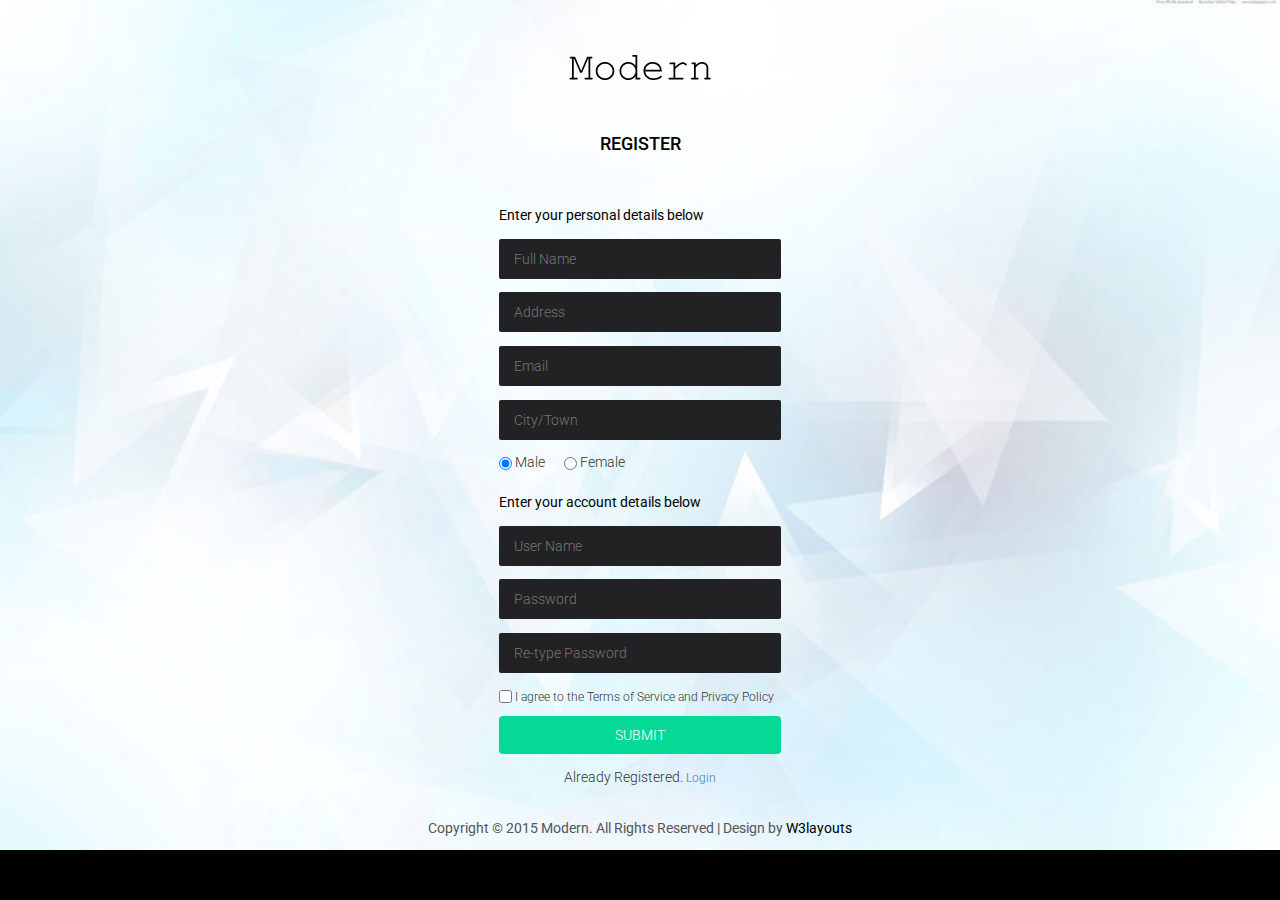
<file: someBeautifulWeb/html/register.html>
<!--
Author: W3layouts
Author URL: http://w3layouts.com
License: Creative Commons Attribution 3.0 Unported
License URL: http://creativecommons.org/licenses/by/3.0/
-->
<!DOCTYPE HTML>
<html>
<head>
<title>Modern an Admin Panel Category Flat Bootstarp Resposive Website Template | Register :: w3layouts</title>
<meta name="viewport" content="width=device-width, initial-scale=1">
<meta http-equiv="Content-Type" content="text/html; charset=utf-8" />
<meta name="keywords" content="Modern Responsive web template, Bootstrap Web Templates, Flat Web Templates, Andriod Compatible web template, 
Smartphone Compatible web template, free webdesigns for Nokia, Samsung, LG, SonyErricsson, Motorola web design" />
<script type="application/x-javascript"> addEventListener("load", function() { setTimeout(hideURLbar, 0); }, false); function hideURLbar(){ window.scrollTo(0,1); } </script>
 <!-- Bootstrap Core CSS -->
<link href="css/bootstrap.min.css" rel='stylesheet' type='text/css' />
<!-- Custom CSS -->
<link href="css/style.css" rel='stylesheet' type='text/css' />
<link href="css/font-awesome.css" rel="stylesheet"> 
<!-- jQuery -->
<script src="js/jquery.min.js"></script>
<!----webfonts--->
<link href='http://fonts.googleapis.com/css?family=Roboto:400,100,300,500,700,900' rel='stylesheet' type='text/css'>
<!---//webfonts--->  
<!-- Bootstrap Core JavaScript -->
<script src="js/bootstrap.min.js"></script>
</head>
<body id="login">
  <div class="login-logo">
    <a href="index.html"><img src="images/logo.png" alt=""/></a>
  </div>
  <h2 class="form-heading">Register</h2>
  <form class="form-signin app-cam" action="index.html">
      <p>Enter your personal details below</p>
      <input type="text" class="form-control1" placeholder="Full Name" autofocus="">
      <input type="text" class="form-control1" placeholder="Address" autofocus="">
      <input type="text" class="form-control1" placeholder="Email" autofocus="">
      <input type="text" class="form-control1" placeholder="City/Town" autofocus="">
      <div class="radios">
        <label for="radio-01" class="label_radio">
            <input type="radio" checked=""> Male
        </label>
        <label for="radio-02" class="label_radio">
            <input type="radio"> Female
        </label>
	  </div>
	  <p> Enter your account details below</p>
      <input type="text" class="form-control1" placeholder="User Name" autofocus="">
      <input type="password" class="form-control1" placeholder="Password">
      <input type="password" class="form-control1" placeholder="Re-type Password">
      <label class="checkbox-custom check-success">
          <input type="checkbox" value="agree this condition" id="checkbox1"> <label for="checkbox1">I agree to the Terms of Service and Privacy Policy</label>
      </label>
      <button class="btn btn-lg btn-success1 btn-block" type="submit">Submit</button>
      <div class="registration">
          Already Registered.
          <a class="" href="login.html">
              Login
          </a>
      </div>
  </form>
   <div class="copy_layout login register">
      <p>Copyright &copy; 2015 Modern. All Rights Reserved | Design by <a href="http://w3layouts.com/" target="_blank">W3layouts</a> </p>
   </div>
</body>
</html>
</file>
<file: someBeautifulWeb/html/css/style.css>
/*
Author: W3layout
Author URL: http://w3layouts.com
License: Creative Commons Attribution 3.0 Unported
License URL: http://creativecommons.org/licenses/by/3.0/
*/
h4, h5, h6,
h1, h2, h3 {margin-top: 0;}
ul, ol {margin: 0;}
p {margin: 0;}

html, body{
  	font-family: 'Roboto', sans-serif;
    font-size: 100%;
  	background:#000;
  	overflow-x: hidden;
}
body a{
	transition:0.5s all;
	-webkit-transition:0.5s all;
	-moz-transition:0.5s all;
	-o-transition:0.5s all;
	-ms-transition:0.5s all;
}
/*-- header --*/
.navbar .navbar-nav li a {
  padding: 0 10px;
  line-height: 56px;
  position: relative;
}
.nav>li>a:focus, .nav>li>a:hover {
  background-color:rgba(239, 85, 58, 0) !important;
}
.navbar .navbar-nav li a i {
  border: 1px solid #fff;
  padding: 8px 0;
  width: 32px;
  text-align: center;
  -webkit-border-radius: 50em;
  -moz-border-radius: 50em;
  border-radius: 50em;
  color: #fff;
  height: 32px;
}
.navbar .navbar-nav li .dropdown-menu {
  margin-top: 3px;
  border: none;
  -webkit-border-radius: 0px;
  -moz-border-radius: 0px;
  border-radius: 0px;
  border: 1px solid #e1e6ef;
  -webkit-box-shadow: 0 2px 4px rgba(0, 0, 0, 0.125);
  -moz-box-shadow: 0 2px 4px rgba(0, 0, 0, 0.125);
  box-shadow: 0 2px 4px rgba(0, 0, 0, 0.125);
  padding: 0;
}
.navbar .navbar-nav li .dropdown-menu:before {
  position: absolute;
  top: -9.5px;
  right: 16px;
  display: inline-block;
  border-right: 8px solid transparent;
  border-bottom: 8px solid #e1e6ef;
  border-left: 8px solid transparent;
  content: '';
}
.navbar .navbar-nav li .dropdown-menu li.dropdown-menu-header, .navbar .navbar-nav li .dropdown-menu li.dropdown-menu-footer {
  background:#f2f4f8;
}
.navbar .navbar-nav li.m_2 a {
  line-height:38px;
}
.navbar .navbar-nav li .dropdown-menu li a i {
  margin: 0 10px 0 -5px;
  border: none;
}
.dropdown-menu>li>a:focus, .dropdown-menu>li>a:hover {
  background-color: #f2f4f8 !important;
}
.navbar .navbar-nav li .dropdown-menu li a .label {
  position: absolute;
  right: 10px;
  top: 11px;
}
.label.label-info {
  background-color:#ef553a;
}
.label {
  padding: 4px 6px;
  border: none;
  text-shadow: none;
}
.warning_1, .warning_11{
	padding:10px 16px !important;
}
.warning_11, .warning_22, .warning_33, .warning_44{
	background-color: #337ab7 !important;
	border-color:#337ab7 !important;
}
.warning_11:hover, .warning_22:hover, .warning_33:hover, .warning_44:hover{
	background-color: #246AA6 !important;
	border-color:#246AA6 !important;
}
.warning_2, .warning_22{
	padding:6px 12px !important;
}
.warning_3, .warning_33{
	padding:5px 10px !important;
}
.warning_4, .warning_44{
	padding:1px 5px !important;
}	
.but_list, .tab-content{
	margin:1.5em 0 0 0;
}
.btn-group-lg>.btn, .btn-lg {
  border-radius:4px !important;
}
.navbar .navbar-nav li .dropdown-toggle.avatar img {
  height: 40px;
  -webkit-border-radius: 50em;
  -moz-border-radius: 50em;
  border-radius: 50em;
  border: 1px solid #c0cadd;
  margin-top: -4px;
}
.navbar .navbar-nav li .dropdown-menu li a i {
  margin: 0 10px 0 -5px;
  border: none;
  color:rgb(6, 217, 149);
}
.navbar .navbar-nav li .dropdown-menu li.dropdown-menu-header .progress, .navbar .navbar-nav li .dropdown-menu li.dropdown-menu-footer .progress {
  border: 1px solid #e1e6ef;
  background: white;
  box-shadow: none;
}
.progress.thin {
  height: 10px;
}
.progress {
  -webkit-box-shadow: none;
  -moz-box-shadow: none;
  box-shadow: none;
  background: #f2f4f8;
  -webkit-border-radius: 2px;
  -moz-border-radius: 2px;
  border-radius: 2px;
}
.navbar .navbar-nav li .dropdown-menu li.avatar {
  min-width: 300px;
  height: 56px;
  padding: 0px 15px;
}
.navbar .navbar-nav li .dropdown-menu li {
  padding: 0;
  position: relative;
  min-width:100%;
  border-bottom: 1px solid #e1e6ef;
  line-height: 40px;
  padding: 0 15px;
  font-size: 14px;
  width:300px;
}
.navbar .navbar-nav li .dropdown-menu li.avatar a {
  line-height: 59px;
  height: 59px;
  padding: 9px 15px;
}
.navbar .navbar-nav li .dropdown-menu li a {
  -webkit-border-radius: 0px;
  -moz-border-radius: 0px;
  border-radius: 0px;
  line-height: 40px;
  height: 40px;
  margin: 0 -15px;
  padding: 0 15px;
}
.navbar .navbar-nav li .dropdown-menu li a img {
  height: 40px;
  -webkit-border-radius: 50em;
  -moz-border-radius: 50em;
  border-radius: 50em;
  border: 1px solid #e1e6ef;
  margin: 0px 10px 0 -5px;
  float: left;
}
.navbar .navbar-nav li .dropdown-menu li a div {
  font-size: 14px;
  line-height: 26px;
  font-weight: bold;
  color: #000;
}
.navbar .navbar-nav li .dropdown-menu li a small {
  display: block;
  line-height: 12px;
  font-size: 10px;
  margin-top: -3px;
  font-style: italic;
}
.small, small {
  color: #CFCFCF !important;
  font-weight: 300 !important;
}
.navbar .navbar-nav li .dropdown-menu li.avatar a .label {
  top: 20px;
}
.navbar .navbar-nav li a .badge {
  background: #ff5454;
  border: 2px solid white;
  position: absolute;
  top: 9px;
  right: 3px;
  font-size: 8px;
  line-height: 8px;
  padding: 4px 6px;
  -webkit-border-radius: 50em;
  -moz-border-radius: 50em;
  border-radius: 50em;
  min-width: 0;
}
.navbar-default.sidebar {
  background-color: #000;
  font-family: 'Roboto', sans-serif;
}
nav.top1.navbar.navbar-default.navbar-static-top {
  background-color:rgb(6, 217, 149);
  font-family: 'Roboto', sans-serif;
}
.navbar-default .navbar-brand {
  color: #fff !important;
  font-size: 30px;
  font-weight: 500;
}
.navbar-right {
  margin-right: 10px !important;
}
.navbar-right li{
	display:inline-block;
}
i.nav_icon {
  color: #fff;
  margin-right:6px;
}
.sidebar ul li a{
  color: #999;
  font-size:14px;
}
.form-control {
  background: none !important;
  border: 1px solid #fff !important;
  border-radius: 20px !important;
  box-shadow: none !important;
}
.navbar-form.navbar-right input[type="text"] {
  color: #fff;
}
form.navbar-form.navbar-right {
  margin:9px 0 0 0;
}
ul.nav.navbar-nav.navbar-right {
  height: 51px;
}
.sidebar-nav.navbar-collapse {
  margin: 2em 0 0 0;
}
.navbar-default .navbar-nav>.active>a, .navbar-default .navbar-nav>.active>a:focus, .navbar-default .navbar-nav>.active>a:hover {
  background-color:rgba(231, 231, 231, 0) !important;
}
.dropdown-menu {
  min-width: 202px !important;
}  
/* Active state */
.wrapper-dropdown-4.active i.dropdown-icon{
    background-position:-2px -2px;
}
.wrapper-dropdown-4.active .dropdown {
    max-height: 400px;
}
ul.dropdown {
	padding:0;
	margin:0;
	list-style:none;
}
.span_1{
  background: #000;
  padding: 1em;
  margin: 0;
  position: fixed;
  height: 100%;
  overflow-y: auto;
  z-index: 100;
  top: 0;
}
.col-md-10.span_1_of_span_2 {
  padding:1em;
}
.col_1_of_2.span_1_of_2 {
  padding: 5px;
}
.col_1_of_2.span_1_of_2:hover .red{
	background:#E84F34;
}
.col_1_of_2.span_1_of_2:hover .blue1{
	background:#8D51A6;
}
.col_1_of_2.span_1_of_2:hover .fb2{
	background:#355290;
}
.col_1_of_2.span_1_of_2:hover .tw2{
	background:#03A5E2;
}
.span_4 {
  padding-right: 0;
}
.col_3 {
  margin-bottom:1em;
}
.col_3 h4{
  margin:0 0 2em;
  color: #fff;
  text-transform: uppercase;
  font-size: 0.85em;
}
.span_10{
  margin-bottom: 1em;
}
/**** icon dropdown ******/
.wrapper-dropdown-5 {
    /* Size & position */
    position: relative;
    margin: 0 auto;
    /* Styles */
    cursor: pointer;
    outline: none;
    -webkit-transition: all 0.3s ease-out;
    -moz-transition: all 0.3s ease-out;
    -ms-transition: all 0.3s ease-out;
    -o-transition: all 0.3s ease-out;
    transition: all 0.3s ease-out;
}
.wrapper-dropdown-5 i.dropdown-icon{
  width: 15px;
  height: 12px;
  display: block;
  background: url(../images/up-down.png) no-repeat -3px -13px;
  float: left;
}
.wrapper-dropdown-5 .dropdown {
  position: absolute;
  top: 18px;
  right: -16px;
  width: 245px;
  background: #333;
  color: #fff;
  list-style: none;
  -webkit-transition: all 0.3s ease-out;
  -moz-transition: all 0.3s ease-out;
  -ms-transition: all 0.3s ease-out;
  -o-transition: all 0.3s ease-out;
  transition: all 0.3s ease-out;
  max-height: 0;
  overflow: hidden;
  z-index: 1;
}
.wrapper-dropdown-5 .dropdown li:first-child a{
	border-top:none;
}
.wrapper-dropdown-5 .dropdown li a {
    display: block;
    text-decoration: none;
    color:#fff;
    font-size:0.85em;
    border:none;
    padding:8px 15px;
    transition: all 0.3s ease-out;
    -webkit-transition: all 0.3s ease-out;
    -moz-transition: all 0.3s ease-out;
    -o-transition: all 0.3s ease-out;
    border-radius:0;
}
/* Hover state */
.wrapper-dropdown-5 .dropdown li:hover a {
    color: #FFF;
    background:#65cea7;
}
/* Active state */
.wrapper-dropdown-5.active i.dropdown-icon{
    background-position:-2px -2px;
}
.wrapper-dropdown-5.active .dropdown {
    max-height: 400px;
}
/**** icon dropdown ******/
.wrapper-dropdown-6, .wrapper-dropdown-7, .wrapper-dropdown-8, .wrapper-dropdown-9{
    /* Size & position */
    position: relative;
    margin: 0 auto;
    /* Styles */
    cursor: pointer;
    outline: none;
    -webkit-transition: all 0.3s ease-out;
    -moz-transition: all 0.3s ease-out;
    -ms-transition: all 0.3s ease-out;
    -o-transition: all 0.3s ease-out;
    transition: all 0.3s ease-out;
}
.wrapper-dropdown-6 i.dropdown-icon, .wrapper-dropdown-7 i.dropdown-icon, .wrapper-dropdown-8 i.dropdown-icon, .wrapper-dropdown-9 i.dropdown-icon{
  width: 15px;
  height: 12px;
  display: block;
  background: url(../images/up-down.png) no-repeat -3px -13px;
  float: left;
}
.wrapper-dropdown-6 .dropdown, .wrapper-dropdown-7 .dropdown, .wrapper-dropdown-8 .dropdown, .wrapper-dropdown-9 .dropdown  {
  position: absolute;
  top: 20px;
  right: -16px;
  width: 245px;
  background: #333;
  color: #fff;
  list-style: none;
  -webkit-transition: all 0.3s ease-out;
  -moz-transition: all 0.3s ease-out;
  -ms-transition: all 0.3s ease-out;
  -o-transition: all 0.3s ease-out;
  transition: all 0.3s ease-out;
  max-height: 0;
  overflow: hidden;
  z-index: 1;
}
.wrapper-dropdown-6 .dropdown li:first-child a, .wrapper-dropdown-7 .dropdown li:first-child a, .wrapper-dropdown-8 .dropdown li:first-child a, .wrapper-dropdown-9 .dropdown li:first-child a{
	border-top:none;
}
.wrapper-dropdown-6 .dropdown li a, .wrapper-dropdown-7 .dropdown li a, .wrapper-dropdown-8 .dropdown li a, .wrapper-dropdown-9 .dropdown li a {
    display: block;
    text-decoration: none;
    color:#fff;
    font-size:0.85em;
    border:none;
    padding:8px 15px;
    transition: all 0.3s ease-out;
    -webkit-transition: all 0.3s ease-out;
    -moz-transition: all 0.3s ease-out;
    -o-transition: all 0.3s ease-out;
    border-radius:0;
}
/* Hover state */
.wrapper-dropdown-6 .dropdown li:hover a, .wrapper-dropdown-7 .dropdown li:hover a, .wrapper-dropdown-8 .dropdown li:hover a, .wrapper-dropdown-9 .dropdown li:hover a{
    color: #FFF;
    background:#65cea7;
}
/* Active state */
.wrapper-dropdown-6.active i.dropdown-icon, .wrapper-dropdown-7.active i.dropdown-icon, .wrapper-dropdown-8.active i.dropdown-icon, .wrapper-dropdown-9.active i.dropdown-icon{
    background-position:-2px -2px;
}
.wrapper-dropdown-6.active .dropdown, .wrapper-dropdown-7.active .dropdown, .wrapper-dropdown-8.active .dropdown, .wrapper-dropdown-9.active .dropdown {
    max-height: 400px;
}
section.accordation_menu {
  min-height: 800px;
}
.span_3{
  padding:0;
}
.col_1{
	margin:1em 0 0 0;
}
.one{
	width:150px;
}
.profile_img1 {
  float: left;
  margin-right: 10px;
  width: 83%;
  margin-bottom:2em;
}
.user-name1 {
  float:left;
}
.user-name1 p {
  font-size: 13px;
  color: #65cea7;
  line-height: 1em;
}
.tiles_info{
  color: #fff!important;
}
a.tiles_info:hover{
  text-decoration:none;
}
a.tiles_info, a.shortcut-tiles {
  background: 0 0;
}
.tiles-body{
	text-align:center;
}
.tiles_info, .shortcut-tiles {
  display: block;
  border-radius: 3px;
  -webkit-border-radius: 3px;
  -moz-border-radius: 3px;
  -o-border-radius: 3px;
}
.red1{
  background: #ef553a;
}
.tiles_info .tiles-head {
  letter-spacing: normal;
  padding: 10px 10px;
  font-weight: 500;
  box-shadow: inset 0 -50px 0 0 rgba(255,255,255,.1);
  border-top-right-radius: 3px;
  border-top-left-radius: 3px;
  text-transform: uppercase;
  text-align: center;
  font-size:0.85em;
}
.red{
  background: #ef553a;
}
.tiles_info .tiles-body-alt, .info-tiles .tiles-body {
  padding: 15px;
  font-weight: 300;
}
.tiles_info .tiles-body {
    font-size: 32px;
  border-bottom-right-radius: 3px;
  border-bottom-left-radius: 3px;
    padding: 19px 15px;
}
.tiles_info .tiles-body-alt .text-center, .info-tiles .tiles-body .text-center {
  margin-top: -5px;
}
.tiles_info.tiles_blue1 .tiles-body {
  background: #9358ac;
}
.tiles_blue1{
  background: #9358ac;
}
.blue1{
  background: #9358ac;
}
.fb1{
   background: #3b5998;
}
.fb2{
	background: #3b5998;
}
.tw1{
  background: #00aced;
}
.tw2{
  background: #00aced;
}
.content_bottom{
	margin-bottom:1em;
}
.grid-date {
  background:#78cd51;
  padding: 1.5em;
}
p.date-in {
  float: left;
  font-size: 1.2em;
  color: #fff;
}
span.date-on {
  float: right;
  font-size: 1.2em;
  color: #fff;
}
.grid-date h4 {
  color: #fff;
  font-size: 3.5em;
  text-align: center;
  padding: 48px 0 15px 0;
}
.grid-date h4 i {
  display: inline-block;
  vertical-align: middle;
}
p.monday {
  background: #fff;
  font-size: 1.1em;
  color: #000;
  padding: 1em;
  text-align: center;
}
h4.pull-left{
  font-size: 18px;
  color: #ffffff;
  text-transform: capitalize;
  display: block;
}
.copy{
	background:#fff;
	text-align:center;
	padding:1.5em 0;
}
.copy p, .copy_layout p{
	font-size:0.85em;
	color:#555;
}
.copy p a, .copy_layout p a{
	color:#000;
}
/*-- circular progress --*/
.span_7 {
  padding-left: 0;
}
.span_8{
	text-align:center;
	padding-left: 0;
}
.col_2 {
  background-color: #fff;
  padding: 1em;
  margin-bottom: 1em;
}
.grid-1, .grid-2, .grid-3, .grid-4{
    display: inline-block;
}
.grid-1 {
  margin-bottom: 2em;
}
.grid-1, .grid-3{
	margin-right:10%;
	width: 27%;
}
.activity-row, .activity-row1{
  text-align: left;
}
i.text-info{
  float: left;
  line-height: 60px;
  font-size: 1.2em;
}
i.icon_13{
  color:#00aced;
}
.activity-img{
  text-align:center;
}
.activity-img img{
  display:inline-block;
}
.activity-desc h5{
	color:#000;
	font-size:1em;
	font-weight:500;
	margin-bottom: 5px;
}
.activity-desc h5 a{
	color:#000;
}
.activity-desc p{
	color:#999;
	font-size:0.85em;
	line-height:1.5em;
}
.activity-desc h6{
  color: #D8D8D8;
  font-size:12px;
  margin: 10px 0 0 0;
}
.activity-row{
	margin-bottom:2em;
}
.scrollbar{
	height:392px;
	background:#fff;
	overflow-y: scroll;
    padding:2em 1em;
}
.activity_box{
  background: #fff;
  min-height: 392px;
}
.icon_11{
  color: #ef553a;
}
.icon_12{
  color:#9358ac;
}
#style-2::-webkit-scrollbar-track
{
	
	background-color:#f0f0f0;
}

#style-2::-webkit-scrollbar
{
	width:5px;
	background-color: #f5f5f5;
}

#style-2::-webkit-scrollbar-thumb
{
	
	background-color:rgb(6, 217, 149);
}
/*-- General stats --*/
.stats-info{
  background-color: #fff;
}
.panel .panel-heading {
  padding: 20px;
  overflow: hidden;
  border-top-left-radius: 0;
  border-top-right-radius: 0;
  border: 0!important;
  height: 55px;
  font-size: 14px;
  font-weight: 600;
}
.panel .panel-heading .panel-title {
  font-size: 14px;
  float: left;
  margin: 0;
  padding: 0;
  font-weight: 600;
}
.panel-heading {
  padding:32px 15px 0px;
  border-top-left-radius:0 !important;
  border-top-right-radius: 0 !important;
}
.stats-info ul {
  margin: 0;
}
.list-unstyled {
  padding-left: 0;
  list-style: none;
}
.stats-info ul li {
  border-bottom: 1px solid #eee;
  padding: 12px 0;
  font-size: 0.85em;
  color: #999;
}
.panel-title {
  font-size: 20px;
}
.stats-info ul li.last{
	border-bottom:0;
	padding-bottom:4px;
}
.text-success {
  color: #22BAA0;
}
.text-danger {
  color: #f25656;
}
/*-- col_3 --*/
.widget{
	padding:0;
}
.col-md-3.widget.widget1 {
  width: 23.5%;
}
.r3_counter_box {
  min-height: 100px;
  background: #ffffff;
  padding: 15px;
}
.stats {
  overflow: hidden;
}
.r3_counter_box .fa {
  margin-right: 0px;
  width: 66px;
  height: 66px;
  text-align: center;
  line-height: 65px;
}
.stats span{
	color:#999;
	font-size:15px;
}
.fa.pull-left {
  margin-right: 10% !important;
}
.icon-rounded{
  background-color:#9358ac;
  color: #ffffff;
  border-radius: 50px;
  -webkit-border-radius: 50px;
  -moz-border-radius: 50px;
  -o-border-radius: 50px;
  -ms-border-radius: 50px;
  font-size: 25px;
}
.r3_counter_box.stats {
  padding-left: 85px;
}
.r3_counter_box h5 {
  margin: 10px 0 5px 0;
  color:#000;
  font-weight:600;
  font-size: 20px;
}
i.user1{
	background:#ef553a;
}
i.user2{
	background:#3b5998;
}
i.dollar1{
	background:#00aced;
}
.widget1 {
  margin-right: 1.5%;
}
.widget{}
.world-map {
  width: 64%;
  float: left;
  background: #4597a8;
  position: relative;
  padding: 2em 2em 0 2em;
}
.world-map h3 {
  float: left;
  font-size: 1.9em;
  color: #fff;
  font-weight: 600;
  padding: 0em 0 0.5em 0;
}
.world-map p {
  float: right;
  font-size: 1.3em;
  color: #fff;
  font-weight: 300;
  padding: 0.5em 0 0.5em 0;
}
/*-- map --*/
#vmap {
  background-color: #fff !important;
}
.col_4, .col_5{
	padding-left:0;
}
.map_container, #chart, .span_6, .col_2, .weather_list, .cal1, .skills-info, .stats-info, .r3_counter_box, .activity_box, .bs-example1, .cloud, .copy{
  -ms-box-shadow: 0 1px 3px 0px rgba(0, 0, 0, 0.2);
  -o-box-shadow: 0 1px 3px 0px rgba(0, 0, 0, 0.2);
  -moz-box-shadow: 0 1px 3px 0px rgba(0, 0, 0, 0.2);
  -webkit-box-shadow: 0 1px 3px 0px rgba(0, 0, 0, 0.2);
  box-shadow: 0 1px 3px 0px rgba(0, 0, 0, 0.2);
}
.span_11 {
  margin-bottom: 1em;
}
/*-- graphs --*/
.graphs{
  padding: 2em 1em;
  background: #f2f4f8;
  font-family: 'Roboto', sans-serif;
}
canvas#doughnut, canvas#line, canvas#polarArea, #bar, #pie, #radar{
  background-color: rgb(255, 255, 255);
}
.graph_box{
	margin-bottom:1em;
}
.grid_1{
	background:#fff;
}
.grid_2{
	padding:0 7px;
}
.grid_1 h3 {
  text-align: center;
  font-size: 1.5em;
  color: #000;
  font-weight: 300;
  padding:1em 0;
}
/* --  grids  -- */
.form-control1, .form-control_2.input-sm{
  border: 1px solid #e0e0e0;
  padding: 5px 8px;
  color: #616161;
  background: #fff;
  box-shadow: none !important;
  width: 100%;
  font-size: 0.85em;
  font-weight: 300;
  height: 40px;
  border-radius: 0;
  -webkit-appearance: none;
}
.control3{
	margin:0 0 1em 0;
}
.btn-warning {
  color: #fff;
  background-color:rgb(6, 217, 149);
  border-color:rgb(6, 217, 149);
  padding:8.5px 12px;
}
.tag_01{
  margin-right:5px;
}
.tag_02{
  margin-right:3px;
}
.btn-warning:hover{
  background-color:rgb(3, 197, 135);
  border-color:rgb(3, 197, 135);
}
.btn-success:hover{
  border-color:#E74225 !important;
  background:#E74225 !important;
}
.control2{
  height:200px;
}
.alert-info {
  color: #31708f;
  background-color:rgb(240, 253, 249);
  border-color:rgb(201, 247, 232);
}
.bs-example4 {
  background: #fff;
  padding: 2em;
}
button.note-color-btn {
  width: 20px !important;
  height: 20px !important;
  border: none !important;
}
.form-control1:focus {
  border: 1px solid #03a9f4;
  background: #fff;
  box-shadow: none;
}
.show-grid [class^=col-] {
  background: #fff;
  text-align: center;
  margin-bottom: 10px;
  line-height: 2em;
  border: 10px solid #f0f0f0;
}
.show-grid [class*="col-"]:hover {
  background: #e0e0e0;
}
.grid_3{
	margin-bottom:2em;
}
.xs h3, .widget_head{
	color:#000;
	font-size:1.7em;
	font-weight:300;
	margin-bottom: 1em;
}
.grid_3 p{
  color: #999;
  font-size: 0.85em;
  margin-bottom: 1em;
  font-weight: 300;
}
/*-- Typography --*/
.grid_4{
	background:#fff;
	padding:2em 2em 1em 2em;
}
.label {
  font-weight: 300 !important;
  border-radius:4px;
}  
.grid_5{
	background:#fff;
	padding:2em;
}
.table > thead > tr > th, .table > tbody > tr > th, .table > tfoot > tr > th, .table > thead > tr > td, .table > tbody > tr > td, .table > tfoot > tr > td {
  border-top: none !important;
}
.tab-content > .active {
  display: block;
  visibility: visible;
}
.progress {
  height: 8px;
  box-shadow: none;
}
.progress {
  overflow: hidden;
  height: 20px;
  margin-bottom: 20px;
  background-color: #eeeeee;
  border-radius: 2px;
  -webkit-box-shadow: inset 0 1px 2px rgba(0, 0, 0, 0.1);
  box-shadow: inset 0 1px 2px rgba(0, 0, 0, 0.1);
}
.progress-bar {
  float: left;
  width: 0%;
  height: 100%;
  font-size: 12px;
  line-height: 20px;
  color: #ffffff;
  text-align: center;
  background-color: #03a9f4;
  -webkit-box-shadow: inset 0 -1px 0 rgba(0, 0, 0, 0.15);
  box-shadow: inset 0 -1px 0 rgba(0, 0, 0, 0.15);
  -webkit-transition: width 0.6s ease;
  -o-transition: width 0.6s ease;
  transition: width 0.6s ease;
}
.progress-bar {
  box-shadow: none;
}
.progress-bar-primary {
  background-color: #03a9f4;
}
.progress-bar-info {
  background-color: #00bcd4;
}
.progress-bar-success {
  background-color:rgb(6, 217, 149);
}
.progress-bar-warning {
  background-color: #ffc107;
}
.progress-bar-danger {
  background-color: #e51c23;
}
.progress-bar-inverse {
  background-color: #757575;
}
.page_1{
	padding:0;
}
.pagination > .active > a, .pagination > .active > span, .pagination > .active > a:hover, .pagination > .active > span:hover, .pagination > .active > a:focus, .pagination > .active > span:focus {
  background-color:rgb(6, 217, 149) !important;
  border-color:rgb(6, 217, 149) !important;
}
.breadcrumb li{
	font-size:0.85em;
}
.breadcrumb li a{
	color:rgb(6, 217, 149);
}
.badge-primary {
  background-color: #03a9f4;
}
.badge-success {
  background-color: #8bc34a;
}
.badge-warning {
  background-color: #ffc107;
}
.badge-danger {
  background-color: #e51c23;
}
.tab-container .tab-content {
  border-radius: 0 2px 2px 2px;
  border: 1px solid #e0e0e0;
  padding: 16px;
  background-color: #ffffff;
}
.nav-tabs {
  margin-bottom: 1em;
}
.well {
  padding: 9px;
  font-size: 0.85em;
  color: #555;
  line-height: 1.8em;
}
.bs-example-modal {
  background-color: #fff !important;
  border-color:#fff !important;
}
.modal {
  overflow-y:auto !important;
}
.btn-primary{
  background-color: rgb(0, 200, 135) !important;
  border-color: rgb(0, 200, 135) !important;
  color: #fff;
}
.btn-primary:hover{
  background-color: #fff !important;
  border-color: #fff !important;
  color:rgb(6, 217, 149) !important;
}
h2.modal-title {
  font-size: 1.3em;
  color:#999;
  font-weight: 300;
}
.modal-content {
  -ms-box-shadow: 0 2px 12px rgba(0, 0, 0, 0.2);
  -o-box-shadow: 0 2px 12px rgba(0, 0, 0, 0.2);
  -moz-box-shadow: 0 2px 12px rgba(0, 0, 0, 0.2);
  -webkit-box-shadow: 0 2px 12px rgba(0, 0, 0, 0.2);
  box-shadow: 0 2px 12px rgba(0, 0, 0, 0.2);
  border: 0px solid #e0e0e0;
}
.modal-body h2{
  color:#555;
  font-size:1.5em;
  font-weight:300;
}
.modal-body p{
  color: #888;
  font-size: 0.85em;
  font-weight: 300;
  line-height: 1.8em;
}
.modal-body p img{
	margin:1em 0;
}
.form-horizontal .control-label {
  text-align: right;
  color: #000;
  font-weight: 300;
  font-size: 0.85em;
}
.checkbox-inline1{
  position: relative;
  display:block;
  margin-bottom: 0;
  font-weight: 400;
  vertical-align: middle;
  cursor: pointer;
}
.help-block {
  color: #999;
  font-size: 0.85em;
}
.radio label, .checkbox label, label{
  font-size: 0.85em;
  font-weight:300;
  vertical-align: middle;
}
.checkbox1{
  font-size: 0.85em;
  font-weight: 300;
}
select[multiple] {
  padding: 7px 9px !important;
}
.has-success .form-control1{
  background-color: #f1f8e9;
  border-color: #c5e1a5 !important;
}
.has-error .form-control1{
  background-color: #fde0dc;
  border-color: #f69988 !important;
}
.input-icon.right > i, .input-icon.right .icon {
  right:12px;
  float: right;
}
.input-icon > i, .input-icon .icon {
  position: absolute;
  display: block;
  margin: 10px 8px;
  line-height: 14px;
  color: #999;
}
.has-success .help-block, .has-success .control-label, .has-success .radio, .has-success .checkbox, .has-success .radio-inline, .has-success .checkbox-inline, .has-success.radio label, .has-success.checkbox label, .has-success.radio-inline label, .has-success.checkbox-inline label {
  color: #7cb342;
}
.has-error .help-block, .has-error .control-label, .has-error .radio, .has-error .checkbox, .has-error .radio-inline, .has-error .checkbox-inline, .has-error.radio label, .has-error.checkbox label, .has-error.radio-inline label, .has-error.checkbox-inline label {
  color: #dd191d;
}
/* -- validation --*/
.well1{
	background:#fff;
	padding:2em;
}
/*-- Basic_tables --*/
.bs-example1{
  background:#fff;
  padding:2em;
}
.panel-body1{
  background: #fff;
  padding:2em;
  margin: 2em 0 0 0;
}
.panel-warning {
  margin-top: 2em;
}
.panel.panel-midnightblue {
  border-color: #263238;
}
.panel.panel-midnightblue .panel-heading {
  color: #eceff1;
  background-color: #37474f;
  border-color: #263238;
}
.panel.panel-warning {
  border-color: #fdd835;
}
.panel.panel-warning .panel-heading {
  color: #fffde7;
  background-color: #ffc107;
  border-color: #fdd835;
}
.panel .panel-heading .panel-ctrls {
  margin-right: -8px;
}
.panel .panel-heading .panel-ctrls {
  width: auto;
  float: right;
  padding: 0;
  margin: 0;
  line-height: 0;
}
.panel .panel-heading h2 {
  font-size: 14px;
  font-weight: 700;
  margin: 0;
  text-transform: uppercase;
}
/*-- inbox --*/
.mail-header {
  padding: 15px;
}
.mail-title {
  font-size: 20px;
  line-height: 32px;
  display: block;
  float: left;
  height: 34px;
  margin: 0 10px 0 0;
}
.btn-group, .btn-group-vertical {
  position: relative;
  display: inline-block;
  vertical-align: middle;
}
.float-right, .pull-right {
  float: right!important;
}
.pad0A {
  padding: 0!important;
}
.input-group {
  position: relative;
  display: table;
  width: 100%;
  border-collapse: separate;
  margin-bottom: 1em;
}
.has-success .input-group-addon {
  border-color:#A4E7A5 !important;
}
.has-feedback label~.form-control-feedback {
  top: 28px !important;
}
div[id^=uniform-] input {
  position: absolute;
  top: 0;
  left: 0;
  display: -moz-inline-box;
  display: inline-block;
  zoom: 1;
  opacity: 0;
  border: none;
  background: 0 0;
  filter: alpha(opacity=0);
  -moz-opacity: 0;
}
.email-list1{
  padding: 0; 
}
ul.collection {
  margin: 0;
  list-style: none;
  background:#fff;
  padding:2em;
}
ul.collection li{
	margin-bottom:2em;
}
ul.collection li.email_last{
	margin-bottom:0;
}
#email-list .collection .collection-item.avatar {
  height: auto;
  
  position: relative;
}
#email-list .collection .collection-item.avatar .icon {
  position: absolute;
  width: 42px;
  height: 42px;
  overflow: hidden;
  left: 15px;
  display: inline-block;
  text-align: center;
  vertical-align: middle;
  top: 20px;
}
.email-unread .email-title {
  font-weight: 500;
}
.ultra-small {
  font-size: 0.8rem;
  margin: 0;
  padding: 0;
  color: #999;
}
span.badge {
  min-width: 3rem;
  padding: 2px 9px;
  text-align: center;
  font-size: 0.85;
  line-height: inherit;
  color: #fff;
  position: absolute;
  right:38px;
  -webkit-box-sizing: border-box;
  -moz-box-sizing: border-box;
  box-sizing: border-box;
  border-radius: 2px;
}
span.blue{
	background-color:#00aced;
}
span.red{
	background-color:#ef553a;
}
span.blue1{
	background-color:#9358ac;
}
i.icon_1{
  float: left;
  color: #00aced;
  line-height: 2em;
  margin-right: 1em;
}
i.icon_2{
  float: left;
  color:#ef553a;
  line-height: 2em;
  margin-right: 1em;
  font-size: 20px;
}
i.icon_3{
  float: left;
  color:#9358ac;
  line-height: 2em;
  margin-right: 1em;
  font-size: 20px;
}
.avatar_left {
  float: left;
}
i.icon_4{
  width: 45px;
  height: 45px;
  background: #F44336;
  float: left;
  color: #fff;
  text-align: center;
  border-radius: 40px;
  font-size: 1.5em;
  line-height: 44px;
  font-style: normal;
  margin-right: 1em;
}
i.icon_5{
  background-color: #3949ab;
}
i.icon_6{
  background-color: #03a9f4;
}
.blue-text {
  color: #2196F3 !important;
  float:right;
}
.content-box-wrapper{
	background:#fff;
	padding:2em;
	margin: 1em 0 0;
}
.status-badge {
  position: relative;
  display: inline-block;
}
.mrg10A {
  margin: 10px!important;
}
.small-badge {
  overflow: hidden;
  width: 12px;
  height: 12px;
  padding: 0;
  border: 2px solid #fff!important;
  border-radius: 20px;
  background-color: red;
}
.status-badge .small-badge {
  position: absolute;
  right: 1px;
  bottom: 1px;
}
.badge-danger{
  color: #fff;
  border-color: #e73629;
  background: #F44336;
}
.badge-success{
  color: #fff;
  border-color: #3fa243;
  background: #4CAF50;
}
.bg-green1{
  color: #fff;
  border-color: #3fa243;
  background: #4CAF50;
}
h4.content-box-header{
  color: #000; 
  font-size: 1.3em; 
  font-weight: 300; 
  margin-bottom: 1em; 
  text-align:left;
}
.editor{
  background:#fff;
  padding: 1em 2em 2.5em 2em;
}
.mailbox-content {
  background: #fff;
  padding: 2em;
}
.widget-footer.clearfix {
  margin: 1em 0 0 0;
}
div.selector, div.selector span, div.checker span, div.radio span, div.uploader, div.uploader span.action, div.button, div.button span {
  background: #fff;
  background-repeat: no-repeat;
  -webkit-font-smoothing: antialiased;
  border: 1px solid #CDCDCD;
}
div.checker, div.checker span, div.checker input {
  width: 19px;
  height: 19px;
}
div.checker span {
  display: -moz-inline-box;
  display: inline-block;
  zoom: 1;
  text-align: center;
  background-position: 0 -260px;
}
div.checker input {
  opacity: 0;
  filter: alpha(opacity=0);
  -moz-opacity: 0;
  border: none;
  background: none;
  display: -moz-inline-box;
  display: inline-block;
  zoom: 1;
}
.m-r-sm {
  margin-right: 15px;
  font-weight:400;
  font-size: 14px;
}
.icon-state-warning {
  color: rgb(6, 217, 149);
}
.table > thead > tr > th, .table > tbody > tr > th, .table > tfoot > tr > th, .table > thead > tr > td, .table > tbody > tr > td, .table > tfoot > tr > td {
  font-size: 0.85em;
  color: #999;
} 
.mailbox-content table tbody tr:hover {
  background: #FAFAFA;
}
.table td, .table>tbody>tr>td, .table>tbody>tr>th, .table>tfoot>tr>td, .table>tfoot>tr>th, .table>thead>tr>td, .table>thead>tr>th {
  padding:15px !important;
}
.table > thead > tr > th {
  border-bottom: 1px solid #ddd !important;
}
.badge-success, .bg-green, .bootstrap-switch-success, .btn-success {
  border-color: #ef553a;
  background: #ef553a;
  padding:8.5px 12px;
}
.btn-success:hover, .btn-success:focus, .btn-success:active, .btn-success.active, .open .dropdown-toggle.btn-success {
  color: #fff;
  background-color:rgb(6, 217, 149);
  border-color:rgb(6, 217, 149);
}
.btn-toolbar {
  margin-left: 0 !important;
}
.note-editor {
  border: 1px solid #DCE1E4;
  border-radius: 0;
}
.note-editor .note-toolbar {
  border-bottom: 0;
  background: #fff;
  padding: 10px;
}
.note-editor .note-editable {
  padding: 10px 15px 15px;
  overflow: auto;
  outline: 0;
}
.note-editor .note-statusbar .note-resizebar {
  border: 0;
}
.note-editor .note-statusbar .note-resizebar {
  width: 100%;
  height: 8px;
  cursor: ns-resize;
  border-top: 1px solid #a9a9a9;
}
.col-md-8.inbox_right {
  padding-right: 0;
}
.editor1 {
  margin: 2em 0 0 0;
}
.mail-toolbar.clearfix {
  border-bottom: 1px solid #f0f0f0;
  padding: 2em 0;
}
.compose-message {
  overflow: hidden;
  padding: 0 0 10px;
}
.note-editor .note-statusbar {
  background: 0 0;
}
.note-editor .note-statusbar .note-resizebar {
  border: 0;
}
.note-editor .note-statusbar .note-resizebar {
  width: 100%;
  height: 8px;
  cursor: ns-resize;
}
.note-editor .note-statusbar .note-resizebar .note-icon-bar {
  width: 20px;
  margin: 1px auto;
  border-top: 1px solid #a9a9a9;
}
.note-editor {
  border: 1px solid #DCE1E4;
  border-radius: 0;
}
.note-editor .note-codable {
  display: none;
  width: 100%;
  padding: 10px;
  margin-bottom: 0;
  font-size: 14px;
  color: #ccc;
  background-color: #222;
  border: 0;
  -webkit-border-radius: 0;
  -moz-border-radius: 0;
  border-radius: 0;
  box-shadow: none;
  -webkit-box-sizing: border-box;
  -moz-box-sizing: border-box;
  -ms-box-sizing: border-box;
  box-sizing: border-box;
  resize: none;
}
i.icon_8{
  font-size: 13px;
  color: #555;
}
.btn_1{
	float:left;
}
a.btn.btn-default.mrg5R {
  float: left;
}
.float-left, .pull-left {
  float: left!important;
  width: 50%;
  cursor: pointer;
}
.mrg5R {
  margin-right: 5px!important;
}
.dropdown-menu > li > a {
  font-size:13px;
}
.font-red, .has-error .help-block, .parsley-required, .text-danger {
  color: #F44336 !important;
}
i.icon_9{
  margin-right:10px;
}
.checkbox {
  position: relative;
  top:-3px;
  margin: 0 1rem 0 0;
  cursor: pointer;
}
.checkbox:before {
  -webkit-transition: all 0.3s ease-in-out;
  -moz-transition: all 0.3s ease-in-out;
  transition: all 0.3s ease-in-out;
  content: "";
  position: absolute;
  left: 0;
  z-index: 1;
  width: 19px;
  height: 19px;
  border: 1px solid #CDCDCD;
}
.checkbox:after {
  content: "";
  position: absolute;
  top: -0.125rem;
  left: 0;
  width: 1.1rem;
  height: 1.1rem;
  background: #fff;
  cursor: pointer;
}
.checkbox:checked:before {
  -webkit-transform: rotate(-45deg);
  -moz-transform: rotate(-45deg);
  -ms-transform: rotate(-45deg);
  -o-transform: rotate(-45deg);
  transform: rotate(-45deg);
  height: .5rem;
  border-color: #F44336;
  border-top-style: none;
  border-right-style: none;
}
blockquote {
  margin: 0 !important;
  border-left: 5px solid #eee;
}
.copy_layout{
  padding:1.5em 0;
  background:#fff;
  text-align:center;
  margin: 4em 0 0em 0;
}
.login{
	background:none;
	padding:0;
	margin:11em 0 0 0;
}
.register{
	margin:2em 0 0 0;
}
/* -- widgets --*/
.bg-info {
  background:#78cd51;
  padding: 3px 8px;
  color: #ffffff;
}
.tile-progress {
  padding: 30px;
  margin-bottom:1em;;
}
.col-sm-3.widget_1_box {
  padding: 0 5px;
}
.col-md-4.widget_1_box1 {
  padding: 0 0px 0 5px;
}
.tile-progress h4 {
  color: #ffffff;
  margin: 0px;
  text-align: center;
  white-space: nowrap;
  font-weight:300;
}
.tile-progress .progress {
  margin: 15px 0 10px 0;
  height: 7px;
  background: rgba(50, 50, 58, 0.5);
}
.progress {
  background: #f5f5f5;
  background-image: none;
  -webkit-box-shadow: inset 0 -1px 2px rgba(150, 150, 150, .1);
  -moz-box-shadow: inset 0 -1px 2px rgba(150, 150, 150, .1);
  box-shadow: inset 0 -1px 2px rgba(150, 150, 150, .1);
  border-radius: 0px;
  -o-border-radius: 0px;
  -ms-border-radius: 0px;
  -moz-border-radius: 0px;
  -webkit-border-radius: 0px;
}
.tile-progress span {
  color: #fff;
  display: block;
  text-align: center;
  margin: 0px;
  font-size: 14px;
  font-weight: 300;
}
.bg-success {
  background:#eae874;
  color: #ffffff;
}
.bg-danger {
  background:rgba(80, 204, 240, 1);
  color: #ffffff;
}
.bg-secondary {
  background:#fabb3d;
  color: #555555;
}
.tile-progress .progress .progress-bar {
  background: #ffffff;
}
.wid-social {
  display: inline-block;
  width: 100%;
  padding: 15px 15px 15px 15px;
  margin: 0px 0 1em 0;
}
.facebook {
  background-color:#3b5998 !important;
  color: #ffffff !important;
}
.icon-xlg {
  font-size: 70px;
}
.social-info h3 {
  display: inline-block;
}
.wid-social .social-info h3, .wid-social .social-info h4 {
  margin: 0px 0 15px 0;
  font-size: 15px;
}
span.percent {
  font-size: 13px;
  font-weight: 300;
}
h3.count.text-light {
  color: #fff;
  font-weight: 300;
  font-size: 40px;
}
.twitter {
  background-color:#00aced !important;
  color: #ffffff !important;
}
.google-plus {
  background-color: #313131 !important;
  color: #ffffff !important;
}
.dribbble {
  background-color:#ea4c89 !important;
  color: #ffffff !important;
}
.linkedin {
  background-color: #007bb5 !important;
  color: #ffffff !important;
}
.youtube {
  background-color: #e02f2f !important;
  color: #ffffff !important;
}
.skype {
  background-color: #00aaf1 !important;
  color: #ffffff !important;
}
.flickr {
  background-color: #ed1983 !important;
  color: #ffffff !important;
}
.coffee-top {
  position: relative;
  text-align: center;
}
.doe {
  position: absolute;
  top: 37%;
  text-align: center;
  width: 100%;
}
.doe h6 {
  color: #fff;
  font-size: 1em;
}
.doe p {
  color: #DC483A;
  font-size: 1em;
}
.coffee-top i {
  position: absolute;
  top: 84%;
  background: url(../images/1.png)no-repeat center;
  width: 80px;
  height: 80px;
  display: block;
  border-radius: 100px;
  left: 39%;
}
.follow {
  padding: 3em 1em 1em;
  background: #fff;
}
.two p {
  font-size: 0.875em;
  color: #2d2d2d;
}
.two span {
  font-size: 1.5em;
  color: #DC483A;
}
.online-top {
  background: #fff;
  padding:12px;
  border-bottom: 1px solid #E1E1E1;
}
.panel-body2 {
  padding: 21px;
}
.widget_1_box2{
	padding:0 5px;
}
.top-at {
  float: left;
  width: 20%;
}
.top-on {
  float: right;
  width: 71%;
  margin-top: 7px;
}
.top-on1 {
  float: left;
}
label.round {
  background: #DC483A;
  width: 10px;
  height: 10px;
  display: block;
  float: right;
  border-radius: 100px;
  margin-top: 8%;
}
.online-top:hover {
  background: #f9f9f9;
}
.top-on1 span {
  font-size: 0.9em;
  color: #dc483a;
}
.top-on1 p {
  font-size: 1em;
  color: #000;
  font-weight:500;
}
.stats-info1{
	box-shadow:none;
}
.online-top1{
	border-bottom:none;
}
.widget_5{
	margin:1em 0 0 0;
}
.wid_blog{
	background:rgb(6, 217, 149);
	padding:3em 2em;
}
.wid_blog h1{
  color: #fff;
  font-size: 1.5em;
  line-height: 1.5em;
  font-weight: 300;
  margin-bottom: 0;
}
.wid_blog-desc{
	background:#fff;
	padding:2.6em 2em;
}
.wid_blog-left{
  float: left;
  width: 20%;
  margin-right: 5%;
}
.wid_blog-right{
  float: left;
  width:75%;
}
.wid_blog-right h2{
  color:#000;
  font-size:1.3em;
  font-weight:300;
}
.wid_blog-right p{
  color:#999;
  font-size:0.85em;
  font-weight:300;
  line-height:1.5em;
}
.list-inline {
  margin:1em 0 0 0;
}
.text-muted {
  color: #999999;
}
.text-orange {
  color:#DC483A;
}
.link1{
	padding:5px 8px;
	color:#000;
}
.editor-input.ng-scope p{
	color:#999;
	font-size:0.85em;
	line-height:1.8em;
}
.list-inline>li a{
   font-size:0.85em;	
}
/*-- media --*/
.bs-example5{
   background:#fff;
   padding:2em;
}
.media-heading {
  color: #000;
}
.sidebard-panel .feed-element, .media-body, .sidebard-panel p {
  font-size:0.85em;
  color:#999;
}
.example_6{
	margin:1em 0 0 0;
}
.demolayout {
  background:rgb(6, 217, 149);
  width: 60px;
  overflow: hidden;
}
.padding-5 {
  padding: 5px;
}
.demobox {
  background:#f0f0f0;
  color: #333;
  font-size: 13px;
  text-align: center;
  line-height:30px;
  display: block;
}
.padding-l-5 {
  padding-left: 5px;
}
.padding-r-5 {
  padding-right: 5px;
}
.padding-t-5 {
  padding-top: 5px;
}
.padding-b-5 {
  padding-bottom: 5px;
}
code {
  background:rgb(246, 255, 252);
  padding: 2px 2px;
  color: #000;
  border: 1px solid rgb(198, 255, 236);
}
.media_1-left{
  padding-left:0;
  background-color: #fff;
}
.media_1-right{
  padding-right:0;
}
.media_1{
	margin:1em 0 0 0;
}
.media_box{
	margin-bottom:2em;
}
.media_box1{
	margin-top:2em;
}
.media {
  margin-top:40px !important;
}
.media:first-child {
  margin-top: 0 !important;
}
.panel_2{
	padding:2em 2em 0;
	background:#fff;
}
.panel_3{
	padding-bottom:1px;
}
.panel_2 h3{
	color:#000;
	font-size:1.1em;
}
.panel_2 p{
	color:#555;
	font-size:0.85em;
	margin-bottom:1em;
}
td.head {
  color: #000 !important;
  font-size: 1.2em !important;
}
/*-- login --*/
.login-logo {
  margin: 0;
  text-align: center;
  color: #fff;
  font-size: 18px;
  text-transform: uppercase;
  display: inline-block;
  width: 100%;
  padding: 50px 0;
}
h2.form-heading {
  margin: 0;
  text-align: center;
  color:#000;
  font-size: 18px;
  text-transform: uppercase;
  display: inline-block;
  width: 100%;
}
body#login{
  background: url(../images/bg.jpg)no-repeat;
  background-size:cover;
  -webkit-background-size:cover;
  -moz-background-size:cover;
  -o-background-size:cover;
  -ms-background-size:cover;
  min-height:850px;
}
.app-cam {
  width:22%;
  margin:3em auto auto auto;
}
.app-cam input[type="text"] {
  width: 100%;
  padding: 15px;
  color: #999;
  font-size: 0.85em;
  outline: none;
  font-weight: 300;
  border: none;
  background:#222224;
  margin:0 0 1em 0;
  border-radius: 2px;
  -webkit-border-radius: 2px;
  -moz-border-radius: 2px;
  -o-border-radius: 2px;
}
.app-cam input[type="password"] {
  width: 100%;
  padding: 15px;
  color:#999;
  font-size: 0.85em;
  outline: none;
  font-weight: 300;
  border: none;
  background:#222224;
  margin:0 0 1em 0;
  border-radius: 2px;
  -webkit-border-radius: 2px;
  -moz-border-radius: 2px;
  -o-border-radius: 2px;
}
.app-cam input[type="submit"], .btn-success1{
  font-size: 14px;
  font-weight: 300 !important;
  color: #fff;
  cursor: pointer;
  outline: none;
  padding: 10px 15px;
  width: 100%;
  border: none;
  background: rgb(6, 217, 149);
  border-radius: 2px;
  -webkit-border-radius: 2px;
  -moz-border-radius: 2px;
  -o-border-radius: 2px;
  text-transform: uppercase;
}
.app-cam input[type="submit"]:hover, .btn-success1:hover{
  background:rgb(1, 200, 136);
  color:#fff !important;
}
.login-social-link {
  display: inline-block;
  margin-top: 20px;
  margin-bottom: 15px;
  width: 100%;
}
.login-social-link a {
  color: #fff;
  padding: 13px 38px;
  border-radius: 2px;
  -webkit-border-radius: 2px;
  -moz-border-radius: 2px;
  -o-border-radius: 2px;
  width: 46.5%;
  text-align: center;
}
.login-social-link a.facebook {
  background: #3b5999;
  margin-right: 22px;
  float: left;
}
.login-social-link a:hover.facebook{
  background:#2B4886 !important;
  text-decoration:none;
}
.login-social-link a.twitter {
  background: #63c6ff;
  float: left;
}
.login-social-link a:hover.twitter{
  background:#46ACE7 !important;
  text-decoration:none;
}
ul.new {
  margin:2em 0 0 0;
  list-style:none;
  padding:0;
}
ul.new li.new_left{
  float: left;
}
ul.new li.new_left p, p.sign{
  font-weight:300;
} 
p.sign a, ul.new li.new_left p a{
  color:#000;
}
ul.new li.new_right{
  float: right;
}
.app-cam p {
  color:#000;
  font-size: 14px;
  margin: 1em 0;
}
.form-signin a, .registration, .login-body label {
  margin: 1em 0 0 0;
  font-weight: 300;
  font-size: 0.85em;
  text-align:center;
}
.radios input[type="radio"] {
  margin: 4px 0 0 0;
  vertical-align: top;
  cursor: pointer;
  color:#fff;
}
.radios label:first-child {
  margin-left: 0;
}
.radios label{
  margin-left: 15px;
}
 /*-- responsive design --*/
@media (max-width:1366px){
.col-xs-8.activity-desc {
  width: 64.666667%;
  padding: 0;
}	
.activity-desc h5 {
  font-size: 0.85em;
}  
.svg{
  width: 600px !important;
  height: 400px;
}
canvas#doughnut, canvas#line, canvas#polarArea, #bar, #pie, #radar {
  width: 342px !important;
  height:260px !important;
}
.avatar_left {
  width: 65%;
}
.float-left, .pull-left {
  width: 47%;
}
.login-social-link a.facebook {
  margin-right: 20px;
}
}
@media (max-width:1280px){
.col-xs-8.activity-desc {
  width: 63.666667%;
}	
.activity-desc p {
  font-size: 12px;
}
.activity-desc h6 {
  font-size: 11px;
}
i.text-info {
  line-height: 39px;
  font-size: 1em;
}
.float-left, .pull-left {
  width: 42%;
}
.login-social-link a {
  padding: 13px 25px;
  width: 45.5%;
}
}
@media (max-width:1024px){	
.r3_counter_box .fa {
  width: 50px;
  height: 50px;
  line-height: 50px;
}
.r3_counter_box {
  padding: 10px;
  min-height: 70px;
}
.r3_counter_box h5 {
  font-size: 15px;
}
.stats span {
  font-size: 13px;
}
.activity-img {
  padding: 0 10px;
}
.col-xs-8.activity-desc {
  width: 58.666667%;
}
.scrollbar {
  padding: 10px;
}
.col-xs-1 {
  padding: 0;
}
.activity-row {
  margin-bottom: 1em;
}
.activity_box {
  min-height: 281px;
}
.scrollbar {
  height: 278px;
}
.panel-body {
  padding:10px;
}
.panel-title {
  font-size: 15px;
}
.panel-heading {
  padding: 20px 0px 0px;
}
.stats-info ul li {
  padding: 7.4px 0;
  font-size: 12px;
}
div#vmap {
  height: 300px !important;
}
.bs-example1 {
  padding: 10px;
}
.table td, .table>tbody>tr>td, .table>tbody>tr>th, .table>tfoot>tr>td, .table>tfoot>tr>th, .table>thead>tr>td, .table>thead>tr>th {
  padding: 12px !important;
}
.table > thead > tr > th, .table > tbody > tr > th, .table > tfoot > tr > th, .table > thead > tr > td, .table > tbody > tr > td, .table > tfoot > tr > td {
  font-size: 12px;
}
.col_2 {
  padding: 5px;
}  
.tiles_info .tiles-head {
  padding: 5px 5px;
  font-size: 11px;
}
.tiles_info .tiles-body {
  font-size: 22px;
  padding: 15px 15px;
}
.grid-date {
  padding: 10px;
}
p.date-in, span.date-on{
  font-size: 1em;
}  
.grid-date h4 {
  font-size: 3.5em;
  padding: 44px 0 15px 0;
}
canvas#doughnut, canvas#line, canvas#polarArea, #bar, #pie, #radar {
  width: 222px !important;
  height: 160px !important;
}
#page-wrapper {
  background: #f2f4f8;
}
.activity-desc h5 {
  font-size: 13px;
}
ul.collection, .mailbox-content{
  padding: 10px;
}
.float-left, .pull-left {
  width: 35%;
}
.m-r-sm {
  margin-right: 0px;
}
.mrg10A {
  margin:1px!important;
}  
.tile-progress {
  padding: 15px;
}
i.fa.fa-facebook, i.fa.fa-twitter, i.fa.fa-google-plus, i.fa.fa-dribbble, i.fa.fa-linkedin, i.fa.fa-youtube, i.fa.fa-skype, i.fa.fa-flickr{
  font-size: 30px;
}
h3.count.text-light {
  font-size: 30px;
}
.coffee-top i {
  top: 70%;
  background: url(../images/1.png)no-repeat center;
  left: 31%;
  background-size: 70%;
}
.follow {
  padding: 3em 0px 2em;
}
.two p {
  font-size: 12px;
}
.two span {
  font-size: 1.3em;
}
.top-on1 p {
  font-size: 0.85em;
}
.wid_blog h1 {
  font-size: 1.3em;
}
.wid_blog {
  padding: 2em;
}
.editor {
  padding: 1em 1em 1.5em 1em;
}
.link1 {
  padding: 5px 5px;
}
.wid_blog-desc {
  padding:2.4em 1em;
}
.panel_2 {
  padding: 2em 1em 0;
}
.online-top {
  padding: 11px;
}
.app-cam {
  width: 27%;
}
.navbar-right {
  margin-right: -10px;
}
.content-box-wrapper {
  padding: 1em;
}
i.icon_4 {
  margin-right: 10px;
}
span.badge {
  right: 10px;
}
}
@media (max-width:768px){	
.navbar-right {
  margin-right:3px !important;
}
.col-md-3.widget {
  width:100%;
  float:none;
}
.span_7, .span_8, .col_4{
  padding:0;
}
.span_8, .stats-info, .col_4{
  margin-bottom:1em;
}
.span_4 {
  padding: 0;
  margin:1em 0;
}
.col_1_of_2.span_1_of_2 {
  width: 50%;
  float: left;
}
.graph_box {
  text-align: center;
}
.grid_2 {
  padding: 0;
  margin-bottom: 1em;
}
.graph_box1 {
  text-align: center;
}
.col-md-8.inbox_right {
  padding: 0;
  margin-top:1em;
}
.col-md-4.widget_1_box1 {
  margin-bottom: 1em;
}
.follow {
  padding: 1em;
}
.coffee-top{
	text-align:center;
}
.coffee-top img{
  display:inline-block;
}
.stats-info3{ 
  padding:0;
  margin-bottom:1em;
}
.widget_1_box2 {
  padding: 0;
  margin-top: 1em;
}
.wid_blog-desc {
  padding: 1em;
}
.copy_layout {
  margin: 1em 0 0em 0;
}
.login-social-link a.facebook {
  margin-right: 10px;
}
.app-cam {
  width: 30%;
}
.login-social-link a {
  padding: 10px 15px;
  width: 47.5%;
}
ul.new li.new_left, ul.new li.new_right {
  float: none;
}
.coffee-top i {
  top: 88%;
  background: url(../images/1.png)no-repeat center;
  left: 44%;
  background-size: 70%;
}

.logo-element {
  padding: 17px 0;
}
.col-md-3.widget.widget1 {
  width:100%;
}
.grid_box1 {
  margin-bottom: 5px;
}
.grid_4, .grid_5{
  padding: 20px 10px;
}
.modal-dialog {
  width: 400px !important;
}
.bs-example4, .bs-example5{
  padding: 1em;
}
ul.new {
  margin: 1em 0 0 0;
  text-align: center;
}
}
@media (max-width:736px){
.navbar-right~.navbar-right {
  display: block;
}
.navbar-right {
  display: none;
}
p.monday {
  font-size: 1em;
}
.grid-date h4 {
  font-size:2.5em;
  padding:20px 0 0px 0;
}
.copy {
  padding: 1em 0;
}
ul.new {
  text-align: center;
}
.grid_box1{
  margin-bottom:5px;
}
.navbar-default .navbar-toggle {
  border-color:#000;
  background-color:#000 !important;
}
.navbar-default .navbar-toggle .icon-bar {
  background-color: #fff;
}
.navbar-default .navbar-collapse, .navbar-default .navbar-form {
  border-color: rgb(6, 217, 149);
}
form.navbar-form.navbar-right {
  margin: 0;
}
.sidebar-nav.navbar-collapse {
  margin: 0;
}
.media_1-right {
  padding:0;
}
}
@media (max-width:480px){
.pagination {
  margin: 6px 0;
}
span.label.label-default{
  line-height: 2em;
}
button.btn.btn-lg, button.btn{
  margin-bottom:10px;
}
.modal-dialog {
  width: 370px !important;
}
.coffee-top i {
  top: 82%;
  left: 39%;
}
.well1 {
  padding: 1em;
}
.panel-body1 {
  margin: 1em 0 0 0;
}
.panel-warning {
  margin-top: 1em;
}
.app-cam {
  width: 50%;
  margin: 2em auto auto auto;
}
.app-cam input[type="text"], .app-cam input[type="password"]{
  padding: 10px;
}  
.login-logo {
  padding: 40px 0;
}
.float-left, .pull-left {
  width: 50%;
}
.mail-toolbar.clearfix {
  padding: 1em 0;
}
.copy_layout {
  padding: 10px;
}
button.btn.btn-success {
  padding:9px 12px;
}
.xs h3, .widget_head {
  font-size: 1.5em;
  margin-bottom: 15px;
}
.follow {
  padding: 1em 0;
}
.widget_1_box2 {
  margin-top: 0;
}
.wid_blog h1 {
  font-size: 1em;
}
.wid_blog {
  padding: 1em;
}
.widget_5 {
  margin: 0;
}
.table td, .table>tbody>tr>td, .table>tbody>tr>th, .table>tfoot>tr>td, .table>tfoot>tr>th, .table>thead>tr>td, .table>thead>tr>th {
  padding: 5px !important;
}
td.head {
  font-size:1em !important;
}
}
@media (max-width:320px){
.graphs {
  padding: 20px 10px;
}
.login-logo {
  padding:20px 0;
}
.login-logo img{
  width:40%;
}
.app-cam {
  width: 70%;
  margin: 1em auto auto auto;
}
h2.form-heading {
  font-size: 16px;
}  
.login-social-link a {
  padding: 8px 15px;
}
.pagination-lg>li>a, .pagination-lg>li>span {
  padding: 6px 13px;
  font-size: 16px;
}
.modal-dialog {
  width:240px !important;
}
.grid_3 {
  margin-bottom: 1em;
}
ul.collection li {
  margin-bottom: 1em;
}
.m-r-sm {
  font-size: 13px;
}
a.btn.btn-default.dropdown-toggle {
  padding: 3px 6px;
  font-size: 13px;
}
a.btn.btn-default {
  padding: 3px 9px;
}
.btn.btn_1.btn-default.mrg5R {
  padding: 3px 10px;
}
a#home-tab {
  padding: 7px 5px;
}
.btn-warng1{
  padding:5px;
}
.coffee-top i {
  top: 73%;
  left: 37%;
}
body#login {
  min-height: 500px;
}
h1#h1{
  font-size:17px !important;
}
h2#h2{
  font-size:16px !important;
}
h3#h3{
  font-size:15px !important;
}
h4#h4{
  font-size:14px !important;
}
button.btn.btn_5 {
  font-size: 13px;
  padding: 8px 10px;
}
button.btn.btn-lg, button.btn {
  margin-bottom: 3px;
}
span.btn_6{
  font-size: 55%;
}
span.btn_7{
  font-size: 64%;
}
}
</file>
<file: someBeautifulWeb/html/css/lines.css>
.rickshaw_graph .detail {
	pointer-events: none;
	position: absolute;
	top: 0;
	z-index: 2;
	background: rgba(0, 0, 0, 0.1);
	bottom: 0;
	width: 1px;
	transition: opacity 0.25s linear;
	-moz-transition: opacity 0.25s linear;
	-o-transition: opacity 0.25s linear;
	-webkit-transition: opacity 0.25s linear;
}
.rickshaw_graph .detail.inactive {
	opacity: 0;
}
.rickshaw_graph .detail .item.active {
	opacity: 1;
}
.rickshaw_graph .detail .x_label {
	font-family: Arial, sans-serif;
	border-radius: 3px;
	padding: 6px;
	opacity: 0.5;
	border: 1px solid #e0e0e0;
	font-size: 12px;
	position: absolute;
	background: white;
	white-space: nowrap;
}
.rickshaw_graph .detail .x_label.left {
	left: 0;
}
.rickshaw_graph .detail .x_label.right {
	right: 0;
}
.rickshaw_graph .detail .item {
	position: absolute;
	z-index: 2;
	border-radius: 3px;
	
	font-size: 12px;
	font-family: Arial, sans-serif;
	opacity: 0;
	background: rgba(0, 0, 0, 0.4);
	color: white;
	border: 1px solid rgba(0, 0, 0, 0.4);
	margin-left: 1em;
	margin-right: 1em;
	margin-top: -1em;
	white-space: nowrap;
}
.rickshaw_graph .detail .item.left {
	left: 0;
}
.rickshaw_graph .detail .item.right {
	right: 0;
}
.rickshaw_graph .detail .item.active {
	opacity: 1;
	background: rgba(0, 0, 0, 0.8);
}
.rickshaw_graph .detail .item:after {
	position: absolute;
	display: block;
	width: 0;
	height: 0;

	content: "";

	border: 5px solid transparent;
}
.rickshaw_graph .detail .item.left:after {
	top: 1em;
	left: -5px;
	margin-top: -5px;
	border-right-color: rgba(0, 0, 0, 0.8);
	border-left-width: 0;
}
.rickshaw_graph .detail .item.right:after {
	top: 1em;
	right: -5px;
	margin-top: -5px;
	border-left-color: rgba(0, 0, 0, 0.8);
	border-right-width: 0;
}
.rickshaw_graph .detail .dot {
	width: 4px;
	height: 4px;
	margin-left: -3px;
	margin-top: -3.5px;
	border-radius: 5px;
	position: absolute;
	box-shadow: 0 0 2px rgba(0, 0, 0, 0.6);
	box-sizing: content-box;
	-moz-box-sizing: content-box;
	background: white;
	border-width: 2px;
	border-style: solid;
	display: none;
	background-clip: padding-box;
}
.rickshaw_graph .detail .dot.active {
	display: block;
}
/* graph */
#chart {
  width: 649px !important;
  height: 400px !important;
  background-color: #fff;
}
.rickshaw_graph {
	position: relative;
}
.rickshaw_graph svg {
  display: block;
  overflow: hidden;
}
@media (max-width:1366px){
#chart {
  width:533px !important;
}
}
@media (max-width:1280px){
#chart {
  width:483px !important;
}
canvas#doughnut, canvas#line, canvas#polarArea, #bar, #pie, #radar {
  width: 308px !important;
  height: 220px !important;
}
}
@media (max-width:1024px){
#chart {
  width:360px !important;
  height:300px !important;
}
}
@media (max-width:768px){
#chart {
  width:468px !important;
  height: 300px !important;
}
}
@media (max-width:736px){
#chart {
  width:685px !important;
  height: 300px !important;
}
}
@media (max-width:640px){
#chart {
  width:580px !important;
  height:250px !important;
}
}
@media (max-width:540px){
#chart {
  width:464px !important;
  height:250px !important;
}
}
@media (max-width:480px){
#chart {
  width:447px !important;
  height:250px !important;
}
}
@media (max-width:320px){
#chart {
  width:298px !important;
  height:250px !important;
}
.copy {
  padding: 10px;
}
.copy p{
  font-size:13px;
}
.btn-group-lg>.btn, .btn-lg {
  padding: 6px 7px;
  font-size: 16px;
}
.label {
  font-size: 56%;
}
.pagination-lg>li>a, .pagination-lg>li>span {
  padding: 8px 13px;
  font-size: 15px;
}
.nav>li>a {
  padding: 7px 8px;
}
.modal-dialog {
  width: 245px !important;
}
}
</file>
<file: someBeautifulWeb/html/css/custom.css>
#wrapper {
    width: 100%;
}
#page-wrapper {
    /*--padding: 0 15px;--*/
    min-height: 568px;
    background-color: #fff;
}

@media(min-width:768px) {
    #page-wrapper {
        position: inherit;
        margin: 0 0 0 250px;
        /*--padding: 0 30px;--*/
        border-left: 1px solid #e7e7e7;
    }
}

.navbar-top-links {
    margin-right: 0;
}

.navbar-top-links li {
    display: inline-block;
}

.navbar-top-links li:last-child {
    margin-right: 15px;
}

.navbar-top-links li a {
    padding: 15px;
    min-height: 50px;
}

.navbar-top-links .dropdown-menu li {
    display: block;
}

.navbar-top-links .dropdown-menu li:last-child {
    margin-right: 0;
}

.navbar-top-links .dropdown-menu li a {
    padding: 3px 20px;
    min-height: 0;
}

.navbar-top-links .dropdown-menu li a div {
    white-space: normal;
}

.navbar-top-links .dropdown-messages,
.navbar-top-links .dropdown-tasks,
.navbar-top-links .dropdown-alerts {
    width: 310px;
    min-width: 0;
}
.navbar-top-links .dropdown-messages {
    margin-left: 5px;
}
.navbar-top-links .dropdown-tasks {
    margin-left: -59px;
}

.navbar-top-links .dropdown-alerts {
    margin-left: -123px;
}

.navbar-top-links .dropdown-user {
    right: 0;
    left: auto;
}

.sidebar .sidebar-nav.navbar-collapse {
    padding-right: 0;
    padding-left: 0;
}

.sidebar .sidebar-search {
    padding: 15px;
}
.sidebar .arrow {
    float: right;
}

.sidebar .fa.arrow:before {
    content: "\f104";
}

.sidebar .active>a>.fa.arrow:before {
    content: "\f107";
}

.sidebar .nav-second-level li,
.sidebar .nav-third-level li {
    border-bottom: 0!important;
}

.sidebar .nav-second-level li a {
    padding-left: 37px;
}

.sidebar .nav-third-level li a {
    padding-left: 52px;
}

@media(min-width:768px) {
    .sidebar {
        z-index: 1;
        position: absolute;
        width: 250px;
        margin-top: 51px;
    }

    .navbar-top-links .dropdown-messages,
    .navbar-top-links .dropdown-tasks,
    .navbar-top-links .dropdown-alerts {
        margin-left: auto;
    }
}
</file>
<file: someBeautifulWeb/html/css/clndr.css>
.cal1{
   background: #fff;
   margin-bottom: 1em;
   min-height: 392px;
}
.noselect {
  -webkit-user-select: none;
  /* Chrome/Safari */
  -moz-user-select: none;
  /* Firefox */
  -ms-user-select: none;
  /* IE10+ */
}
.cal1 .clndr .clndr-controls {
    position: relative;
  	color: #FFF;
	font-size: 1em;
	font-weight:400;
	text-transform: uppercase;
	padding:30px 20px;
	text-align: center;
	background-color:rgb(6, 217, 149);
}
.cal1 .clndr .clndr-controls .month {
   text-align:center;
}
.cal1 .clndr .clndr-controls .clndr-control-button .clndr-next-button { 
  position:absolute;
  right:20px;
  top:25px;
  width:30px;
  height:30px;
  text-indent: -4000px;
  background: url(../images/arrow-right.png) no-repeat 0px;
  cursor: pointer;
  -webkit-user-select: none;
  /* Chrome/Safari */
  -moz-user-select: none;
  /* Firefox */
  -ms-user-select: none;
  /* IE10+ */
}
.cal1 .clndr .clndr-controls .clndr-control-button .clndr-next-button.inactive:hover {
  cursor: default;
}
.cal1 .clndr .clndr-controls .clndr-control-button .clndr-previous-button { 
   position:absolute;
   left:20px;
   top:25px;
   width:30px;
   height:30px;
  text-indent: -4000px;
  background: url(../images/arrow-left.png) no-repeat 0px;
  cursor: pointer;
  -webkit-user-select: none;
  /* Chrome/Safari */
  -moz-user-select: none;
  /* Firefox */
  -ms-user-select: none;
  /* IE10+ */
}
.cal1 .clndr .clndr-controls .clndr-control-button .clndr-previous-button.inactive:hover {
   cursor: default;
}
.cal1 .clndr .clndr-table {
  table-layout: fixed;
  width:90%;
  margin:0 auto;
}
.cal1 .clndr .clndr-table .header-days {
   font-size:1em;
   font-weight:500;
}
.cal1 .clndr .clndr-table .header-days .header-day {
  vertical-align: middle;
  text-align: center;
  color:rgb(6, 217, 149);
}
.cal1 .clndr .clndr-table tr {
    height:45px;
}
.cal1 .clndr .clndr-table tr td {
  vertical-align: top;
}
.cal1 .clndr .clndr-table tr .day {
  width: 100%;
  height: inherit;
  color: #A6A6A6;
  vertical-align: middle;
  cursor: pointer;
  -webkit-transition: all 0.3s ease-in-out;
  -moz-transition: all 0.3s ease-in-out;
  -o-transition: all 0.3s ease-in-out;
  transition: all 0.3s ease-in-out;
  font-weight: 700;
}
.cal1 .clndr .clndr-table tr .day.today {
  	 background:rgb(6, 217, 149);
	 color: #FFF;
	 position:relative;
}
.cal1 .clndr .clndr-table tr .day.today:after {
	content: '';
	position: absolute;
	left: 14px;
	bottom: -6px;
	border-left: 6px solid rgba(0, 0, 0, 0);
	border-right: 6px solid rgba(0, 0, 0, 0);
	border-top: 6px solid rgb(6, 217, 149);
}
.cal1 .clndr .clndr-table tr .day.today:hover {
  	color: #FFF;
  	background:rgb(2, 208, 142);
}
.cal1 .clndr .clndr-table tr .day:hover{
	color: #FFF;
  	background:rgb(2, 199, 135);
}
.cal1 .clndr .clndr-table tr .day.today.event {
     background:rgb(6, 217, 149);
	 color:#FFF;
}
.day.today.event:hover{
	background:#096e9a;
	color:#FFF;
}
.cal1 .clndr .clndr-table tr .day .day-contents {
  box-sizing: border-box;
  font-size:0.8em;
  text-align:center;
  cursor:pointer;
}
.cal1 .clndr .clndr-table tr .empty,
.cal1 .clndr .clndr-table tr .adjacent-month {
  width: 100%;
  height: inherit;
  color: #989898;
  font-weight: 300;
}
@media all and (max-width:1024px){
	.cal1 .clndr .clndr-table tr .day.today:after{
		left:20px;
	}
	.cal1 .clndr .clndr-controls {
  font-size: 0.85em;
  padding: 20px 10px;
}
.cal1 .clndr .clndr-controls .clndr-control-button .clndr-previous-button {
  left: 10px;
  top: 14px;
}  
.cal1 .clndr .clndr-controls .clndr-control-button .clndr-next-button {
  right: 10px;
  top: 14px;
}  
.cal1 .clndr .clndr-table .header-days {
  font-size: 12px;
}
.cal1 .clndr .clndr-table tr {
  height: 35px;
  font-size: 12px;
}
.cal1 {
  min-height: 280px;
}
}
@media all and (max-width:800px){
	.cal1 .clndr .clndr-table tr .day.today:after{
		left:13px;
	}
}
@media all and (max-width:640px){
	.cal1 .clndr .clndr-table tr{
		height:35px;
	}
	.cal1 .clndr .clndr-table tr .day.today:after{
		left:10px;
	}
}
@media all and (max-width:480px){
	.cal1 .clndr .clndr-table tr .day.today:after{
		left:24px;
	}
}
@media all and (max-width:320px) {
	.cal1 .clndr .clndr-table tr {
		height: 35px;
	}
	.cal1 .clndr .clndr-table tr .day.today:after{
		left:15px;
	}
}
</file>
<file: someBeautifulWeb/html/css/jqvmap.css>
/*!
 * jQVMap Version 1.0 
 *
 * http://jqvmap.com
 *
 * Copyright 2012, Peter Schmalfeldt <manifestinteractive@gmail.com>
 * Licensed under the MIT license.
 *
 * Fork Me @ https://github.com/manifestinteractive/jqvmap
 */
.jqvmap-label
{
	position: absolute;
	display: none;
	-webkit-border-radius: 3px;
	-moz-border-radius: 3px;
	border-radius: 3px;
	background: #292929;
	color: white;
	font-family: sans-serif, Verdana;
	font-size: smaller;
	padding: 3px;
}
.jqvmap-zoomin, .jqvmap-zoomout
{
  position: absolute;
  left: 10px;
  -webkit-border-radius: 3px;
  -moz-border-radius: 3px;
  border-radius: 3px;
  background: #000000;
  padding: 1px;
  color: white;
  width: 10px;
  height: 10px;
  cursor: pointer;
  line-height: 9px;
  text-align: center;
}
.jqvmap-zoomin
{
	top: 10px;
}
.jqvmap-zoomout
{
	top: 30px;
}
.jqvmap-region
{
  cursor: pointer;
}
.jqvmap-ajax_response
{
  width: 100%;
  height: 500px;
}
</file>
<file: someBeautifulWeb/one/style.css>
/*
Design by Free CSS Templates
http://www.freecsstemplates.org
Released for free under a Creative Commons Attribution 3.0 License
*/

body {
	margin: 30px 0px 0px 0px;
	padding: 0;
	background: url(images/img01.jpg) repeat; 
	font-family: 'Arvo', serif;
	font-size: 13px;
	color: #3E3B36;
}

h1, h2, h3 {
	margin: 0;
	padding: 0;
	font-weight: normal;
	color: #F0E9E9;
}

h1 {
	font-size: 2em;
}

h2 {
	font-size: 2.8em;
}

h3 {
	font-size: 1.6em;
}

p, ul, ol {
	margin-top: 0;
	line-height: 180%;
}

ul, ol {
}

a {
	text-decoration: none;
	color: #A13B30;
}

a:hover {
}

#wrapper {
	margin: 0 auto;
	padding: 0;
}

/* Header */

#header-wrapper {
	height: 100px;
	background: #3C3230;
	border-bottom: 10px solid #4F4440;
}

#header {
	width: 950px;
	margin: 0 auto;
	padding: 0px 0px 0px 30px;
}

/* Logo */

#logo {
	width: 280px;
	height: 140px;
	margin: 0;
	padding: 0;
	color: #FFFFFF;
}

#logo h1, #logo p {
	margin: 0;
	padding: 0;
	letter-spacing: -2px;
	text-align: center;
	text-transform: lowercase;
	font-family: Georgia, "Times New Roman", Times, serif;
}

#logo h1 {
	margin: 0;
	padding: 20px 0px 0px 0px;
	font-size: 50px;
	color: #4D8D99;
}

#logo h1 a {
	color: #FFFFFF;
}

#logo p {
	margin: 0px;
	font-size: 20px;
	color: #E0B1B9;
} 

#logo a {
	border: none;
	background: none;
	text-decoration: none;
	color: #E0B1B9;
}

/* Search */

#search {
	width: 280px;
	height: 50px;
	padding: 20px 0px 0px 0px;
	background: url(images/img05.jpg) no-repeat left 15px;
}

#search form {
	margin: 0px 0px 0px 0px;
	padding: 0px 0px 0px 0px;
}

#search fieldset {
	margin: 0;
	padding: 0;
	border: none;
}

#search-text {
	width: 190px;
	padding: 0px 5px 2px 10px;
	border: none;
	background: none;
	text-transform: lowercase;
	font: normal 11px Arial, Helvetica, sans-serif;
	color: #34312C;
}

#search-submit {
	width: 70px;
	height: 22px;
	border: none;
	border: none;
	background: none;
	text-indent: -99999px;
	color: #34312C;
}

/* Menu */

#menu {
	width: 280px;
	margin: 20px auto 50px auto;
	padding: 0;
}

#menu ul {
	margin: 0;
	padding: 50px 0px 0px 0px;
	list-style: none;
	line-height: normal;
}

#menu li {
	border-bottom: 1px dashed #9C5461;
}

#menu a {
	display: block;
	width: 260px;
	height: 27px;
	margin: 4px 0px;
	padding: 8px 0px 0px 0px;
	text-align: center;
	text-decoration: none;
	text-transform: capitalize;
	font-size: 14px;
	font-weight: normal;
	color: #FFFFFF;
}

#menu a:hover, #menu .current_page_item a {
	background: #561924;
	text-decoration: none;
}

#menu .current_page_item a {
}

/* Page */

#page {
	width: 1000px;
	margin: 0 auto;
}

#page-bgtop {
}

#page-bgbtm {
	overflow: hidden;
	width: 920px;
	padding: 20px 40px 20px 40px;
}
/* Content */

#content {
	float: right;
	width: 520px;
	padding: 70px 30px 0px 60px;
	background: #FFFFFF;
	border-radius: 10px;
box-shadow: 0px 0px 15px 5px rgba(0, 0, 0, .2);}

.post {
	margin-bottom: 40px;
}

.post .title {
	padding: 0px 0px 10px 0px;
	text-transform: lowercase;
	font-family: Georgia, "Times New Roman", Times, serif;
	letter-spacing: -.5px;
}

.post .title a {
	color: #79350A;
	border: none;
}

.post .meta {
	overflow: hidden;
	background: url(images/img03.png) no-repeat left top;
	margin-bottom: 30px;
	padding: 5px 10px 5px 30px;
	text-align: left;
	font-family: Arial, Helvetica, sans-serif;
	font-size: 13px;
	font-weight: bold;
	color: #FFFFFF;
}

.post .meta .date {
	float: left;
}

.post .meta .posted {
	float: right;
}

.post .meta a {
	color: #FFFFFF;
}

.post .entry {
	padding: 0px 0px 20px 0px;
	border-bottom: 1px dashed #DCD4A7;
	text-align: justify;
}

.links {
	padding-top: 20px;
	font-size: 13px;
	font-weight: bold;
}

/* Sidebar */

#sidebar {
	float: left;
	width: 280px;
	margin: 0px;
	padding: 0px 0px 80px 10px;
	color: #FFFFFF;
}

#sidebar ul {
	margin: 0;
	padding: 0;
	list-style: none;
}

#sidebar li {
	margin: 0;
	padding: 0;
}

#sidebar li ul {
	margin: 0px 0px 0px 0px;
	padding-bottom: 30px;
}

#sidebar li li {
	line-height: 35px;
	border-bottom: 1px dashed #9C5461;
	border-left: none;
}

#sidebar li li span {
	display: block;
	margin-top: -20px;
	padding: 0;
	font-size: 11px;
	font-style: italic;
}

#sidebar li li a {
	color: #FFFFFF;
}

#sidebar li li a:hover {
	color: #FFFFFF;
}

#sidebar h2 {
	padding-bottom: 10px;
	height: 38px;
	letter-spacing: -.5px;
	font-size: 1.8em;
	color: #FFFFFF;
}

#sidebar p {
	margin: 0px 0px 40px 0px;
	padding: 0px 20px 0px 0px;
}

#sidebar a {
	border: none;
}

#sidebar a:hover {
}

/* Calendar */

#calendar {
}

#calendar_wrap {
	padding: 20px;
}

#calendar table {
	width: 100%;
}

#calendar tbody td {
	text-align: center;
}

#calendar #next {
	text-align: right;
}

/* Footer */

#footer {
	width: 920px;
	height: 80px;
	margin: 0 auto;
	padding: 0px 0 15px 310px;
}

#footer p {
	margin: 0;
	padding-top: 20px;
	line-height: normal;
	font-size: 12px;
	text-align: center;
	color: #FFFFFF;
}

#footer a {
	color: #FFFFFF;
}
</file>
<file: someBeautifulWeb/two/css/style.css>
/*--
Author: W3layouts
Author URL: http://w3layouts.com
License: Creative Commons Attribution 3.0 Unported
License URL: http://creativecommons.org/licenses/by/3.0/
--*/
body{
	margin:0;
	font-family: 'Roboto-Regular';
}
@font-face {
      font-family: 'Roboto-Regular';
      src: url(../fonts/Roboto-Regular.ttf) format('truetype');
}
@font-face {
      font-family: 'Abel-Regular';
      src: url(../fonts/Abel-Regular.ttf) format('truetype');
}
body a{
	transition: 0.5s all ease;
	-webkit-transition: 0.5s all ease;
	-moz-transition: 0.5s all ease;
	-o-transition: 0.5s all ease;
	-ms-transition: 0.5s all ease;
}
h1,h2,h3,h4,h5,h6{
	margin:0;			   
}
p{
	margin:0;
}
ul,label{
	margin:0;
	padding:0;
}
body a:hover{
	text-decoration:none;
}
/*--content--*/
.content {
  background: url(../images/a.png) repeat;
}
.header{
	margin: 3em 0;
}
.logo {
  float: left;
  width: 11%;
  background-color: #B04A22;
  padding: 0.8em 1em 1.2em;
}
.logo img{
	width:100%;
}
.top-nav {
  float: left;
  width: 59%;
  background-color: #e64608;
  padding:2.75em 0;
  line-height: 6px;
}
/*-- menu --*/
.navigation span{
		display:none;
}
/*-- //menu --*/
.content-grids {
  padding-left: 0;
}
.top-nav ul{
	padding:0;
	margin:0;
	}
.top-nav ul li{
	display:inline-block;
	}
.top-nav ul li a {
  font-size: 1.3em;
  color: #fff;
  padding:1.7em 1.6em;
  border-right: 2px solid #d94306;
}
.top-nav ul li a:hover,.top-nav ul li a.active {
	color:#373737;
}
span.menu {
	display: none;
}
.search {
  float: left;
  width: 30%;
  background: #E64608;
  padding: 1.68em 0em;
}
.search form {
  width: 67%;
  margin: 0 1.5em 0 auto;
  position:relative;
}
.search input[type="search"] {
  border: none;
  padding: 9px 3em 9px 14px;
  font-size: 14px;
  background: #fff;
  color: #A9A8A8;
  -webkit-appearance: none;
  outline: none;
  width: 100%;
}
.search form input[type="submit"] {
  background: url(../images/search.png) no-repeat 10px 12px;
  width: 43px;
  height: 38px;
  border: none;
  padding: 0;
  -webkit-appearance: none;
  outline: none;
  position: absolute;
  top: 1%;
  right: 0%;
}
/*--content-btm--*/
.content-left {
  padding: 0;
}
.search2 form {
  width: 100%;
  margin: 0;
  position:relative;
}
.search2 input[type="search"] {
  border: none;
    padding: 0.5em 3.5em .5em .8em;
  font-size: 1.5em;
  background: #fff;
  color: #A9A8A8;
  -webkit-appearance: none;
  outline: none;
  width: 100%;
}
.search2 form input[type="submit"] {
  background: url(../images/5a.png) no-repeat center center;
  width: 70.5px;
  padding: 1.3em 0 .9em;
  border: none;
  margin: 0;
  background-color: #E64608;
  -webkit-appearance: none;
  outline: none;
    position: absolute;
  top: 0%;
  right: 0%;
}
/*--temperature--*/
.search-btm {
  margin: 2em 0 0;
}
.temp {
  float: left;
  width: 46%;
  background-color: #1da1f4;
  padding: 1em;
  border-bottom: 8px solid #1471ac;
  position: relative;
}
.temp p.date {
  font-size: 1.1em;
  color: #fff;
  margin:2em 0 .3em;
}
.temp h5 {
  font-size: 4em;
  color: #fff;
}
.temp-left {
  position: absolute;
  top: 3%;
  right: 4%;
}
.jobs {
  float: right;
  width: 50%;
  background-color: #fff;
}
.jobs ul li{
  display: block;
}
.jobs ul li:nth-child(2){
	border-bottom: 1px solid rgb(200, 200, 200);
	border-top: 1px solid rgb(200, 200, 200);
}
.jobs ul li a {
  font-size: 1.2em;
  color: #747474;
  display: block;
  padding: .75em 1em .75em 3.5em;
  background: url(../images/3.png) no-repeat 20px 14px;
  transition: 0.5s all ease;
	-webkit-transition: 0.5s all ease;
	-moz-transition: 0.5s all ease;
	-o-transition: 0.5s all ease;
	-ms-transition: 0.5s all ease;
}
.jobs ul li a:hover{
  background: url(../images/3a.png)#e64608 no-repeat 20px 14px;
  color: #fff;
}
.jobs ul li a.cmny{
  background: url(../images/4.png)no-repeat 20px 14px;
}
.jobs ul li a.cmny:hover{
  background: url(../images/4a.png)#e64608 no-repeat 20px 14px;
  color: #fff;
}
.jobs ul li a.usr{
  background: url(../images/5.png) no-repeat 20px 14px;
}
.jobs ul li a.usr:hover{
  background: url(../images/5a.png)#e64608 no-repeat 20px 14px;
  color: #fff;
}
/*--temperature--*/
/*--menu--*/
.menu {
  padding-right: 0;
}
.menu ul li {
  display: block;
}
.menu ul li a {
  padding:1.1em 1.2em;
  display: block;
  background-color: #373737;
  border-bottom: 1px solid #4a4a4a;
  color: #fff;
  font-size: 1.2em;
}
.menu ul li a:hover,.menu ul li a.active {
  background-color: #000;
}
/*--//menu--*/

.content-right {
  padding: 0;
  position:relative;
    background-color: #fff;
}
.cntnt-img{
	content:'';
	background:url(../images/img1.jpg)no-repeat 0px 0px;
	min-height:200px;
	background-size:cover;
}
.bnr-text {
  padding-top: 5em;
  text-align: center;
}
.bnr-img {
  display: inline-block;
  position: absolute;
  top: 16%;
  left: 26%;
  border: 12px solid rgba(255, 255, 255, 0.53);
  border-radius: 50%;
  -ms-border-radius: 50%;
  -webkit-border-radius: 50%;
  -moz-border-radius: 50%;
  -ms-border-radius: 50%;
}
.bnr-img img {
  border-radius: 50%;
  -ms-border-radius: 50%;
  -webkit-border-radius: 50%;
  -moz-border-radius: 50%;
  -ms-border-radius: 50%;
  width: initial;
}
.bnr-text h1 {
  font-size: 2.3em;
  color: #e64608;
}
.bnr-text h5 {
  font-size: 1.5em;
  color: #919191;
  margin: 0.2em 0 1em;
}
.bnr-text p {
  font-size: 1em;
  color: #919191;
  width: 70%;
  margin: 0 auto;
  letter-spacing: 1px;
}
.btm-num {
  margin-top: 2em;
}
.btm-num ul{
  background-color: #e4e4e4;
}
.btm-num ul li {
  display: inline-block;
  width: 32.7%;
  text-align: center;
  padding:1.35em 0;
}
.btm-num ul li:nth-child(2) {
  border-right: 2px solid #F9F7F7;
  border-left: 2px solid #F9F7F7;
}
.btm-num ul li  h4 {
  font-size: 1.8em;
  color: #4b4b4b;
  font-weight: 900;
}
.btm-num ul li h5 {
  font-size: 1.3em;
  color: #616060;
  margin-top: 0.3em;
}
.content-grids-info {
  margin-bottom: 2em;
}
/*--circles--*/
.circles {
  background: #fff;
  padding: 2em 1em 5em 1em;
}
.circles h3 {
  text-align: center;
  color: #363636;
  font-size: 1.6em;
  margin-bottom:1.3em;
  font-family: 'Abel-Regular';
}
.circle{
	color:#fb5240;
	font-size:36px;
}
span.circles-number {
	font-size: 36px;
}
span.circles-text {
	font-size: 36px;
}
span.perc {
  width: initial !important;
  height: initial !important;
  line-height: 83px !important;
}
.circles-text-wrp {
	line-height: 142px !important;
}
.demo-1,.demo-2,.demo-3{
	width:33.333%;
	float:left;
	position:relative;
}
.title {
  position: absolute;
  bottom: -4em;
  left: 2em;
  text-align: center;
}
.title h4, .title1 h4, .title2 h4 {
  color: #373737;
  font-size: 1.4em;
  font-family: 'Abel-Regular';
}
.title p, .title1 p, .title2 p {
  color: #919191;
  font-size: 1em;
  margin-top: .2em;
}
.title1 {
  position: absolute;
  bottom: -4em;
  left: 1.5em;
  text-align: center;
}
.title2 {
  position: absolute;
  bottom: -4em;
  left: 0.9em;
  text-align: center;
}
/*--/circles--*/
/*--results--*/
.result {
  background: #FFF;
  padding: 2em 0 1.6em 2em;
  width: 48%;
  margin: 0 0 0 1em;
}
.result h3{
	text-align: center;
	color: #363636;
	font-size: 1.6em;
	margin-bottom: 1em;
	font-family: 'Abel-Regular';
}
.skills-top h5 {
  color: #373737;
  font-size: 1.1em;
  margin: 0;
}
.skills {
  width: 80%;
  margin: 10px 0;
  height: 16px;
  background: #E4E4E4;
  position: relative;
}
.skill1 {
	float:left;
	height: 100%;
	display: block;
	background-color:#1DA1F4;
}
.skills-top {
  margin: .4em 0 0 0;
}
.skills-right{
	float:right;
	width:0;
}
.skills-right p {
  color: #373737;
  font-size: 1em;
  font-weight: 600;
  margin: 0 0 0 1em;
}

/*--//results--*/
.center-grids {
  margin-top: 2em;
}
/*--calender--*/
.calnder {
  padding: 0;
}
.cal1 .clndr .clndr-table tr .day.today.event .day-contents {
  color: #fff !important;
}
.clndr-top {
  background-color: #f5c51d;
  padding: 2em;
}
.column_right_grid.calender {
  background-color: rgb(55, 55, 55);
  padding: 2.5em 3em 2.5em;
}
.calender-right {
  position: relative;
  background: #FFF;
}
.calender-right h3 {
  color: #FFF;
  font-weight: 700;
  font-size: 1.8em;
  margin: 0;
  letter-spacing: 2px;
  font-family: 'Abel-Regular';
}
.alert-close, .alert-close1, .alert-close2 ,.alert-close3,.alert-close4,.alert-close5,.alert-close6,.alert-close7,.alert-close8,.alert-close9{
background: url('../images/into.png') no-repeat 0px 0px;
  cursor: pointer;
  height: 22px;
  width: 22px;
  position: absolute;
  right: 20px;
  top: 53px;
  -webkit-transition: color 0.2s ease-in-out;
  -moz-transition: color 0.2s ease-in-out;
  -o-transition: color 0.2s ease-in-out;
  transition: color 0.2s ease-in-out;
  z-index: 999;
}
.alert-close1 {
	top: 37px;
	right: 20px;
}
.bottom-border{
	background: #000;
	height: 1px;
	width: 38%;
	margin: 2em 0 0;
}
/*--//calender--*/
/*--login--*/
.login-form {
  margin: 0;
  background: #ffffff;
  padding: 0;
}
.login-pad {
  padding:3em 3em 1.3em;
}
.login-form h3 {
  margin: 0 0 30px 0;
  font-size: 1.6em;
  color: #373737;
  text-align: center;
  font-family: 'Abel-Regular';
}
.login-form form input[type="text"], .login-form form input[type="password"] {
  margin: 0 0 30px 0;
  width: 100%;
  padding: 12px 15px 12px 50px;
  font-size: 1.2em;
  outline: none;
  color: #373737;
}
.login-form form{
	margin-bottom:24px;
}
.login-form form input[type="text"] {
  background: url(../images/msg.png) no-repeat 15px 13px;
  border: 1px solid #C2C2C2;
}
.login-form form input[type="password"] {
	background:url(../images/key.png) no-repeat 15px 14px;
	margin-bottom: 0px;
	border: 1px solid #C2C2C2;
}
.login-form form input[type="password"]:hover,.login-form form input[type="text"]:hover {
  border: 1px solid #ec6e3c;
}
.login-form input[type="submit"] {
  background: #E64608;
  width: 51%;
  font-size: 1.2em;
  margin: 2em 4.5em 0;
  color: #ffffff;
  padding: 12px 0px;
  border: none;
  transition: 0.5s all;
  border: 1px solid #E64608;
  -webkit-transition: 0.5s all;
  -moz-transition: 0.5s all;
  -o-transition: 0.5s all;
  -ms-transition: 0.5s all;
  outline:none;
}
.login-form input[type="submit"]:hover {
  color: rgb(230, 70, 8);
  background-color: #fff;
}
.login-pad a {
  font-size: 1.2em;
  color: #e69f83;
  text-align: center;
  display: inherit;
}
.login-pad a:hover{
	color: #373737;
}
.login-pad p {
  margin: 1em 0;
  text-align: center;
  font-size: 1em;
  color: #9D9B9B;
  letter-spacing: 1px;
}
.new-grids {
  float: left;
  width: 50%;
  background-color: #3469af;
}
.new-grids.twit-grid {
  background-color: #4fc5f7;
}
.new-grids a {
  color: #fff;
  font-size: 1.1em;
  letter-spacing: .5px;
  text-align: center;
  padding: 1.4em 2em;
  display: block;
}
.new-grids a:hover {
  color: #3469af;
  background-color: #F0F0F0;
}
.new-grids.twit-grid:hover{
	color: #4fc5f7;
  background-color: #F0F0F0;
}
/*--charts--*/
.pie-chrt {
  background-color: #fff;
  padding: 1em;
}
.line-chrt {
  margin: 1em 0 0 0;
  background-color: #fff;
  padding: 1em 1em 1em 0;
}
.pie-charts {
  text-align: center;
}
/*--//charts--*/
.work-grids {
  margin: 2em 0;
}
/*--menu-grids--*/
.menu-list {
  padding: 0;
}
span.menu2 {
  display: block;
  padding: 1em 1.5em;
  cursor: pointer;
  color: #FFFFFF;
  font-size: 1.5em;
  position: relative;
  background: #E74C3C;
}
span.menu3 {
  display: block;
  padding: 1em 1.5em;
  cursor: pointer;
  color: #FFFFFF;
  font-size: 1.5em;
  position: relative;
  background: #E74C3C;
}
span.menu2 lable {
  padding-left: 1.5em;
}
span.menu3 lable {
  padding-left: 1.5em;
}
.top-nav2 {
  float: left;
  width: 80%;
}
.top-nav2 ul {
	padding: 0;
	margin: 0;
	z-index: 999;
	position: absolute;
	width: 80%;
	left:0;
	display: block;
}
.top-nav2 ul li {
  display: block;
  background: #373737;
  margin: 0;
  border-bottom: 1px solid #4a4a4a;
}
.top-nav2 ul li a {
  font-size: 1.2em;
  padding: 1.3em 0 1.2em 5em;
  color: #FFFFFF;
  display: block;
  text-decoration: none;
  background: url(../images/m1.png) no-repeat 35px 21px;
}
.top-nav2 ul li:nth-child(2) a {
	background: url(../images/m2.png) no-repeat 35px 21px;
}
.top-nav2 ul li:nth-child(3) a {
	background: url(../images/m3.png) no-repeat 35px 21px;
}
.top-nav2 ul li:nth-child(4) a {
	background: url(../images/m4.png) no-repeat 35px 21px;
}
.top-nav2 ul li:nth-child(5) a {
	background: url(../images/m5.png) no-repeat 35px 21px;
}
.top-nav2 ul li a span {
  color: #FFF;
  background-color: #151515;
  border-radius: 30px;
  float: right;
  padding: .4em 1.2em;
  margin-right: 1.5em;
}
.top-nav2 ul li a:hover {
	color:#FFF;
	background-color:#151515;
}
.top-nav2 ul li a:hover span {
	background-color: #e64608;
}
.top-nav3 {
  float: left;
  width: 17.0%;
  margin-left: 1em;
}
line-grids {
  float: left;
  width: 78%;
  margin-left: 1em;
}
.top-nav3.top-nav2 ul {
  width: 16.7%;
  right: 0.2%;
  left: inherit;
}
.top-nav3.top-nav2 span {
  padding: 1em 0;
  text-align: center;
}
.top-nav3.top-nav2 ul li a {
  padding: 1.97em;
  background-position: 26px 23px;
}
/*--//menu-grids--*/
/*--line-grids--*/
.progress {
  background: #666666;
  height: 12px;
  margin: 2em 0 1em;
}
.progress-bar {
	background:#e8480c;
	height:12px;
	position:relative;
}
.progress p.percentage {
  padding: 3px 7px;
  font-size: 0.9em;
  background: red;
  position: absolute;
  right: 92px;
  top: -6px;
  color: #fff;
}
.progress p.percentage:after {
  content: '';
  position: absolute;
  left: 38%;
  bottom: -5px;
  border-left: 5px solid rgba(0, 0, 0, 0);
  border-right: 5px solid rgba(0, 0, 0, 0);
  border-top: 5px solid #E74C3C;
}
.progress.prgs1 {
  margin: 1em 0 2em;
}
.scrolling {
  margin: 0.5em 0 1.5em;
}
/* FADE OVERLAY FOR SCROLLING LISTS */
.flat.scrollable div::after{
	content: '';
	position: absolute;
	left: 0;
	right: 0;
	bottom: 0;
	height: 50px;
}
.flat.scrollable.bottom div::after{
	opacity: 0;
}
/*--//line-grids--*/
.designer {
  text-align: right;
  border: 1px solid;
  padding: 3em 2em;
  background: url(../images/img3.jpg) no-repeat -4px 0px;
  background-size: cover;
  position: relative;
}
.designer h3 {
  font-size: 1.8em;
  color: #5e5e5e;
  font-family: 'Abel-Regular';
}
.designer h5 {
  font-size: 1.1em;
  color: #bbbbbb;
  margin: .5em 0;
}
.designer p {
  font-size: 1.2em;
  color: #e84608;
  margin-bottom: 4em;
}
.social-icons {
  position: absolute;
  right: 0px;
  bottom: 0px;
}
.social-icons ul li {
  display: inline-block;
     float: left;
}
.social-icons ul li a {
	background-color: #3368ae;
	display: inline-block;
	padding: .5em;
	border-top: 5px solid rgba(0, 0, 0, 0.36);
}
.social-icons ul li a:hover {
  background-color: rgba(55, 55, 55, 0.75);
}
.social-icons ul li a:before{
  content:'';
  background: url(../images/icons.png)no-repeat 18px 1px;
  display: inline-block;
  width: 55px;
  height: 30px;
}
.social-icons ul li a.twt {
  background-color: #4fc4f9;
}
.social-icons ul li a.twt:hover {
  background-color: rgba(55, 55, 55, 0.75);
}
.social-icons ul li a.twt:before {
  background-position: 14px -25px;
}
.social-icons ul li a.dbl{
  background-color:#ee4a89;
}
.social-icons ul li a.dbl:hover {
  background-color: rgba(55, 55, 55, 0.75);
}
.social-icons ul li a.dbl:before {
  background-position:18px -50px;
  
}
.social-icons ul li a.gp{
  background-color:#d82f2c;
}
.social-icons ul li a.gp:hover {
  background-color: rgba(55, 55, 55, 0.75);
}
.social-icons ul li a.gp:before{
  background-position:18px -80px;
}
.social-icons ul li a span {
  color: #fff;
  display: block;
  text-align: center;
  font-size: 1.2em;
}
/*--buttons--*/
.buttons a {
  font-size: 1.2em;
  background: #4fc1e9;
  color: #fff;
  padding: 14px;
  text-align: center;
  border: none;
  outline: none;
  font-family: 'Roboto-Regular';
  width: 100%;
  margin-bottom: 1em;
  display: block;
  transition: 0.5s all ease;
	-webkit-transition: 0.5s all ease;
	-moz-transition: 0.5s all ease;
	-o-transition: 0.5s all ease;
	-ms-transition: 0.5s all ease;
}
.buttons a:hover{
  background: #666666;
}
.buttons a.hover {
  background-color:#666666;
}
.buttons a.hover:hover{
  background-color:#4fc1e9;
}
.btn-grids {
  float: left;
  width: 47.5%;
}
.btn-grids.btn-grid2 {
  margin-left: 1em;
}
/*--toogles--*/
.checkbox-toggle:first-child, .check_box:first-child {
  margin-top: 0;
  margin-right: 5%;
}
.checkbox-toggle {
  width: 47%;
  float: left;
}
label {
  margin: 0;
}
/*--buttons--*/
.pages {
  margin: 32em 0 0;
}
.pages ul {
  margin: 0;
    border-radius: 0;
}
.pages ul li.prvs a {
  background-color: #bababa !important;
  border-radius: 0;
}
.pages ul li.prvs a:hover ,.pages ul li.active1 a{
  background-color: rgb(230, 70, 8) !important;
}
.pages ul li.active a {
  color: #e64809 !important;
  background-color: #fff !important;   
}
.pages ul li a {
  border: none;
  color: #000;
  padding: 0.8em 1.13em;
  border-radius: 0;
}
.pages span {
  color: #fff;
  font-size: 1.05em;
  line-height: 1em;
}
.pages ul li a:hover {
  color: rgb(230, 70, 8);
  background-color: #fff;
}

.btns-left {
	float:left;
	width:50%;
	margin-top:15px;
}
/*--icons--*/
.social-icns {
  margin: 1em 0 0 .5em;
}
.social-icns ul li {
  display: inline-block;
  margin: 0 0.2em 0 0;
}
.social-icns ul li a {
  display: inline-block;
  background: url(../images/icons.png) no-repeat -96px 0px;
  width: 32px;
  height: 32px;
  transition:none;
    margin: 0;
}
.social-icns ul li a:hover {
  background: url(../images/icons.png) no-repeat -134px 0px;
}
.social-icns ul li a.twtr {
  background: url(../images/icons.png) no-repeat -96px -39px;
}
.social-icns ul li a.twtr:hover {
  background: url(../images/icons.png) no-repeat -136px -39px;
}
.social-icns ul li a.gpp{
  background: url(../images/icons.png) no-repeat -96px -78px;
}
.social-icns ul li a.gpp:hover {
  background: url(../images/icons.png) no-repeat -134px -78px;
}
/*--icons--*/
.switch {
  margin:0px auto;
  position: relative;
  margin-top:35px;
}
.switch:first-child{
	margin-top:0;
}
.switch label {
  width: 100%;
  height: 100%;
  position: relative;
  display: block;
}
.switch input {
  top: 0; 
  right: 0; 
  bottom: 0; 
  left: 0;
  opacity: 0;
  z-index: 100;
  position: absolute;
  width: 100%;
  height: 100%;
  cursor: pointer;
}
.demo5{
	float:left;
	margin-right:7%;
}
.demo6{
	float:left;
}
.switch.demo3 {
  width:66px;
  height:35px;
}
.switch.demo3 label {
  display: block;
  width: 100%;
  height: 100%;
  background:#cacaca;
  border-radius:40px;
  color: #FFF; 
}
.switch.demo3 label:after {
  content: "";
  position: absolute;
  z-index: -1;
  top: -8px; right: -8px; bottom: -8px; left: -8px;
  border-radius: inherit;
}
.switch.demo3 label:before {
  content: "";
  position: absolute;
  z-index: -1;
  top: -5px; right: -5px; bottom: -5px; left: -5px;
  border-radius: inherit;
}
.switch.demo3 label i {
  display: block;
  height: 75%;
  width: 39%;
  border-radius: 50%;
  position: absolute;
  z-index: 2;
  right: 50%;
  top: 14%;
  background: #fff;
  border: none;
}
.switch.demo3 label i:after {
  content: "off";
  position: absolute;
  left:20%;
  top:20%;
  width:18px;
  height:18px;
   background:url(../images/sprite.png) no-repeat -43px -133px;
  border-radius: inherit;
}
.switch.demo3 label i:before {
  content: "on";
  text-transform: uppercase;
  font-size: 0.9em;
  position: absolute;
  top: 53%;
  margin-top: -9px;
  right: -89%;
  color: #fff;
}
.switch.demo3 input:checked ~ label {
  background:#74c544;
  color:#FFF;
 
}
.switch.demo3 input:checked ~ label i {
  right: 9%;
}
.switch.demo3 input:checked ~ label i:before {
  content: "off ";
  right: 123%;
  color: #FFF;
}
/*--toogle_2--*/
.btns-right {
  float: left;
  width: 35%;
  margin-left: 3em;
}
/*---start-check-box----*/
.checkbox-grid-left input[type="checkbox"]{
	display:none;
}
.checkbox-grid-left input[type="checkbox"]+label{
	display:inline-block;
}
.checkbox-grid-left ul li {
	display:inline-block;
}
.checkbox-grid-left a{
	vertical-align: super;
	margin-left: 10px;
	color: #222;
	font-size: 1em;
}
input[type=checkbox].css-checkbox1 + label.css-label1 {
  height: 30px;
  width: 30px;
  margin: 1em 1em 0 0;
  display: inline-block;
  line-height: 18px;
  cursor: pointer;
  border: 2px solid #666;
  background: url(../images/icons.png)#e5e7ea no-repeat -50px 0px;
}
input[type=checkbox].css-checkbox1:checked + label.css-label1 {
	background: url(../images/icons.png) #e5e7ea no-repeat -52px -21px;
}
input[type=checkbox].css-checkbox2 + label.css-label2 {
  height: 30px;
  width: 30px;
  display: inline-block;
  line-height: 18px;
  background-repeat: no-repeat;
  background-position: 0 -37px;
  cursor: pointer;
  background: url(../images/icons.png)#e5e7ea no-repeat  -52px -21px;
  border: 2px solid #666;
}
input[type=checkbox].css-checkbox2:checked + label.css-label2 {
	background: url(../images/icons.png) #e5e7ea no-repeat -50px 0px;
}
/*---//check-box----*/
/*--radio-btns--*/
.radio-btns {
  margin-top: 2em;
}
.radio {
	position: relative;
	display:inline-block;
	margin-left:15px;
	padding-left:22px;
	line-height: 25px;
	color: #404040;
	cursor: pointer;
	width: 48%;
	float: left;
}
.radio:first-child {
	margin-left: 0;
	margin: 0;
}
.radio label{
	font-size:1em;
	color:#555;
}
.radio  input[type="radio"]{
	position: absolute;
	left: -9999px;
}
.radio i {
  position: absolute;
  top: -16px;
  left: 0;
  display: block;
  width: 28px;
  height: 28px;
  outline: none;
  border: 2px solid #BABABA;
  background: #fff;
  cursor: pointer;
  border-radius: 50%;
}
.radio input + i:after {
  position: absolute;
  opacity: 0;
  transition: opacity 0.1s;
  -o-transition: opacity 0.1s;
  -ms-transition: opacity 0.1s;
  -moz-transition: opacity 0.1s;
  -webkit-transition: opacity 0.1s;
  content: '';
  top: 23%;
  left: 25%;
  width: 13px;
  height: 13px;
  border-radius: 50%;
  -webkit-border-radius: 50%;
  -moz-border-radius: 50%;
  -o-border-radius: 50%;
}
.radio input:checked + i:after{
	opacity: 1;
}
label.checkbox {
	width: 28%;
	floaT: left;
}
/*** normal state ***/
.radio i {
	transition: border-color 0.3s;
	-o-transition: border-color 0.3s;
	-ms-transition: border-color 0.3s;
	-moz-transition: border-color 0.3s;
	-webkit-transition: border-color 0.3s;
}
/*** checked state ***/
.radio input + i:after {
	background-color:#E54706;	
	box-shadow:0px 1px 0px rgba(0, 0, 0, 0.2);
}
.radio input:checked + i {
	border: 2px solid #E54706;
	background: #fff;
}
/*--//radio-btns--*/
/*--dropdown--*/
.dropdown {
  margin-top: .5em;
}
ul.dropdown-menu3 {
  margin: 5px 0 0 0;
  padding: 0;
}
button#dropdownMenu3{
  font-size: 1.2em;
  background-color: #e64608;
  color: #fff;
  border: none;
  width: 100%;
  text-align: left;
  padding: 8px 18px;
  outline:none;
}
.btn .caret {
  margin-left: 0em;
  border-top: 8px dashed;
  border-right: 8px solid transparent;
  border-left: 8px solid transparent;
  position: absolute;
  top: 41%;
  right: 8%;
}
ul.dropdown-menu3 {
  border: none;
  min-width: 100%;
}
.dropdown-menu3 li {
  display: block;
  width: 100%;
}
.dropdown-menu3 li a {
  padding: 9px 20px;
  color: #979797;
  background-color: #373737;
  font-size: 1.2em;
}
.dropdown-menu3 li a:hover, .dropdown-menu3 li a.active{
  color: #A6A5A5;
  background-color: #151515;
}
/*--//dropdown--*/
/*--video--*/
.video-grid {
  padding: 0;
}
.video iframe {
  width: 100%;
  min-height: 200px;
}
.line-graph {
  padding: 0;
}
.graph-container {
  margin: 0 0 0 2em !important;
}
.clouds {
  padding: 0.5em 1em 0 2em;
  background-color: #fff;
  margin-top: 1em;
}
.clouds ul li {
  display: inline-block;
  margin-right: 1.6em;
}
.clouds ul li a {
  background: url(../images/c1.png) no-repeat 0px 0px;
  background-size: 100%;
  width: 52px;
  height: 55px;
  display: block;
}
.clouds ul li a.cld1 {
  background: url(../images/c2.png) no-repeat 0px 7px;
}
.clouds ul li a.cld2{
  background: url(../images/c3.png) no-repeat 0px 5px;
}
.clouds ul li a.cld3{
  background: url(../images/c4.png) no-repeat 0px 8px;
}
canvas#bar {
  background-color: #fff;
  padding: 1em 0;
}
/*--//video--*/
.footer {
  padding: 1em 0;
  text-align: center;
  margin: 2em 0;
  background-color: rgba(55, 55, 55, 0.78);
}
.footer p {
	font-size:1em;
	color:#fff;
}
.footer p a{
	font-size:1em;
	color:#fff;
}
.footer p a:hover{
	font-size:1em;
	color:#E64608;
}
/*---- responsive-design -----*/

@media(max-width:1366px){
}
@media(max-width:1280px){
}
@media(max-width:1080px){
.top-nav {
  padding: 2.3em 0;
}
.top-nav ul li a {
  font-size: 1.2em;
  padding: 1.45em 1.25em;
}
.search form {
  width: 80%;
  margin: 0 auto;
}
.search {
  padding:1.2em 0;
}
.search form input[type="submit"] {
  height: 39px;
}
.search2 input[type="search"] {
  font-size: 1.2em;
  padding: 0.66em 0.8em;
}
.search2 form input[type="submit"] {
  background-position: 22px center;
  width: 60.4px;
  height: 47px;
  line-height: 9px;
}
.result {
  width: 47%;
}
.bnr-img {
  top: 17%;
}
.circles {
  padding: 2em 0em 5em 0em;
}
.result {
  width: 47%;
}
.btm-num ul li {
  width: 32%;
}
.btm-num ul li h4 {
  font-size: 1.6em;
}
canvas#doughnut {
  width: 144px !important;
  height: 144px !important;
}
canvas#line {
  width: 287px !important;
  height: 208px !important;
}
.line-chrt {
  margin: 1em 0 0 0;
}
.login-pad {
  padding: 3em 2em 1.3em;
}
.login-form h3 {
  margin: 0 0 23px 0;
}
.login-form form input[type="text"], .login-form form input[type="password"] {
  margin: 0 0 17px 0;
  padding: 9px 15px 9px 50px;
  font-size: 1em;
}
.login-form input[type="submit"] {
  margin: 1em 4.5em 0;
}
.new-grids a {
  font-size: 1em;
  padding: 1.1em 2em;
}
.top-nav3 {
  float: right;
  width: 16.4%;
}
.top-nav3.top-nav2 ul {
  width: 16.3%;
  right: 0%;
}
.top-nav3.top-nav2 ul li a {
  padding: 1.97em 0.5em;
  background-position: 21px 21px;
}
input[type="button"] {
  font-size: 1em;
}
.btn-grids {
  width: 47%;
}
.btn-gridssss a {
  font-size: 1em;
}
.btns-left {
  width: 59%;
    margin-top: 0;
}
.btns-right {
  margin-left: 1em;
  width: 34%;
}
.switch.demo3 {
  width: 62px;
  height: 36px;
}
.switch.demo3 label i {
  height: 75%;
  width: 39%;
  right: 47%;
  top: 11%;
}
.switch.demo3 label i:after {
  left: 3%;
}
input[type=checkbox].css-checkbox1 + label.css-label1 {
  margin: 0.5em 1em 0 0;
}
.social-icns {
  margin: 1em 0 0 0em;
}
.clouds ul li {
  margin-right: 0.65em;
}
.clouds {
  padding: 0.8em 1em;
}
.pages ul li a {
  padding: 0.8em 0.89em;
}
img#jp_poster_0 {
  width: 313px !important;
}
canvas#bar {
  width: 300px !important;
}
.graph-container {
  margin: 0 0 0 1.5em !important;
}
}
@media(max-width:991px){
.top-nav ul li a {
  font-size: 1em;
  padding: 1.3em 1em;
}
.top-nav {
  padding: 1.85em 0;
}
.search form {
  width: 91%;
}
.search input[type="search"] {
  font-size: 13px;
}
.search form input[type="submit"] {
  width: 40px;
  height: 36px;
  background-position: 10px 11px;
}
.search {
  padding: 0.79em 0em;
}
.content-grids {
  padding: 0;
}
.header {
  margin: 2em 0;
}
.search2 input[type="search"] {
  font-size: 1.1em;
  padding: 0.6em 0.8em;
  width: 91.55%;
}
.search2 form input[type="submit"] {
  height: 40px;
  line-height: 11px;
  width: 61px;
}
.menu {
  padding: 0;
  margin-top: 2em;
}
.circles {
  padding: 2em 1em 5em;
  float: left;
  width: 50%;
}
.result {
  width: 47%;
  float: right;
  padding: 2em 0 1.5em 2em;
}
.content-right {
  margin-top: 2em;
}
.bnr-img {
  left: 38%;
}
.calnder {
  float: left;
  width: 32%;
}
.login-form {
  float: right;
  width: 33%;
}
.pie-charts {
  width: 31%;
  float: left;
  padding: 0;
  margin: 0 1em;
}
.column_right_grid.calender {
  padding: 0.5em 1em 2em;
}
.cal1 .clndr .clndr-table tr .day .day-contents {
  font-size: 0.85em !important;
}
canvas#line {
  width: 236px !important;
  height: 135px !important;
  margin-left: -9px;
}
.login-pad {
  padding: 1.5em 1em 1.3em;
}
.login-form input[type="submit"] {
  margin: 0.5em 2.5em 0;
}
.login-form input[type="submit"] {
  margin: 0.5em 2.5em 0;
  padding: 8px 0px;
  font-size: 1em;
}
.login-form form input[type="password"] {
  background: url(../images/key.png) no-repeat 15px 8px;
}
.login-form form input[type="text"] {
  background: url(../images/msg.png) no-repeat 15px 7px;
}
.login-pad a {
  font-size: 1em;
}
.login-pad p {
  font-size: 0.9em;
  letter-spacing: 0;
  margin: 1em 0 0;
}
.new-grids a {
  font-size: 0.9em;
  padding: 1em 2em;
}
canvas#doughnut {
  width: 144px !important;
  height: 144px !important;
}
.calender-right h3 {
  font-size: 1.5em;
  letter-spacing: 1px;
}
.clndr-top {
  padding: 1em 2em;
}
.column_right_grid.calender {
  padding: 0.5em 1em 1em;
}
.menu-list {
  float: left;
  width: 50%;
}
.menu-list {
  float: left;
  width: 55%;
}
.middle-grids {
  float: right;
  width: 44%;
  padding-right: 0;
}
span.menu2 lable {
  padding-left: 1.3em;
}
.top-nav2 ul li a {
  font-size: 1em;
  background-position: 26px 13px;
}
.top-nav2 ul li:nth-child(2) a {
   background-position:26px 10px;
}
.top-nav2 ul li:nth-child(3) a {
  background: url(../images/m3.png) no-repeat 26px 13px;
}
.top-nav2 ul li:nth-child(4) a {
  background: url(../images/m4.png) no-repeat 26px 13px;
}
.top-nav2 ul li:nth-child(5) a {
  background: url(../images/m5.png) no-repeat 26px 12px;
}
op-nav2 ul li a:hover span {
  margin: -3px 1.5em 0 0;
}
.top-nav3.top-nav2 ul li a {
  padding: 1.97em 0.5em;
  background-position: 19px 15px;
}
.progress {
  margin: 1em 0 1em;
}
.progress p.percentage {
  right: 58px;
  top: -16px;
}
.designer {
  padding: 2.5em 1em;
}
.social-icons ul li a span {
  font-size: 1em;
}
.designer p {
  font-size: 1em;
  margin-bottom: 3em;
}
.designer h3 {
  font-size: 1.5em;
}
.designer h5 {
  font-size: 1em;
  margin: .3em 0;
}
.social-icons ul li a {
  padding: .2em .5em;
  
}
.social-icons ul li a:before {
  width: 55px;
  height: 27px;
}
.clouds ul li a {
  background-size: 93%;
  height: 45px;
}
.clouds ul li a.cld1 {
  background-position:0px 8px;
  background-size: 90%;
}
.clouds ul li a.cld2 {
  background-position:0px 0px;
  background-size: 93%;
}
.clouds ul li a.cld3 {
  background-position:0px 1px;
  background-size: 93%;
}
.clouds {
  padding: 0.5em 1em 0.5em 2em;
}
.pages {
  margin: 26.5em 0 0;
}
.pages ul li a {
  padding: 0.5em 0.9em;
}
.menu-list:nth-child(3) {
	width: 100%;
	margin-top: 1.5em;
}
.buttons {
  float: left;
  width: 50%;
}
.dropdown {
  float: right;
  width: 46%;
}
input[type="submit"] {
  padding: 11px;
}
.switch.demo3 {
  width: 66px;
}
.switch.demo3 label i {
  height: 71%;
  width: 37%;
}
.dropdown-menu3 li a {
  padding: 20px 20px;
}
.bar-charts {
  float: left;
  width: 45%;
  padding: 0;
}
.line-graph {
  float: right;
  width: 50%;
}
.graph-container > div {
  top: 2em;
}
div#jquery_jplayer_1 {
  width: 100% !important;
}
img#jp_poster_0 {
  width: 100% !important;
}
.radio {
  width: 38%;
}
video#jp_video_0 {
  width: 100% !important;
}
.video-grid {
  margin-bottom: 1.5em;
}
canvas#bar {
  width: 337px !important;
}
.graph-container {
  margin: 0 0 0 1.4em !important;
  width: 94% !important;
}
.graph-container > div {
  left: 8px !important;
}
}
@media(max-width:1050px){
.column_right_grid.calender {
  padding: 0.5em 1em;
}
}
@media(max-width:640px){
.logo {
  width: 17%;
}
.top-nav {
  width: 40%;
   padding:0;
}
.top-nav ul.nav1 {
  display: none;
  z-index: 999;
  position: absolute;
  width: 95.2%;
  left: 2.4%;
}
.top-nav span.menu {
  display: block;
  position: relative;
  cursor: pointer;
  font-size: 1.8em;
  color: #fff;
  padding: 1.26em 0;
  margin-top: 0em;
  text-align: center;
  border-right: 1px solid rgba(247, 228, 221, 0.97);
}

ul.nav.nav-sidebar {
  margin: 0;
}
.top-nav ul.nav1 li {
  display: block;
  text-align: center;
  background: rgba(55, 55, 55, 1);
  margin: 0;
  width: 100%;
  padding: 1px;
  border: 1px dotted rgb(80, 79, 79);
}
.top-nav ul li a {
  display: block;
  padding: 1.2em 0;
  margin: 0;
    border: none;
}
.top-nav ul li a:hover, .top-nav ul li a.active {
  color: #E64608;
}
.search {
  width: 43%;
  padding: 1.2em 0 1.2em 3em;
}
.search2 input[type="search"] {
  width: 89.7%;
}
.circles {
  width: 100%;
}
.result {
  width: 100%;
  margin-top: 1.5em;
}
.calnder {
  float: none;
  width: 100%;
}
.column_right_grid.calender {
  padding: 0.5em 4em 1em;
}
.bottom-border {
  margin: 1em 0 0;
}
.center-grids {
  margin-top: 1em;
}
.pie-charts {
  width: 100%;
  float: none;
  margin: 0;
}
.pie-chrt {
  padding: 1em 0;
  width: 47%;
  float: left;
  margin-right: 1em;
}
.login-form {
  float: none;
  width: 100%;
  margin-top: 1em;
}
.login-pad {
  padding: 2.5em 3em 1.3em;
}
.login-form input[type="submit"] {
  margin: 0.5em 8em 0;
}
.menu-list {
  float: none;
  width: 100%;
}
canvas#line {
  width: 294px !important;
  height: 184px !important;
}
.middle-grids {
  float: none;
  width: 100%;
  margin-top: 20em;
}
.progress p.percentage {
  right: 127px;
  top: -31px;
}
.pages {
  margin: 0em 0 0;
}
.top-nav3.top-nav2 ul li a {
  background-position: 36px 16px;
}
.bar-charts {
  padding: 0;
}
.clouds {
  padding: 0.5em 1em 0.5em 11em;
}
canvas#bar {
  width: 292px !important;
}
.graph-container {
  margin: 0 0 0 1em !important;
}
.designer {
  background-position:0px 0px;
}
}
@media(max-width:600px){
.logo {
  width: 19%;
}
.top-nav {
  width: 38%;
}
.top-nav span.menu {
  padding: 1.32em 0;
}
.search {
  padding: 1.45em 0 1.2em 3em;
}
.pie-chrt {
  width: 100%;
  float: none;
  margin-top: 1em;
}
.bar-charts {
  float: none;
  width: 100%;
}
canvas#bar {
  width: 550px !important;
}
.line-graph {
  float: none;
  width: 100%;
}
.graph-container {
  margin: 0 !important;
  width: 99% !important;
}
.graph-container > div {
  left:15px !important;
}
canvas.base {
  width: 90%;
  height: auto;
  margin-top: 1.5em;
}
.tickLabel {
  width: 40px !important;
}
}
@media(max-width:480px){
.logo {
  width: 25%;
}
.top-nav span.menu {
  font-size: 1.4em;
  padding: 1.75em 0;
}
span.menu2 {
  font-size: 1.3em;
}
.top-nav {
  width: 30%;
}
.search {
  width: 45%;
  padding:1.39em 0 1.4em 1em;
}
.search form {
  width: 92%;
}
.search2 input[type="search"] {
  width: 85.8%;
  font-size: 1em;
}
.column_right_grid.calender {
  padding: 0.5em 2em 1em;
}
.cal1 .clndr .clndr-table tr {
  height: 53px !important;
}
.pie-charts {
  margin-top: 1em;
}
.pie-chrt {
  width: 100%;
  float: none;
  margin: 0;
}
.line-chrt {
  margin: 1em 0;
}
canvas#line {
  width: 470px !important;
  height: 241px !important;
  margin-left: -22px;
}
.bnr-img {
  left: 30%;
}
.bnr-text h1 {
  font-size: 1.8em;
}
.bnr-text h5 {
  font-size: 1.1em;
}
.btm-num ul li h4 {
  font-size: 1.4em;
}
.top-nav3.top-nav2 ul li a {
  background-position: 23px 13px;
}
.middle-grids {
  margin-top: 2em;
   padding: 0;
}
.progress p.percentage {
  right: 86px;
  top: -30px;
}
.login-form input[type="submit"] {
  margin: 0.5em 7em 0;
}
span.menu2 lable {
  font-size: 1em;
}
.pages {
  margin:0;
}
.search2 form input[type="submit"] {
  width: 61.5px;
}
.search2 form input[type="submit"] {
  width: 61.5px;
  height: 37px;
}
.buttons {
  width: 100%;
}
.switch.demo3 {
  width: 87px;
  height: 49px;
}
.top-nav3 {
  margin-bottom: 22em;
}
.pages ul li a {
  padding: 0.5em 1.01em;
}
.radio:first-child {
  width: 32%;
}
.dropdown {
  width: 100%;
}
.login-pad {
  padding: 2.5em 3em 1.3em;
}
.login-form input[type="submit"] {
  margin: 0.5em 6em 0;
}
.designer {
  padding: 3em 1em;
}
.btn .caret {
  top: 46%;
  right: 5%;
}
.dropdown-menu3 li a {
  padding: 12px 20px;
}
.video-grid {
  margin-top: 12em;
}
.bar-charts {
  float: none;
  width: 100%;
  margin-top: 1em;
}
canvas#bar {
  width: 431px !important;
}
.line-graph {
  float: none;
  width: 100%;
}
.clouds {
  padding: 0.5em 1em 0.5em 7em;
}
.top-nav3.top-nav2 span {
  padding: 0.85em 0;
}
.graph-container {
  margin: 0 !important;
  width: 99% !important;
}
.footer p {
  font-size: 0.9em;
}
}
@media(max-width:320px){
.header {
  margin: 1em 0;
}
.top-nav {
  width: 58%;
}
.top-nav span.menu {
  padding: 1.6em 0;
  border: none;
}
.logo {
  width: 42%;
  padding: 0.8em 1.6em 1.2em;
}
.search {
  width: 100%;
  padding: 0.5em;
  margin-top: 1em;
}
.search form {
  width: 100%;
}
.search2 input[type="search"] {
  width: 77.4%;
}
.search-btm {
  margin: 1em 0 0;
}
.temp {
  float: none;
  width: 100%;
}
.temp h5 {
  font-size: 3em;
}
.jobs {
  float: none;
  width: 100%;
  margin-top: 1em;
}
.menu ul li a {
  padding: 1em 1.5em;
  font-size: 1em;
}
.demo-1, .demo-2, .demo-3 {
  width: 50%;
  margin-bottom: 5em;
}
.circles {
  padding: 2em 1em 1em;
}
.result {
  width: 100%;
  margin: 1em 0 0 0;
  padding: 2em 0 1.5em 1em;
}
.cntnt-img {
  min-height: 150px;
}
.bnr-img {
  left: 21%;
  width: 64%;
  top: 11%;
}
.bnr-text p {
  font-size: 0.9em;
  width: 91%;
  letter-spacing: 0;
}
.btm-num ul li h4 {
  font-size: 1.2em;
}
.btm-num ul li h5 {
  font-size: 1.1em;
}
.column_right_grid.calender {
  padding: 0.5em 1em 1em;
}
.cal1 .clndr .clndr-table tr {
  height: 34px !important;
}
.cal1 .clndr .clndr-table tr .day .day-contents {
  font-size: 0.8em;
}
canvas#line {
  width: 302px !important;
  height: 206px !important;
  margin-left: -22px;
}
.login-pad {
  padding: 2em 2em 1.3em;
}
.login-form input[type="submit"] {
  margin: 0em 3em 0;
  font-size: 0.9em;
  padding: 5px 0px;
}
span.menu2 {
  padding:0.5em 1em .5em 1em;
  font-size: 1.2em;
}
.top-nav2 {
  width: 74%;
}
span.menu2 img {
  width: 14%;
}
.top-nav2 ul {
  width: 74%;
}
.top-nav2 ul li a {
  background-position: 18px 13px;
  padding: 1.3em 0 1.2em 4em;
}
.top-nav2 ul li:nth-child(2) a {
  background-position: 18px 13px;
}
.top-nav2 ul li:nth-child(3) a {
  background-position: 18px 13px;
}
.top-nav2 ul li:nth-child(4) a {
  background-position: 18px 13px;
}
.top-nav2 ul li:nth-child(5) a {
  background-position: 18px 13px;
}
.top-nav2 ul li a span {
  line-height: 18px;
  font-size: 0.9em;
}
.top-nav3 {
  width: 20.4%;
    margin-bottom: 21em;
}
.top-nav3.top-nav2 span {
  padding: 0.7em 0;
  font-size: 0.9em;
}
.top-nav3.top-nav2 span img {
  width: 45%;
}
.top-nav3.top-nav2 ul {
  width: 20.3%;
}
.top-nav3.top-nav2 ul li a {
  background-position: 16px 13px;
}
.pages ul li a {
  padding: 0.5em .53em;
}
.middle-grids {
  margin-top: 1em;
  padding: 0;
}
.social-icons ul li a {
  padding: .2em 0em;
}
.clouds {
  padding: 1em 0 0 1em;
}
.switch.demo3 label i {
  height: 62%;
  width: 33%;
  right: 50%;
  top: 17%;
}
.switch.demo3 {
  width: 79px;
  height: 41px;
}
.btns-left {
  width: 65%;
  margin-top: 6px;
}
.btns-right {
  margin-left: 1em;
  width: 29%;
}
.radio:first-child {
  width: 51%;
}
.radio input + i:after {
  top: 21%;
}
.dropdown-menu3 li a {
  padding: 12px 20px;
}
.video-grid {
  margin-top: 12em;
}
canvas#bar {
  width: 270px !important;
  margin-left: 0em;
  height: 255px !important;
}
.graph-container > div {
  left: 11px !important;
}
.footer p {
  font-size: 0.9em;
}
.footer {
  margin-top: 1em;
}
.temp-left {
  top: 9%;
  right: 8%;
}
.top-nav ul.nav1 {
  width: 90%;
  left: 5%;
}
.bar-charts {
  margin-top: 1em;
}
.progress {
  height: 10px;
}
.fd-slider-bar {
  height: 10px;
}
.fd-slider-range {
  height: 10px;
}
.jp-video .jp-volume-controls {
  left: 21px !important;
}
.jp-video .jp-type-single .jp-controls {
  margin-left: 124px !important;
}
.jp-controls-holder {
  width: 273px;
}
.jp-video .jp-toggles {
  width: 64px;
}
.jp-full-screen {
  margin-left: 8px;
}
}
/*--//responsive-design---*/
</file>
<file: someBeautifulWeb/editer/201505271649/css/default.css>
@import url(http://fonts.useso.com/css?family=Raleway:200,500,700,800);
@font-face {
	font-family: 'icomoon';
	src:url('../fonts/icomoon.eot?rretjt');
	src:url('../fonts/icomoon.eot?#iefixrretjt') format('embedded-opentype'),
		url('../fonts/icomoon.woff?rretjt') format('woff'),
		url('../fonts/icomoon.ttf?rretjt') format('truetype'),
		url('../fonts/icomoon.svg?rretjt#icomoon') format('svg');
	font-weight: normal;
	font-style: normal;
}

[class^="icon-"], [class*=" icon-"] {
	font-family: 'icomoon';
	speak: none;
	font-style: normal;
	font-weight: normal;
	font-variant: normal;
	text-transform: none;
	line-height: 1;

	/* Better Font Rendering =========== */
	-webkit-font-smoothing: antialiased;
	-moz-osx-font-smoothing: grayscale;
}

body, html { font-size: 100%; 	padding: 0; margin: 0;}

/* Reset */
*,
*:after,
*:before {
	-webkit-box-sizing: border-box;
	-moz-box-sizing: border-box;
	box-sizing: border-box;
}

/* Clearfix hack by Nicolas Gallagher: http://nicolasgallagher.com/micro-clearfix-hack/ */
.clearfix:before,
.clearfix:after {
	content: " ";
	display: table;
}

.clearfix:after {
	clear: both;
}

body{
	background: #f9f7f6;
	color: #404d5b;
	font-weight: 500;
	font-size: 1.05em;
	font-family: "Segoe UI", "Lucida Grande", Helvetica, Arial, "Microsoft YaHei", FreeSans, Arimo, "Droid Sans", "wenquanyi micro hei", "Hiragino Sans GB", "Hiragino Sans GB W3", "FontAwesome", sans-serif;
}
a{color: #2fa0ec;text-decoration: none;outline: none;}
a:hover,a:focus{color:#74777b;}

.htmleaf-container{
	margin: 0 auto;
	overflow: hidden;
}
.htmleaf-content {
	padding: 1em 0;
}

.bgcolor-1 { background: #f0efee; }
.bgcolor-2 { background: #f9f9f9; }
.bgcolor-3 { background: #e8e8e8; }/*light grey*/
.bgcolor-4 { background: #2f3238; color: #fff; }/*Dark grey*/
.bgcolor-5 { background: #df6659; color: #521e18; }/*pink1*/
.bgcolor-6 { background: #2fa8ec; }/*sky blue*/
.bgcolor-7 { background: #d0d6d6; }/*White tea*/
.bgcolor-8 { background: #3d4444; color: #fff; }/*Dark grey2*/
.bgcolor-9 { background: #ef3f52; color: #fff;}/*pink2*/
.bgcolor-10{ background: #64448f; color: #fff;}/*Violet*/
.bgcolor-11{ background: #3755ad; color: #fff;}/*dark blue*/
.bgcolor-12{ background: #3498DB; color: #fff;}/*light blue*/
/* Header */
.htmleaf-header{
	padding: 1em 190px 1em;
	letter-spacing: -1px;
	text-align: center;
}
.htmleaf-header h1 {
	font-weight: 600;
	font-size: 2em;
	line-height: 1;
	margin-bottom: 0;
	font-family: "Segoe UI", "Lucida Grande", Helvetica, Arial, "Microsoft YaHei", FreeSans, Arimo, "Droid Sans", "wenquanyi micro hei", "Hiragino Sans GB", "Hiragino Sans GB W3", "FontAwesome", sans-serif;
}
.htmleaf-header h1 span {
	font-family: "Segoe UI", "Lucida Grande", Helvetica, Arial, "Microsoft YaHei", FreeSans, Arimo, "Droid Sans", "wenquanyi micro hei", "Hiragino Sans GB", "Hiragino Sans GB W3", "FontAwesome", sans-serif;
	display: block;
	font-size: 60%;
	font-weight: 400;
	padding: 0.8em 0 0.5em 0;
	color: #c3c8cd;
}
/*nav*/
.htmleaf-demo a{color: #1d7db1;text-decoration: none;}
.htmleaf-demo{width: 100%;padding-bottom: 1.2em;}
.htmleaf-demo a{display: inline-block;margin: 0.5em;padding: 0.6em 1em;border: 3px solid #1d7db1;font-weight: 700;}
.htmleaf-demo a:hover{opacity: 0.6;}
.htmleaf-demo a.current{background:#1d7db1;color: #fff; }
/* Top Navigation Style */
.htmleaf-links {
	position: relative;
	display: inline-block;
	white-space: nowrap;
	font-size: 1.5em;
	text-align: center;
}

.htmleaf-links::after {
	position: absolute;
	top: 0;
	left: 50%;
	margin-left: -1px;
	width: 2px;
	height: 100%;
	background: #dbdbdb;
	content: '';
	-webkit-transform: rotate3d(0,0,1,22.5deg);
	transform: rotate3d(0,0,1,22.5deg);
}

.htmleaf-icon {
	display: inline-block;
	margin: 0.5em;
	padding: 0em 0;
	width: 1.5em;
	text-decoration: none;
}

.htmleaf-icon span {
	display: none;
}

.htmleaf-icon:before {
	margin: 0 5px;
	text-transform: none;
	font-weight: normal;
	font-style: normal;
	font-variant: normal;
	font-family: 'icomoon';
	line-height: 1;
	speak: none;
	-webkit-font-smoothing: antialiased;
}
/* footer */
.htmleaf-footer{width: 100%;padding-top: 10px;}
.htmleaf-small{font-size: 0.8em;}
.center{text-align: center;}
/****/
.related {
	color: #fff;
	background: #333;
	text-align: center;
	font-size: 1.25em;
	padding: 0.5em 0;
	overflow: hidden;
}

.related > a {
	vertical-align: top;
	width: calc(100% - 20px);
	max-width: 340px;
	display: inline-block;
	text-align: center;
	margin: 20px 10px;
	padding: 25px;
	font-family: "Segoe UI", "Lucida Grande", Helvetica, Arial, "Microsoft YaHei", FreeSans, Arimo, "Droid Sans", "wenquanyi micro hei", "Hiragino Sans GB", "Hiragino Sans GB W3", "FontAwesome", sans-serif;
}
.related a {
	display: inline-block;
	text-align: left;
	margin: 20px auto;
	padding: 10px 20px;
	opacity: 0.8;
	-webkit-transition: opacity 0.3s;
	transition: opacity 0.3s;
	-webkit-backface-visibility: hidden;
}

.related a:hover,
.related a:active {
	opacity: 1;
}

.related a img {
	max-width: 100%;
	opacity: 0.8;
	border-radius: 4px;
}
.related a:hover img,
.related a:active img {
	opacity: 1;
}
.related h3{font-family: "Microsoft YaHei", sans-serif;}
.related a h3 {
	font-weight: 300;
	margin-top: 0.15em;
	color: #fff;
}
/* icomoon */
.icon-htmleaf-home-outline:before {
	content: "\e5000";
}

.icon-htmleaf-arrow-forward-outline:before {
	content: "\e5001";
}

@media screen and (max-width: 50em) {
	.htmleaf-header {
		padding: 3em 10% 4em;
	}
	.htmleaf-header h1 {
        font-size:2em;
    }
}


@media screen and (max-width: 40em) {
	.htmleaf-header h1 {
		font-size: 1.5em;
	}
}

@media screen and (max-width: 30em) {
    .htmleaf-header h1 {
        font-size:1.2em;
    }
}
</file>
<file: someBeautifulWeb/editer/201505271649/css/editor.css>
/*!
 * http://suyati.github.io/line-control
 * LineControl 1.1.0
 * Copyright (C) 2014, Suyati Technologies
 * This program is free software; you can redistribute it and/or modify it under the terms of the GNU General Public License as published by the Free Software Foundation; either version 2 of the License, or (at your option) any later version.
This program is distributed in the hope that it will be useful, but WITHOUT ANY WARRANTY; without even the implied warranty of MERCHANTABILITY or FITNESS FOR A PARTICULAR PURPOSE. See the GNU General Public License for more details.
You should have received a copy of the GNU General Public License along with this library; if not, write to the Free Software Foundation, Inc., 59 Temple Place, Suite 330, Boston, MA 02111-1307 USA
 *
*/

@charset "utf-8";
/* base styles */
.jumbotron {
   background-color: #67A754;
  background-image: url(images/radial_bg.png);
  background-position: center center;
  background-repeat: no-repeat; 
  background: -webkit-gradient(radial, center center, 0, center center, 460, from(#B3ECFF), to(#7EDEFF)); /* Safari 4-5, Chrome 1-9 */ /* Can't specify a percentage size? Laaaaaame. */
  background: -webkit-radial-gradient(circle, #B3ECFF, #7EDEFF); /* Safari 5.1+, Chrome 10+ */
  background: -moz-radial-gradient(circle, #B3ECFF, #7EDEFF); /* Firefox 3.6+ */
  background: -ms-radial-gradient(circle, #B3ECFF, #7EDEFF); /* IE 10 */
    box-shadow: 0 3px 7px rgba(0, 0, 0, 0.2) inset, 0 -3px 7px rgba(0, 0, 0, 0.2) inset;
    color: #FFFFFF;
    padding: 40px 0;
    position: relative;
    text-shadow: 0 1px 3px rgba(255, 255, 255, 0.4), 0 0 30px rgba(255, 255, 255, 0.075);
}
.jumbotron h1{font-family: 'Roboto', sans-serif!important; font-size:45px;font-weight:300; border-bottom:1px solid rgba(255,255,255,0.4);padding-bottom:20px; }
.jumbotron h1 span{color:rgba(0,0,0,0.4); }
.jumbotron p {
  font-family: 'Roboto', sans-serif!important;
    font-size: 30px;
    font-weight: 300;
    line-height: 1.25;
  color:#444;
}

.jumbotron .container {
    position: relative;
    z-index: 2;
}
.jumbotron:after {
    background: url("../images/pattern.png") repeat scroll center center transparent;
    bottom: 0;
    content: "";
    display: block;
    left: 0;
    opacity: 0.4;
    position: absolute;
    right: 0;
    top: 0;
}
.jumbotron:after {
    background-size: 400px 400px;
}
.masthead {
    color: #FFFFFF;
    margin-bottom: 0;
    padding: 30px 0 10px;
}
h2.demo-text{font-family: 'Roboto', sans-serif!important; font-size:45px; font-weight:300; color:#51D2FF; text-align:center; margin:20px 0; line-height:40px;}
.features{padding:20px 0 10px 0;background:#EEE;font-family: 'Roboto', sans-serif!important; font-size:25px; line-height:35px; text-align:center;font-weight:300;}
.footer{border-top:1px solid #DDD; margin:20px 0 10px 0; padding-top:10px; font-size:12px;}

/* Editor Styles */

.Editor-container{
  margin-top:10px;
  font-family:Gotham, "Helvetica Neue", Helvetica, Arial, sans-serif;
  }
  
#menuBarDiv, #statusbar{
   background-color: #f5f5f5;
  *background-color: #e6e6e6;
  background-image: -moz-linear-gradient(top, #ffffff, #e6e6e6);
  background-image: -webkit-gradient(linear, 0 0, 0 100%, from(#ffffff), to(#e6e6e6));
  background-image: -webkit-linear-gradient(top, #ffffff, #e6e6e6);
  background-image: -o-linear-gradient(top, #ffffff, #e6e6e6);
  background-image: linear-gradient(to bottom, #ffffff, #e6e6e6);
  background-repeat: repeat-x;
  border: 1px solid #cccccc;
  *border: 0;
  border-color: #e6e6e6 #e6e6e6 #bfbfbf;
  border-color: rgba(0, 0, 0, 0.1) rgba(0, 0, 0, 0.1) rgba(0, 0, 0, 0.25);
  border-bottom-color: #b3b3b3;
  filter: progid:DXImageTransform.Microsoft.gradient(startColorstr='#ffffffff', endColorstr='#ffe6e6e6', GradientType=0);
  filter: progid:DXImageTransform.Microsoft.gradient(enabled=false);
  *zoom: 1;
      }
  
#menuBarDiv{
  border-radius:3px 3px 0 0;
  border-bottom:none;
  min-height:25px;
  padding:5px 0;
  }
#menuBarDiv div:first-child{margin-left:3px;} 
#menuBarDiv .dropdown{float:left;}
#menuBarDiv .dropdown-toggle{font-size:14px; }
#menuBarDiv .dropdown-toggle .caret{margin-left:5px; border-top-color:#999;}
#menuBarDiv a.btn{position:relative; margin-bottom:3px;}
#paletteCntr{}
select, textarea, input[type="text"], input[type="password"], input[type="datetime"], input[type="datetime-local"], input[type="date"], input[type="month"], input[type="time"], input[type="week"], input[type="number"], input[type="email"], input[type="url"], input[type="search"], input[type="tel"], input[type="color"], .uneditable-input{height:auto; margin-bottom:10px;}
  
#statusbar{
  min-height:30px;
  border-radius:0 0 3px  3px;
  border-top:none;
  line-height:30px;
  text-shadow: 0 1px 1px rgba(255, 255, 255, 0.75);
  }
#statusbar .label{
  float:right; 
  margin:6px 10px 0 0; 
  background:#BBB; 
  text-shadow: 0px -1px 0px rgba(0, 0, 0, 0.25); 
  padding: 2px 4px;
  font-size: 11.844px;
  line-height:14px;
} 
.Editor-editor{ 
    height:300px;
    padding:1%;  
  border:1px solid #EEE;
  border-radius:0;
    word-wrap: break-word;
  }
#paletteCntr ul
{    
    width: 145px;
    float: left;
    z-index: 999;
  margin:0 10px;
}
#paletteCntr li
{
    cursor: pointer;
    display: block;
    height: 16px;
    float: left;
    margin: 0;
    padding: 0;
    width: 16px;
    margin:1px;
}
#paletteCntr li div{text-align:left; margin:0; font-size:12px;}
div.activeColour
{
    position: absolute;
    display: inline;
    left: 0;
    top:30px;
    background:#E8E8E8;
    padding-bottom:10px;
    z-index:10000;
          
}
#colorpellete, #bg_colorpellete{float:left;}

.bg_activeColour
{
    position: absolute;
    display: inline;
    float: left;
}

.specialCntr
{
    background-color:#E8E8E8!important;
    display:inline;
    position:absolute;
  width:176px;
  top:30px;
  left:0;
}
.specialCntr ul{float:left; margin:10px; white-space:normal; -webkit-padding-start: 0px; -moz-padding-start: 0px;}
.specialCntr ul li{list-style:none; float:left; font-size:12px; width:20px; height:20px; background:#FFF; margin:3px; color:#333; text-align:center; font-weight:bold; cursor:pointer;}
.specialCntr ul li:hover{background:#666; color:#FFF;}
pre {
  white-space: pre-wrap;       /* css-3 */
  white-space: -moz-pre-wrap;  /* Mozilla, since 1999 */
  white-space: -pre-wrap;      /* Opera 4-6 */
  white-space: -o-pre-wrap;    /* Opera 7 */
  word-wrap: break-word;       /* Internet Explorer 5.5+ */
}
.on{display:block; position:relative;}
.fullscreen{position:fixed; background:#FFF; width:100%; height:100%; top:0; left:0; z-index:1000; margin:0;}
.fullscreen #statusbar{position:fixed; bottom:0; border-top:1px solid #DDD;}
.fullscreen #contentarea{border:none;}

/***Custome Added Css for Left Tabs***/
.tabs-below > .nav-tabs,
.tabs-right > .nav-tabs,
.tabs-left > .nav-tabs {
  border-bottom: 0;
}
.tabs-left ul{
  -webkit-padding-start: 0px;
  }
.tabs-left > .nav-tabs > li,
.tabs-right > .nav-tabs > li {
  float: none;
}
.tabs-left > .nav-tabs > li > a,
.tabs-right > .nav-tabs > li > a {
  min-width: 74px;
  margin-right: 0;
  margin-bottom: 3px;
}
.tabs-left > .nav-tabs {
  float: left;
  margin-right: 19px;
  border-right: 1px solid #ddd;
}
.tabs-left > .nav-tabs > li > a {
  margin-right: -1px;
  -webkit-border-radius: 4px 0 0 4px;
     -moz-border-radius: 4px 0 0 4px;
          border-radius: 4px 0 0 4px;
}
.tabs-left > .nav-tabs > li > a:hover,
.tabs-left > .nav-tabs > li > a:focus {
  border-color: #eeeeee #dddddd #eeeeee #eeeeee;
  outline:none;
}
.tabs-left > .nav-tabs .active > a,
.tabs-left > .nav-tabs .active > a:hover,
.tabs-left > .nav-tabs .active > a:focus {
  border-color: #ddd transparent #ddd #ddd;
  *border-right-color: #ffffff;
  color:rgb(0, 176, 245) !important;
  outline:none;
}
/**form control width**/
@-moz-document url-prefix() {
   .form-control{
  padding:6px 12px 10px 12px;
  }
}
.form-control-width{
  width:100px;
  }
.form-control-link{
  width:204px;
  display:inline-block;
  margin-bottom:5px;
  margin-right:5px;
  }
.form-control-button-right{
  width:204px;
  }
.inline-form-control{
  display:inline !important;
  }

.btn-group + .btn-group {
  margin-left: 5px;
}
.activeColour ul{
  -webkit-padding-start: 0px;
  -moz-padding-start: 0px;
  }
h1{
  margin-top:10px;
  line-height:40px;
  }
.col-lg-6 nth:child(1){
  margin-left:0px;
  }
.nopadding{
  padding:0px;
  }
.nopadding-right{
  padding-right:0px;
  }
.modal{
  overflow-y:auto;
  }
.padding-top{
  padding-top:10px;
  }
/*** Drop Down Menu***/
.dropdown-submenu
{position:relative;}
.dropdown-submenu>.dropdown-menu{top:0;left:100%;margin-top:-6px;margin-left:-1px;-webkit-border-radius:0 6px 6px 6px;-moz-border-radius:0 6px 6px 6px;border-radius:0 6px 6px 6px;}
.dropdown-submenu:hover>.dropdown-menu{display:block;}
.dropdown-submenu>a:after{display:block;content:" ";float:right;width:0;height:0;border-color:transparent;border-style:solid;border-width:5px 0 5px 5px;border-left-color:#cccccc;margin-top:5px;margin-right:-10px;}
.dropdown-submenu:hover>a:after{border-left-color:#ffffff;}
.dropdown-submenu.pull-left{float:none;}.dropdown-submenu.pull-left>.dropdown-menu{left:-100%;margin-left:10px;-webkit-border-radius:6px 0 6px 6px;-moz-border-radius:6px 0 6px 6px;border-radius:6px 0 6px 6px;}
.dropdown-menu>li>a:hover, .dropdown-menu>li>a:focus, .dropdown-submenu:hover>a, .dropdown-submenu:focus>a {
  color: #fff;
  text-decoration: none;
  background-color: #0081c2;
  background-image: -moz-linear-gradient(top,#08c,#0077b3);
  background-image: -webkit-gradient(linear,0 0,0 100%,from(#08c),to(#0077b3));
  background-image: -webkit-linear-gradient(top,#08c,#0077b3);
  background-image: -o-linear-gradient(top,#08c,#0077b3);
  background-image: linear-gradient(to bottom,#08c,#0077b3);
  background-repeat: repeat-x;
  filter: progid:DXImageTransform.Microsoft.gradient(startColorstr='#ff0088cc',endColorstr='#ff0077b3',GradientType=0);
}
.dropdown-menu>li>a{
  cursor:pointer;
  }
</file>
